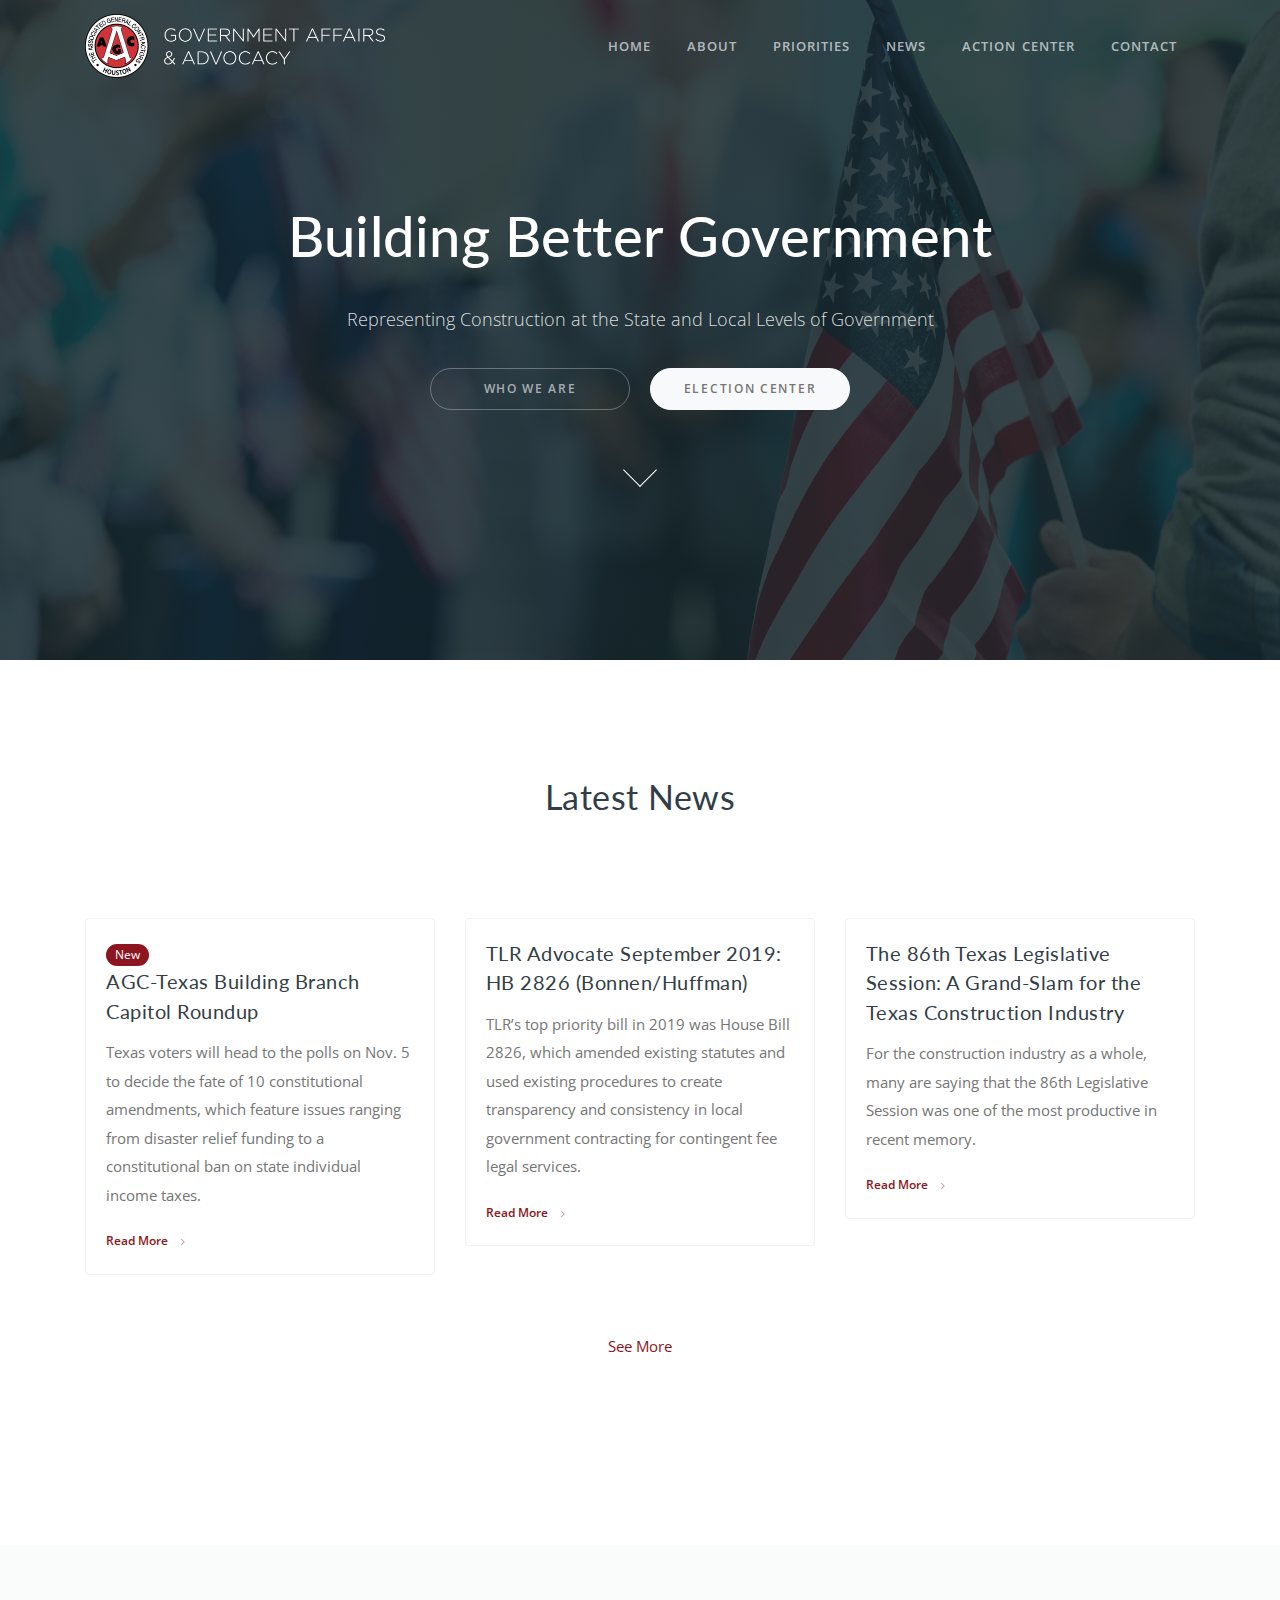
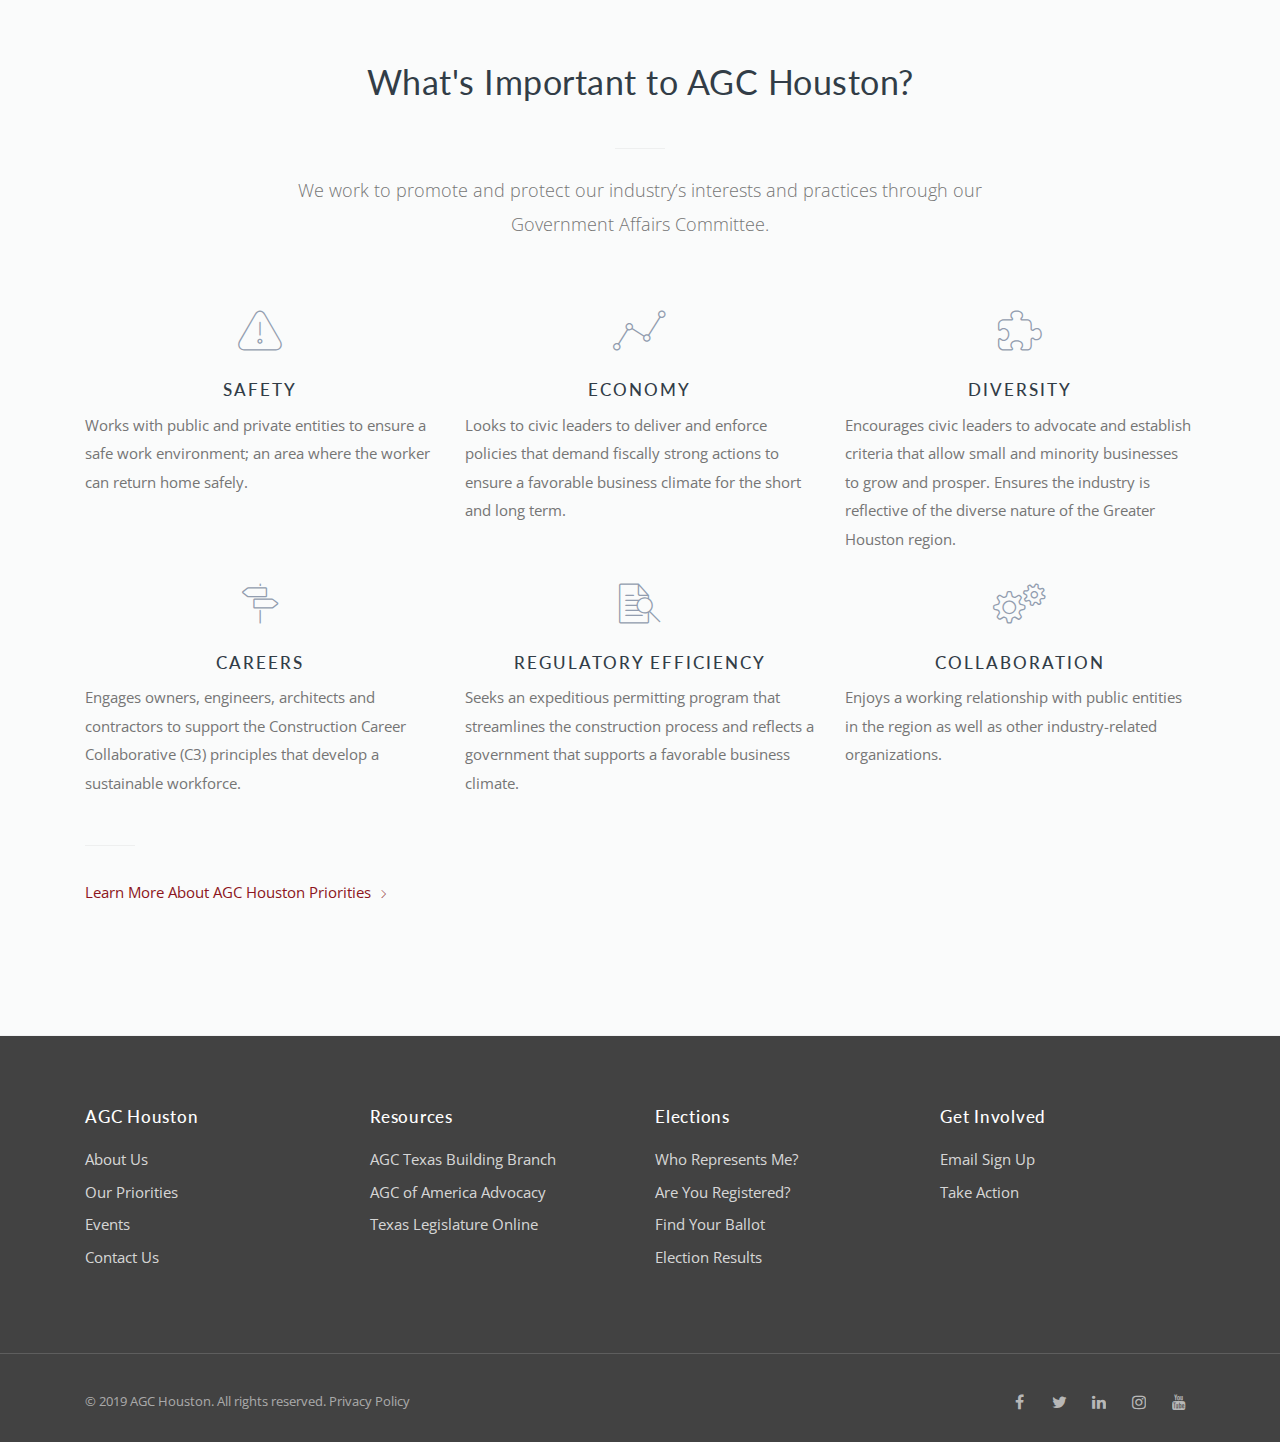
<file: index.html>
<!DOCTYPE html>
<html lang="en">
  <head>
    <meta charset="utf-8">
    <meta name="viewport" content="width=device-width, initial-scale=1, shrink-to-fit=no">
    <meta name="description" content="As a local trade organization, AGC Houston has represented the best interests of the commercial construction industry of Greater Houston for more than 95 years.">
    <meta name="google-site-verification" content="piWws7j0SrkJV7BBlZC4Cn_mlH6VjZ0uczTg5m2N5aM" />

    <title>AGC Houston - The Voice of the Industry</title>

    <!-- Styles -->
    <link href="assets/css/page.min.css" rel="stylesheet">

    <!-- Favicons -->
    <link rel="apple-touch-icon" href="assets/img/AGC-Logo-Large.png">
    <link rel="icon" type="image/png" href="assets/img/AGC-Logo-Large.png">

    <!-- VoterVoice Plugin -->
    <script type="text/javascript" src="https://www.votervoice.net/Scripts/LgwAAAAAAAA/Plugin.js"></script>

    <!--  Open Graph Tags -->
    <meta name="twitter:card" content="summary_large_image" />
    <meta name="twitter:site" content="@agchouston" />
    <meta property="og:url" content="https://constructorsvote.com/" />
    <meta property="og:title" content="The Voice of the Industry - AGC Houston" />
    <meta name="og:description" content="As a local trade organization, AGC Houston has represented the best interests of the commercial construction industry of Greater Houston for more than 95 years.">
    <meta property="og:image" content="https://constructorsvote.com/assets/img/cvcard.png" />

    <script async src="https://www.googletagmanager.com/gtag/js?id=UA-148135302-1"></script>
    <script>
      window.dataLayer = window.dataLayer || [];
      function gtag(){dataLayer.push(arguments);}
      gtag('js', new Date());

      gtag('config', 'UA-148135302-1');
    </script>

  </head>

  <body>

    <!-- Navbar -->
    <nav class="navbar navbar-expand-lg navbar-light navbar-stick-dark stick" data-navbar="smart">
      <div class="container">

        <div class="navbar-left">
          <button class="navbar-toggler" type="button">&#9776;</button>
          <a class="navbar-brand pt-1 pb-1" href="https://constructorsvote.com/" style="width:300px;">
            <img class="logo-dark" src="assets/img/GAA-Logo.png" style="width:300px;" alt="logo">
            <img class="logo-light" src="assets/img/GAA-Logo-Light.png" style="width:300px;" alt="logo">
          </a>
        </div>

        <section class="navbar-mobile">
          <nav class="nav nav-navbar ml-auto">
            <a class="nav-link" href="https://constructorsvote.com/">Home</a>
            <a class="nav-link" href="/about">About</a>
            <a class="nav-link" href="/priorities">Priorities</a>
            <a class="nav-link" href="/news">News</a>
            <a class="nav-link" href="/action">Action Center</a>
            <a class="nav-link" href="/contact">Contact</a>
          </nav>
        </section>

      </div>
    </nav><!-- /.navbar -->


    <!-- Header -->
    <header class="header text-white" style="background-image: url(assets/img/election-bg.jpg);background-position: center center;">
      <div class="overlay opacity-85" style="background-image: linear-gradient(135deg, #15282E 0%, #15282E 100%);"></div>
      <div class="container text-center">
        <div class="row align-items-center h-100 pt-8 pt-md-7 pb-md-8">
          <div class="col-md-8 mx-auto">
            <h1 class="display-3"><b>Building Better Government</b></h1>
            <p class="lead pt-4 pb-4">Representing Construction at the State and Local Levels of Government</p>
            <p class="gap-xy pb-7">
              <a class="btn btn-lg btn-round btn-outline-light mw-200" href="/about">Who We Are</a>
              <a class="btn btn-lg btn-round btn-light mw-200" href="/vote">Election Center</a>
            </p>
            <a class="scroll-down-2 scroll-down-white" href="#scroll-next"><span></span></a>
          </div>
        </div>
      </div>
    </header><!-- /.header -->


    <!-- Main Content -->
    <main class="main-content">
      <section class="section" id="scroll-next">
        <div class="container">
          <h2 class="text-center">Latest News</h2>
          <div class="row gap-y mt-8">
            <div class="col-md-4 col-lg-4">
              <div class="card border hover-shadow-6">
                <div class="card-body">
                  <span class="badge badge-pill badge-primary badge-pos-left">New</span>
                  <h5 class="card-title"><a href="https://constructorsvote.com/news/2019/agc-tbb-election-2019">AGC-Texas Building Branch Capitol Roundup</a></h5>
                  <p>Texas voters will head to the polls on Nov. 5 to decide the fate of 10 constitutional amendments, which feature issues ranging from disaster relief funding to a constitutional ban on state individual income taxes.</p>
                  <a class="fw-600 fs-12" href="https://constructorsvote.com/news/2019/agc-tbb-election-2019">Read More <i class="ti-angle-right fs-7 pl-2"></i></a>
                </div>
              </div>
            </div>
            <div class="col-md-4 col-lg-4">
              <div class="card border hover-shadow-6">
                <div class="card-body">
                  <h5 class="card-title"><a href="https://www.tortreform.com/advocate/tlr-advocate-september-2019/#priority">TLR Advocate September 2019: HB 2826 (Bonnen/Huffman)</a></h5>
                  <p>TLR’s top priority bill in 2019 was House Bill 2826, which amended existing statutes and used existing procedures to create transparency and consistency in local government contracting for contingent fee legal services.</p>
                  <a class="fw-600 fs-12" href="https://www.tortreform.com/advocate/tlr-advocate-september-2019/#priority">Read More <i class="ti-angle-right fs-7 pl-2"></i></a>
                </div>
              </div>
            </div>
            <div class="col-md-4 col-lg-4">
              <div class="card border hover-shadow-6">
                <div class="card-body">
                  <h5 class="card-title"><a href="https://constructorsvote.com/news/2019/86th-session-a-grand-slam-for-the-construction-industry">The 86th Texas Legislative Session: A Grand-Slam for the Texas Construction Industry</a></h5>
                  <p>For the construction industry as a whole, many are saying that the 86th Legislative Session was one of the most productive in
                      recent memory.</p>
                  <a class="fw-600 fs-12" href="https://constructorsvote.com/news/2019/86th-session-a-grand-slam-for-the-construction-industry">Read More <i class="ti-angle-right fs-7 pl-2"></i></a>
                </div>
              </div>
            </div>
          </div>
          <br><br>
          <p class="text-center"><a href="/news">See More</a></p>
          <br><br>

        </div>
      </section>
      <section class="section bg-gray">
        <div class="container">
          <header class="section-header">
            <h2>What's Important to AGC Houston?</h2>
            <hr>
            <p class="lead">We work to promote and protect our industry’s interests and practices through our Government Affairs Committee.</p>
          </header>
          <div class="row gap-y">
            <div class="col-md-4 feature-2">
              <p class="feature-icon text-center"><i class="icon-caution"></i></p>
              <h6 class="text-center">Safety</h6>
              <p>Works with public and private entities to ensure a safe work environment; an area where the worker can return home safely.</p>
            </div>
            <div class="col-md-4 feature-2">
              <p class="feature-icon text-center"><i class="icon-linegraph"></i></p>
              <h6 class="text-center">Economy</h6>
              <p>Looks to civic leaders to deliver and enforce policies that demand fiscally strong actions to ensure a favorable business climate for the short and long term.</p>
            </div>
            <div class="col-md-4 feature-2">
              <p class="feature-icon text-center"><i class="icon-puzzle"></i></p>
              <h6 class="text-center">Diversity</h6>
              <p>Encourages civic leaders to advocate and establish criteria that allow small and minority businesses to grow and prosper. Ensures the industry is reflective of the diverse nature of the Greater Houston region.</p>
            </div>
          </div>
          <div class="row gap-y">
            <div class="col-md-4 feature-2">
              <p class="feature-icon text-center"><i class="icon-streetsign"></i></p>
              <h6 class="text-center">Careers</h6>
              <p>Engages owners, engineers, architects and contractors to support the Construction Career Collaborative (C3) principles that develop a sustainable workforce.</p>
            </div>
            <div class="col-md-4 feature-2">
              <p class="feature-icon text-center"><i class="icon-search"></i></p>
              <h6 class="text-center">Regulatory Efficiency</h6>
              <p>Seeks an expeditious permitting program that streamlines the construction process and reflects a government that supports a favorable business climate.</p>
            </div>
            <div class="col-md-4 feature-2">
              <p class="feature-icon text-center"><i class="icon-gears"></i></p>
              <h6 class="text-center">Collaboration</h6>
              <p>Enjoys a working relationship with public entities in the region as well as other industry-related organizations.</p>
            </div>
          </div>
          <hr class="w-50px ml-0">
          <p><a href="/priorities">Learn More About AGC Houston Priorities <i class="ti-angle-right fs-9 ml-1"></i></a></p>
        </div>
      </section>
    </main>

    <!-- Footer -->
    <footer class="footer text-white bg-img" style="background-color:#424242;color:#C2C2C2;">
      <div class="container py-7">
        <div class="row gap-y">
          <div class="col-6 col-md-3">
            <h6 class="mb-4"><strong>AGC Houston</strong></h6>
            <div class="nav flex-column">
              <a class="nav-link" href="/about">About Us</a>
              <a class="nav-link" href="/priorities">Our Priorities</a>
              <a class="nav-link" target="_blank" href="https://agchouston.org/AGCH/Calendar/AGCH/AGC_Houston_Events.aspx?hkey=4f9ae265-4b05-46ad-b358-3a7ec07e2a29">Events</a>
              <a class="nav-link" href="/contact">Contact Us</a>
            </div>
          </div>
          <div class="col-6 col-md-3">
            <h6 class="mb-4"><strong>Resources</strong></h6>
            <div class="nav flex-column">
              <a class="nav-link" target="_blank" href="http://www.agctbb.org/">AGC Texas Building Branch</a>
              <a class="nav-link" target="_blank" href="http://advocacy.agc.org/">AGC of America Advocacy</a>
              <a class="nav-link" target="_blank" href="https://capitol.texas.gov/">Texas Legislature Online</a>
            </div>
          </div>
          <div class="col-6 col-md-3">
            <h6 class="mb-4"><strong>Elections</strong></h6>
            <div class="nav flex-column">
              <a class="nav-link" href="/action">Who Represents Me?</a>
              <a class="nav-link" target="_blank" href="https://teamrv-mvp.sos.texas.gov/MVP/mvp.do">Are You Registered?</a>
              <a class="nav-link" target="_blank" href="http://www.harrisvotes.com/VoterBallotSearch.aspx?L=E">Find Your Ballot</a>
              <a class="nav-link" target="_blank" href="http://elections.sos.state.tx.us/index.htm">Election Results</a>
            </div>
          </div>
          <div class="col-6 col-md-3">
            <h6 class="mb-4"><strong>Get Involved</strong></h6>
            <div class="nav flex-column">
              <a class="nav-link" href="/action">Email Sign Up</a>
              <a class="nav-link" href="/action">Take Action</a>
              <a class="nav-link" href="#"></a>
            </div>
          </div>
        </div>
      </div>
      <hr>
      <div class="container">
        <div class="row gap-y">
          <div class="col-md-6 text-center text-md-left">
            <small class="opacity-70">© 2019 <a href="https://agchouston.org/">AGC Houston</a>. All rights reserved. <a href="/privacy">Privacy Policy</a></small>
          </div>
          <div class="col-md-6 text-center text-md-right">
            <div class="social">
              <a class="social-facebook" href="https://www.facebook.com/AGCHoustonChapter"><i class="fa fa-facebook"></i></a>
              <a class="social-twitter" href="https://twitter.com/AGCHouston"><i class="fa fa-twitter"></i></a>
              <a class="social-linkedin" href="https://www.linkedin.com/company/associated-general-contractors-of-america---houston-chapter"><i class="fa fa-linkedin"></i></a>
              <a class="social-instagram" href="https://www.instagram.com/agchouston/"><i class="fa fa-instagram"></i></a>
              <a class="social-youtube" href="https://www.youtube.com/channel/UC2b7RosXmLTpYlB-ZZzZElQ"><i class="fa fa-youtube"></i></a>
            </div>
          </div>
        </div>
      </div>
    </footer><!-- /.footer -->



    <!-- Scripts -->
    <script src="assets/js/page.min.js"></script>

  </body>
</html>
</file>
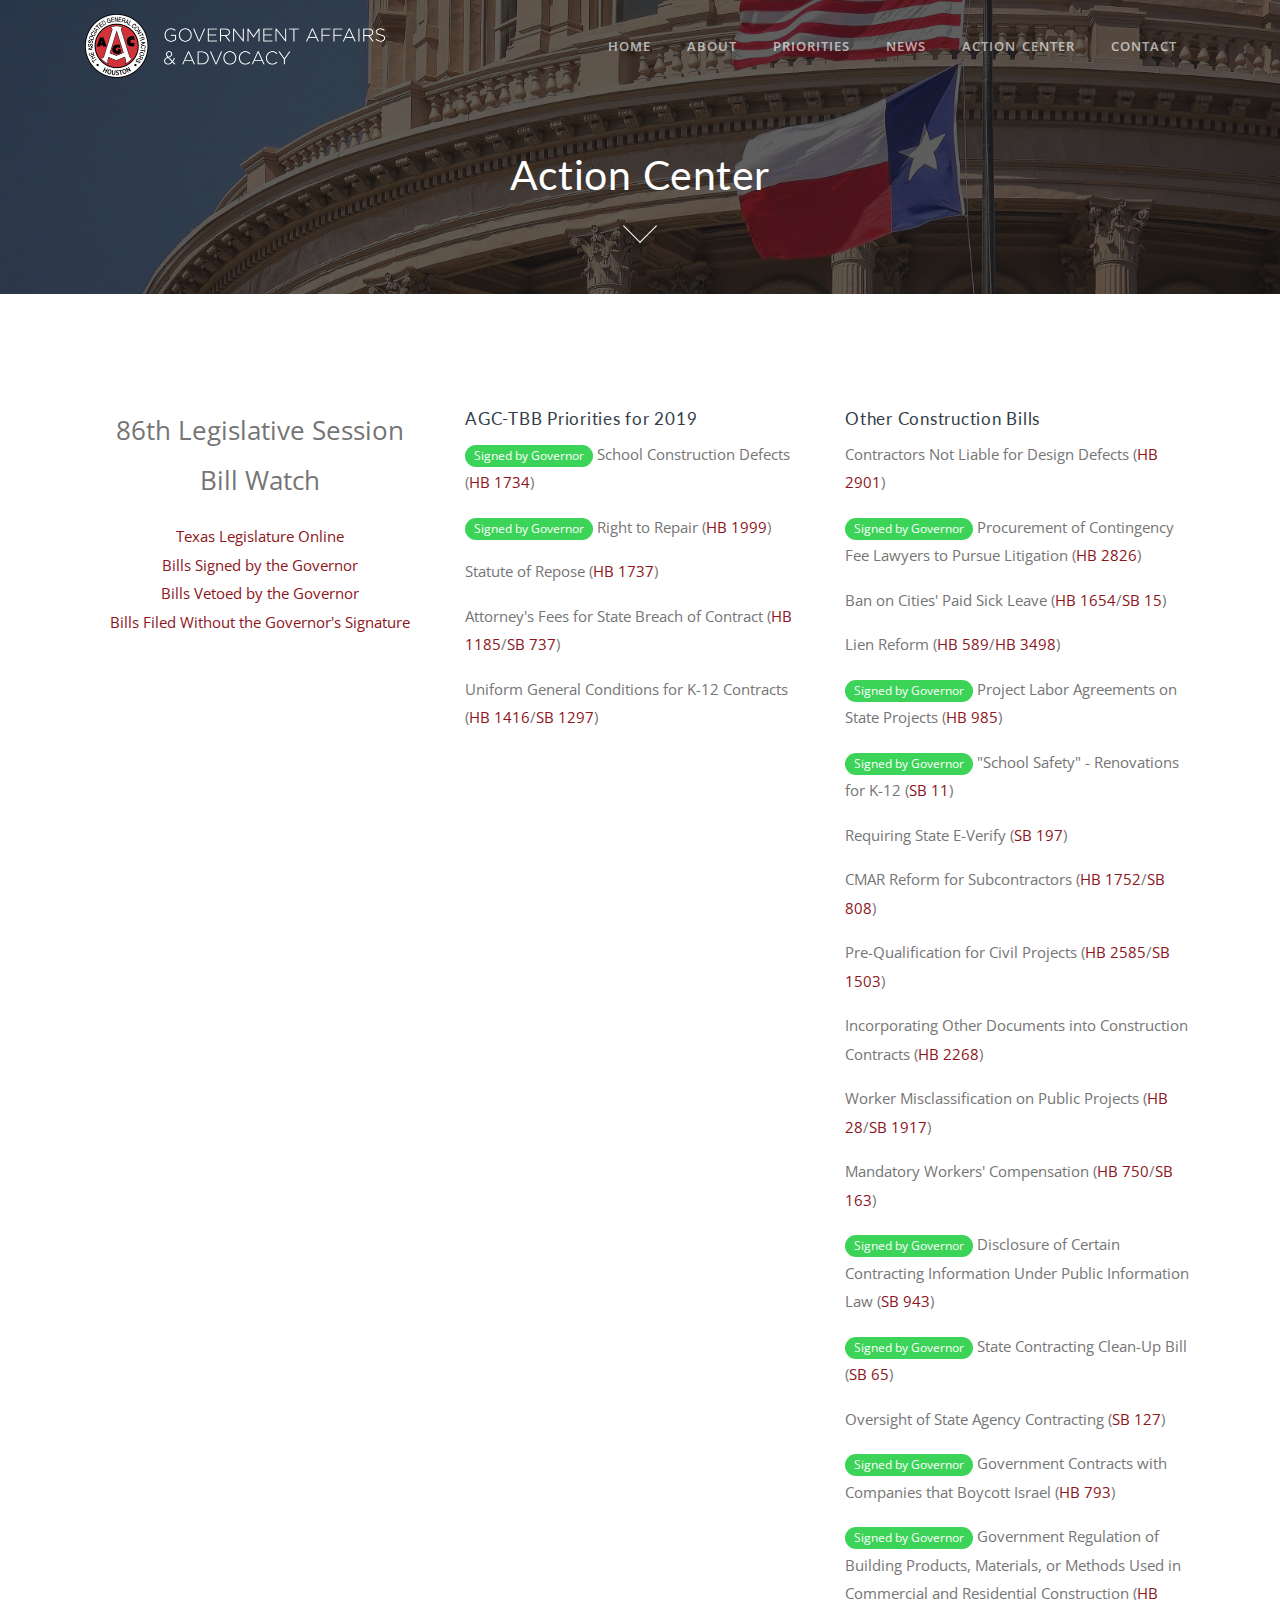
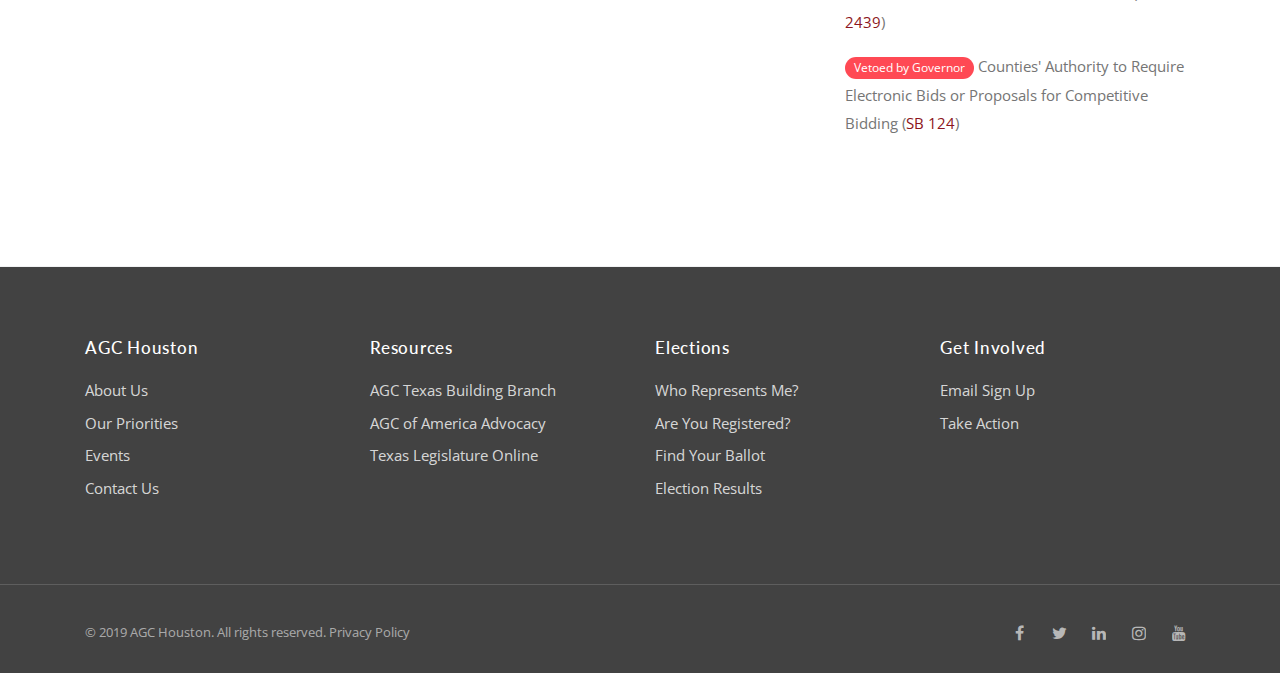
<file: action.html>
<!DOCTYPE html>
<html lang="en">
  <head>
    <meta charset="utf-8">
    <meta name="viewport" content="width=device-width, initial-scale=1, shrink-to-fit=no">
    <meta name="description" content="As a local trade organization, AGC Houston has represented the best interests of the commercial construction industry of Greater Houston for more than 95 years.">
    <meta name="google-site-verification" content="piWws7j0SrkJV7BBlZC4Cn_mlH6VjZ0uczTg5m2N5aM" />

    <title>Action Center - AGC Houston</title>

    <!-- Styles -->
    <link href="assets/css/page.min.css" rel="stylesheet">

    <!-- Favicons -->
    <link rel="apple-touch-icon" href="assets/img/AGC-Logo-Large.png">
    <link rel="icon" type="image/png" href="assets/img/AGC-Logo-Large.png">

    <!-- VoterVoice Plugin -->
    <script type="text/javascript" src="https://www.votervoice.net/Scripts/LgwAAAAAAAA/Plugin.js"></script>

    <!--  Open Graph Tags -->
    <meta name="twitter:card" content="summary_large_image" />
    <meta name="twitter:site" content="@agchouston" />
    <meta property="og:url" content="https://constructorsvote.com/" />
    <meta property="og:title" content="The Voice of the Industry - AGC Houston" />
    <meta name="og:description" content="As a local trade organization, AGC Houston has represented the best interests of the commercial construction industry of Greater Houston for more than 95 years.">
    <meta property="og:image" content="https://constructorsvote.com/assets/img/cvcard.png" />

    <script async src="https://www.googletagmanager.com/gtag/js?id=UA-148135302-1"></script>
    <script>
      window.dataLayer = window.dataLayer || [];
      function gtag(){dataLayer.push(arguments);}
      gtag('js', new Date());

      gtag('config', 'UA-148135302-1');
    </script>

  </head>

  <body>

    <!-- Navbar -->
    <nav class="navbar navbar-expand-lg navbar-light navbar-stick-dark stick" data-navbar="smart">
      <div class="container">

        <div class="navbar-left">
          <button class="navbar-toggler" type="button">&#9776;</button>
          <a class="navbar-brand pt-1 pb-1" href="https://constructorsvote.com/" style="width:300px;">
            <img class="logo-dark" src="assets/img/GAA-Logo.png" style="width:300px;" alt="logo">
            <img class="logo-light" src="assets/img/GAA-Logo-Light.png" style="width:300px;" alt="logo">
          </a>
        </div>

        <section class="navbar-mobile">
          <nav class="nav nav-navbar ml-auto">
            <a class="nav-link" href="https://constructorsvote.com/">Home</a>
            <a class="nav-link" href="/about">About</a>
            <a class="nav-link" href="/priorities">Priorities</a>
            <a class="nav-link" href="/news">News</a>
            <a class="nav-link" href="/action">Action Center</a>
            <a class="nav-link" href="/contact">Contact</a>
          </nav>
        </section>

      </div>
    </nav><!-- /.navbar -->


    <!-- Header -->
    <header class="header text-white p-0 overflow-hidden" style="background-image: url(assets/img/texas.jpg);" data-overlay="7">
      <div class="container text-center">
        <div class="row h-100">
          <div class="col-lg-8 mx-auto align-self-center pt-10">
            <h1>Action Center</h1>
          </div>
          <br>
          <div class="col-12 align-self-end text-center pb-7">
            <a class="scroll-down-2 scroll-down-white" href="#vvaction"><span></span></a>
          </div>
        </div>
      </div>
    </header>

    <!-- VoterVoice Plugin -->
    <main class="main-content">
      <section class="section" id="vvaction">
        <div class="container">
            <vv:main></vv:main>
        </div>



        <div class="container">
          <div class="row gap-y">

            <div class="col-md-4 mr-md-auto text-center">
              <p class="lead-4 text-center">86th Legislative Session<br>Bill Watch</p>
              <p><a href="https://capitol.texas.gov/" target="_blank">Texas Legislature Online</a><br>
                <a href="https://capitol.texas.gov/Reports/Report.aspx?LegSess=86R&ID=signedbygov" target="_blank">Bills Signed by the Governor</a><br>
                <a href="https://capitol.texas.gov/Reports/Report.aspx?LegSess=86R&ID=vetoedbygov" target="_blank">Bills Vetoed by the Governor</a><br>
                <a href="https://capitol.texas.gov/Reports/Report.aspx?LegSess=86R&ID=filedwogovsign" target="_blank">Bills Filed Without the Governor's Signature</a></p>
            </div>

            <div class="col-md-4">
              <h6>AGC-TBB Priorities for 2019</h6>
              <p><span class="badge badge-pill badge-success">Signed by Governor</span> School Construction Defects (<a href="https://capitol.texas.gov/BillLookup/History.aspx?LegSess=86R&Bill=HB1734" target="_blank">HB 1734</a>)</p>
              <p><span class="badge badge-pill badge-success">Signed by Governor</span> Right to Repair (<a href="https://capitol.texas.gov/BillLookup/History.aspx?LegSess=86R&Bill=HB1999" target="_blank">HB 1999</a>)</p>
              <p>Statute of Repose (<a href="https://capitol.texas.gov/BillLookup/History.aspx?LegSess=86R&Bill=HB1737" target="_blank">HB 1737</a>)</p>
              <p>Attorney's Fees for State Breach of Contract (<a href="https://capitol.texas.gov/BillLookup/History.aspx?LegSess=86R&Bill=HB1185" target="_blank">HB 1185</a>/<a href="https://capitol.texas.gov/BillLookup/History.aspx?LegSess=86R&Bill=SB737" target="_blank">SB 737</a>)</p>
              <p>Uniform General Conditions for K-12 Contracts (<a href="https://capitol.texas.gov/BillLookup/History.aspx?LegSess=86R&Bill=HB1416" target="_blank">HB 1416</a>/<a href="https://capitol.texas.gov/BillLookup/History.aspx?LegSess=86R&Bill=SB1297" target="_blank">SB 1297</a>)</p>
            </div>

            <div class="col-md-4">
              <h6>Other Construction Bills</h6>
              <p>Contractors Not Liable for Design Defects (<a href="https://capitol.texas.gov/BillLookup/History.aspx?LegSess=86R&Bill=HB2901" target="_blank">HB 2901</a>)</p>
              <p><span class="badge badge-pill badge-success">Signed by Governor</span> Procurement of Contingency Fee Lawyers to Pursue Litigation (<a href="https://capitol.texas.gov/BillLookup/History.aspx?LegSess=86R&Bill=HB2826" target="_blank">HB 2826</a>)</p>
              <p>Ban on Cities' Paid Sick Leave (<a href="https://capitol.texas.gov/BillLookup/History.aspx?LegSess=86R&Bill=HB1654" target="_blank">HB 1654</a>/<a href="https://capitol.texas.gov/BillLookup/History.aspx?LegSess=86R&Bill=SB15" target="_blank">SB 15</a>)</p>
              <p>Lien Reform (<a href="https://capitol.texas.gov/BillLookup/History.aspx?LegSess=86R&Bill=HB589" target="_blank">HB 589</a>/<a href="https://capitol.texas.gov/BillLookup/History.aspx?LegSess=86R&Bill=HB3498" target="_blank">HB 3498</a>)</p>
              <p><span class="badge badge-pill badge-success">Signed by Governor</span> Project Labor Agreements on State Projects (<a href="https://capitol.texas.gov/BillLookup/History.aspx?LegSess=86R&Bill=HB985" target="_blank">HB 985</a>)</p>
              <p><span class="badge badge-pill badge-success">Signed by Governor</span> "School Safety" - Renovations for K-12 (<a href="https://capitol.texas.gov/BillLookup/History.aspx?LegSess=86R&Bill=SB11" target="_blank">SB 11</a>)</p>
              <p>Requiring State E-Verify (<a href="https://capitol.texas.gov/BillLookup/History.aspx?LegSess=86R&Bill=SB197" target="_blank">SB 197</a>)</p>
              <p>CMAR Reform for Subcontractors (<a href="https://capitol.texas.gov/BillLookup/History.aspx?LegSess=86R&Bill=HB1752" target="_blank">HB 1752</a>/<a href="https://capitol.texas.gov/BillLookup/History.aspx?LegSess=86R&Bill=SB808" target="_blank">SB 808</a>)</p>
              <p>Pre-Qualification for Civil Projects (<a href="https://capitol.texas.gov/BillLookup/History.aspx?LegSess=86R&Bill=HB2585" target="_blank">HB 2585</a>/<a href="https://capitol.texas.gov/BillLookup/History.aspx?LegSess=86R&Bill=SB1503" target="_blank">SB 1503</a>)</p>
              <p>Incorporating Other Documents into Construction Contracts (<a href="https://capitol.texas.gov/BillLookup/History.aspx?LegSess=86R&Bill=HB2268" target="_blank">HB 2268</a>)</p>
              <p>Worker Misclassification on Public Projects (<a href="https://capitol.texas.gov/BillLookup/History.aspx?LegSess=86R&Bill=HB28" target="_blank">HB 28</a>/<a href="https://capitol.texas.gov/BillLookup/History.aspx?LegSess=86R&Bill=SB1917" target="_blank">SB 1917</a>)</p>
              <p>Mandatory Workers' Compensation (<a href="https://capitol.texas.gov/BillLookup/History.aspx?LegSess=86R&Bill=HB750" target="_blank">HB 750</a>/<a href="https://capitol.texas.gov/BillLookup/History.aspx?LegSess=86R&Bill=SB163" target="_blank">SB 163</a>)</p>
              <p><span class="badge badge-pill badge-success">Signed by Governor</span> Disclosure of Certain Contracting Information Under Public Information Law (<a href="https://capitol.texas.gov/BillLookup/History.aspx?LegSess=86R&Bill=SB943" target="_blank">SB 943</a>)</p>
              <p><span class="badge badge-pill badge-success">Signed by Governor</span> State Contracting Clean-Up Bill (<a href="https://capitol.texas.gov/BillLookup/History.aspx?LegSess=86R&Bill=SB65" target="_blank">SB 65</a>)</p>
              <p>Oversight of State Agency Contracting (<a href="https://capitol.texas.gov/BillLookup/History.aspx?LegSess=86R&Bill=SB127" target="_blank">SB 127</a>)</p>
              <p><span class="badge badge-pill badge-success">Signed by Governor</span> Government Contracts with Companies that Boycott Israel (<a href="https://capitol.texas.gov/BillLookup/History.aspx?LegSess=86R&Bill=HB793" target="_blank">HB 793</a>)</p>
              <p><span class="badge badge-pill badge-success">Signed by Governor</span> Government Regulation of Building Products, Materials, or Methods Used in Commercial and Residential Construction (<a href="https://capitol.texas.gov/BillLookup/History.aspx?LegSess=86R&Bill=HB2439" target="_blank">HB 2439</a>)</p>
              <p><span class="badge badge-pill badge-danger">Vetoed by Governor</span> Counties' Authority to Require Electronic Bids or Proposals for Competitive Bidding (<a href="https://capitol.texas.gov/BillLookup/History.aspx?LegSess=86R&Bill=SB124" target="_blank">SB 124</a>)</p>
            </div>

          </div>
        </div>
      </section>



    </main><!-- /.votervoice-plugin -->

    <!-- Footer -->
    <footer class="footer text-white bg-img" style="background-color:#424242;color:#C2C2C2;">
      <div class="container py-7">
        <div class="row gap-y">
          <div class="col-6 col-md-3">
            <h6 class="mb-4"><strong>AGC Houston</strong></h6>
            <div class="nav flex-column">
              <a class="nav-link" href="/about">About Us</a>
              <a class="nav-link" href="/priorities">Our Priorities</a>
              <a class="nav-link" target="_blank" href="https://agchouston.org/AGCH/Calendar/AGCH/AGC_Houston_Events.aspx?hkey=4f9ae265-4b05-46ad-b358-3a7ec07e2a29">Events</a>
              <a class="nav-link" href="/contact">Contact Us</a>
            </div>
          </div>
          <div class="col-6 col-md-3">
            <h6 class="mb-4"><strong>Resources</strong></h6>
            <div class="nav flex-column">
              <a class="nav-link" target="_blank" href="http://www.agctbb.org/">AGC Texas Building Branch</a>
              <a class="nav-link" target="_blank" href="http://advocacy.agc.org/">AGC of America Advocacy</a>
              <a class="nav-link" target="_blank" href="https://capitol.texas.gov/">Texas Legislature Online</a>
            </div>
          </div>
          <div class="col-6 col-md-3">
            <h6 class="mb-4"><strong>Elections</strong></h6>
            <div class="nav flex-column">
              <a class="nav-link" href="/action">Who Represents Me?</a>
              <a class="nav-link" target="_blank" href="https://teamrv-mvp.sos.texas.gov/MVP/mvp.do">Are You Registered?</a>
              <a class="nav-link" target="_blank" href="http://www.harrisvotes.com/VoterBallotSearch.aspx?L=E">Find Your Ballot</a>
              <a class="nav-link" target="_blank" href="http://elections.sos.state.tx.us/index.htm">Election Results</a>
            </div>
          </div>
          <div class="col-6 col-md-3">
            <h6 class="mb-4"><strong>Get Involved</strong></h6>
            <div class="nav flex-column">
              <a class="nav-link" href="/action">Email Sign Up</a>
              <a class="nav-link" href="/action">Take Action</a>
              <a class="nav-link" href="#"></a>
            </div>
          </div>
        </div>
      </div>
      <hr>
      <div class="container">
        <div class="row gap-y">
          <div class="col-md-6 text-center text-md-left">
            <small class="opacity-70">© 2019 <a href="https://agchouston.org/">AGC Houston</a>. All rights reserved. <a href="/privacy">Privacy Policy</a></small>
          </div>
          <div class="col-md-6 text-center text-md-right">
            <div class="social">
              <a class="social-facebook" href="https://www.facebook.com/AGCHoustonChapter"><i class="fa fa-facebook"></i></a>
              <a class="social-twitter" href="https://twitter.com/AGCHouston"><i class="fa fa-twitter"></i></a>
              <a class="social-linkedin" href="https://www.linkedin.com/company/associated-general-contractors-of-america---houston-chapter"><i class="fa fa-linkedin"></i></a>
              <a class="social-instagram" href="https://www.instagram.com/agchouston/"><i class="fa fa-instagram"></i></a>
              <a class="social-youtube" href="https://www.youtube.com/channel/UC2b7RosXmLTpYlB-ZZzZElQ"><i class="fa fa-youtube"></i></a>
            </div>
          </div>
        </div>
      </div>
    </footer><!-- /.footer -->


    <!-- Scripts -->
    <script src="assets/js/page.min.js"></script>

  </body>
</html>
</file>
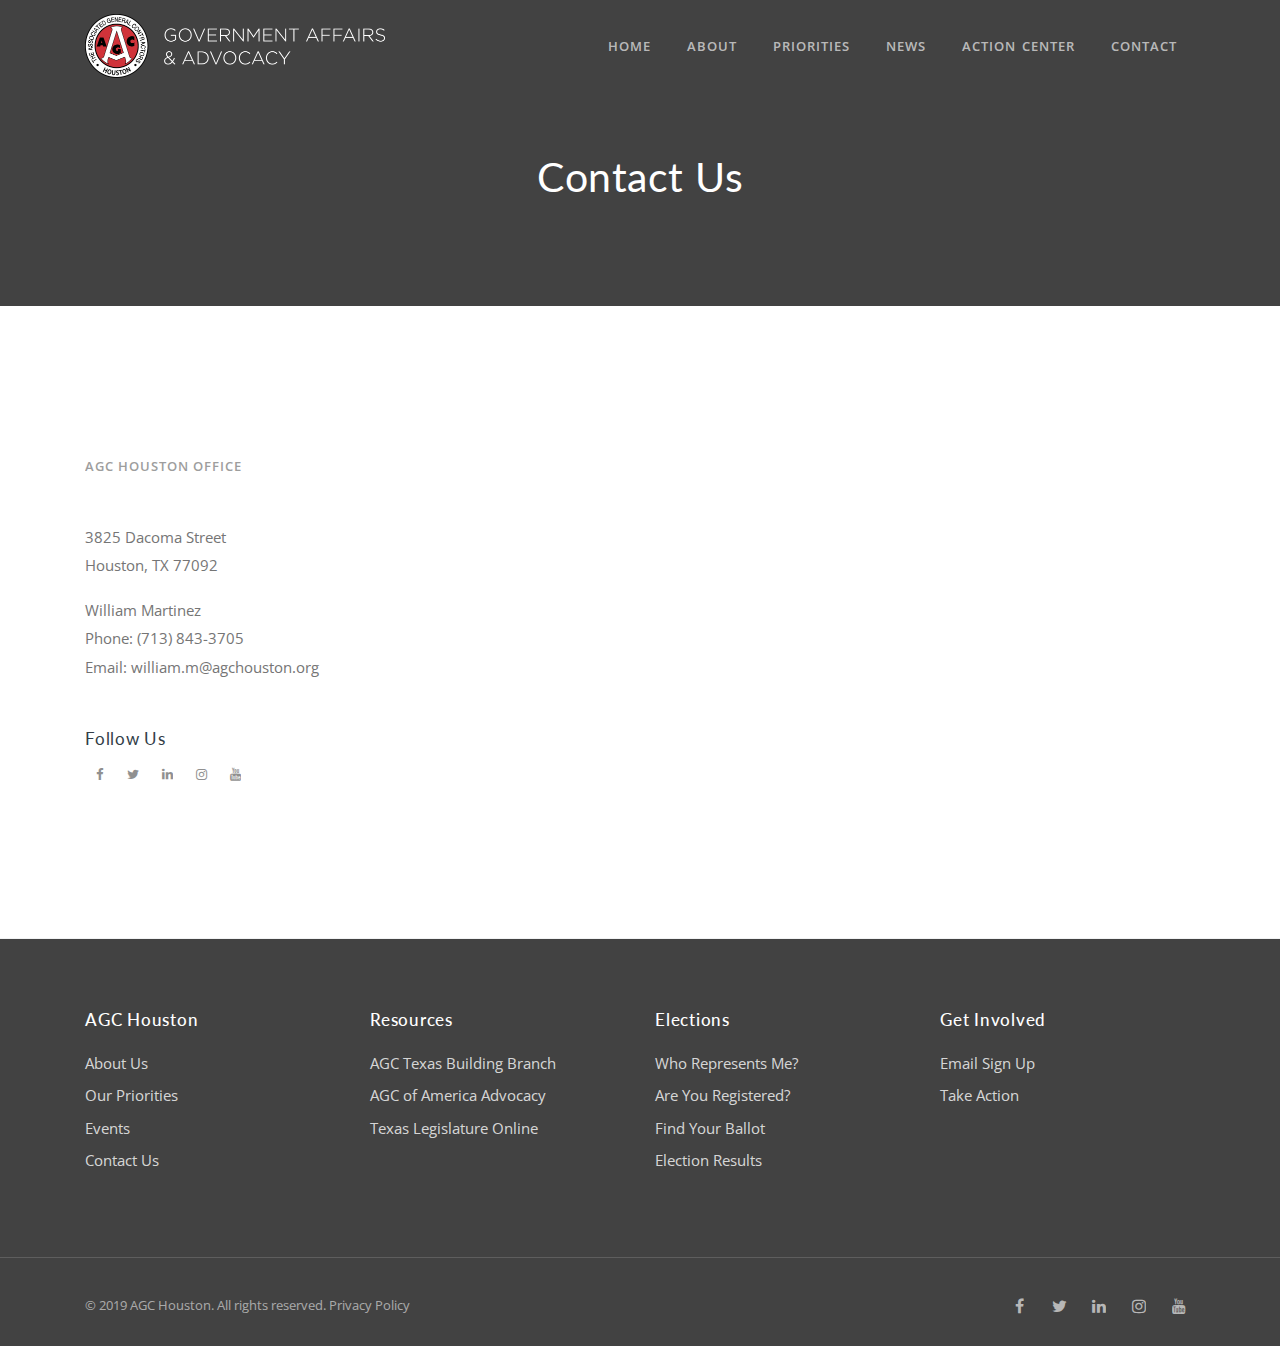
<file: contact.html>
<!DOCTYPE html>
<html lang="en">
  <head>
    <meta charset="utf-8">
    <meta name="viewport" content="width=device-width, initial-scale=1, shrink-to-fit=no">
    <meta name="description" content="As a local trade organization, AGC Houston has represented the best interests of the commercial construction industry of Greater Houston for more than 95 years.">
    <meta name="google-site-verification" content="piWws7j0SrkJV7BBlZC4Cn_mlH6VjZ0uczTg5m2N5aM" />

    <title>Contact Us - AGC Houston</title>

    <!-- Styles -->
    <link href="assets/css/page.min.css" rel="stylesheet">

    <!-- Favicons -->
    <link rel="apple-touch-icon" href="assets/img/AGC-Logo-Large.png">
    <link rel="icon" type="image/png" href="assets/img/AGC-Logo-Large.png">

    <!-- VoterVoice Plugin -->
    <script type="text/javascript" src="https://www.votervoice.net/Scripts/LgwAAAAAAAA/Plugin.js"></script>

    <!--  Open Graph Tags -->
    <meta name="twitter:card" content="summary_large_image" />
    <meta name="twitter:site" content="@agchouston" />
    <meta property="og:url" content="https://constructorsvote.com/" />
    <meta property="og:title" content="The Voice of the Industry - AGC Houston" />
    <meta name="og:description" content="As a local trade organization, AGC Houston has represented the best interests of the commercial construction industry of Greater Houston for more than 95 years.">
    <meta property="og:image" content="https://constructorsvote.com/assets/img/cvcard.png" />

    <script async src="https://www.googletagmanager.com/gtag/js?id=UA-148135302-1"></script>
    <script>
      window.dataLayer = window.dataLayer || [];
      function gtag(){dataLayer.push(arguments);}
      gtag('js', new Date());

      gtag('config', 'UA-148135302-1');
    </script>

  </head>

  <body>

    <!-- Navbar -->
    <nav class="navbar navbar-expand-lg navbar-light navbar-stick-dark stick" data-navbar="smart">
      <div class="container">

        <div class="navbar-left">
          <button class="navbar-toggler" type="button">&#9776;</button>
          <a class="navbar-brand pt-1 pb-1" href="https://constructorsvote.com/" style="width:300px;">
            <img class="logo-dark" src="assets/img/GAA-Logo.png" style="width:300px;" alt="logo">
            <img class="logo-light" src="assets/img/GAA-Logo-Light.png" style="width:300px;" alt="logo">
          </a>
        </div>

        <section class="navbar-mobile">
          <nav class="nav nav-navbar ml-auto">
            <a class="nav-link" href="https://constructorsvote.com/">Home</a>
            <a class="nav-link" href="/about">About</a>
            <a class="nav-link" href="/priorities">Priorities</a>
            <a class="nav-link" href="/news">News</a>
            <a class="nav-link" href="/action">Action Center</a>
            <a class="nav-link" href="/contact">Contact</a>
          </nav>
        </section>

      </div>
    </nav><!-- /.navbar -->


    <!-- Header -->
    <header class="header text-center text-white" style="background-color: #424242;">
      <div class="container">

        <div class="row">
          <div class="col-md-8 mx-auto">
            <h1>Contact Us</h1>
          </div>
        </div>

      </div>
    </header><!-- /.header -->

    <!-- Main Content -->
    <main class="main-content">
      <section class="section" id="contactus">
        <div class="container">
          <div class="row gap-y align-items-center">
            <div class="col-md-5">
              <p class="text-uppercase small opacity-70 fw-600 ls-1">AGC Houston Office</p>
              <br>
              <p>3825 Dacoma Street<br>Houston, TX 77092</p>
              <p>William Martinez<br>Phone: (713) 843-3705<br>Email: william.m@agchouston.org</p>
              <br>
              <h6>Follow Us</h6>
              <div class="social social-sm social-inverse">
                <a class="social-facebook" href="https://www.facebook.com/AGCHoustonChapter"><i class="fa fa-facebook"></i></a>
                <a class="social-twitter" href="https://twitter.com/AGCHouston"><i class="fa fa-twitter"></i></a>
                <a class="social-linkedin" href="https://www.linkedin.com/company/associated-general-contractors-of-america---houston-chapter"><i class="fa fa-linkedin"></i></a>
                <a class="social-instagram" href="https://www.instagram.com/agchouston/"><i class="fa fa-instagram"></i></a>
                <a class="social-youtube" href="https://www.youtube.com/channel/UC2b7RosXmLTpYlB-ZZzZElQ"><i class="fa fa-youtube"></i></a>
              </div>
            </div>
            <div class="col-md-7">
              <iframe width="100%" height="400" frameborder="0" style="border:0" src="https://www.google.com/maps/embed/v1/view?zoom=17&center=29.8090%2C-95.4483&key=AIzaSyD_gG3Wmq2hTdbNKYIF7DvNsHqIqjqkAO0" allowfullscreen></iframe>
            </div>
          </div>
        </div>
      </section>
    </main><!-- /.main-content -->

    <!-- Footer -->
    <footer class="footer text-white bg-img" style="background-color:#424242;color:#C2C2C2;">
      <div class="container py-7">
        <div class="row gap-y">
          <div class="col-6 col-md-3">
            <h6 class="mb-4"><strong>AGC Houston</strong></h6>
            <div class="nav flex-column">
              <a class="nav-link" href="/about">About Us</a>
              <a class="nav-link" href="/priorities">Our Priorities</a>
              <a class="nav-link" target="_blank" href="https://agchouston.org/AGCH/Calendar/AGCH/AGC_Houston_Events.aspx?hkey=4f9ae265-4b05-46ad-b358-3a7ec07e2a29">Events</a>
              <a class="nav-link" href="/contact">Contact Us</a>
            </div>
          </div>
          <div class="col-6 col-md-3">
            <h6 class="mb-4"><strong>Resources</strong></h6>
            <div class="nav flex-column">
              <a class="nav-link" target="_blank" href="http://www.agctbb.org/">AGC Texas Building Branch</a>
              <a class="nav-link" target="_blank" href="http://advocacy.agc.org/">AGC of America Advocacy</a>
              <a class="nav-link" target="_blank" href="https://capitol.texas.gov/">Texas Legislature Online</a>
            </div>
          </div>
          <div class="col-6 col-md-3">
            <h6 class="mb-4"><strong>Elections</strong></h6>
            <div class="nav flex-column">
              <a class="nav-link" href="/action">Who Represents Me?</a>
              <a class="nav-link" target="_blank" href="https://teamrv-mvp.sos.texas.gov/MVP/mvp.do">Are You Registered?</a>
              <a class="nav-link" target="_blank" href="http://www.harrisvotes.com/VoterBallotSearch.aspx?L=E">Find Your Ballot</a>
              <a class="nav-link" target="_blank" href="http://elections.sos.state.tx.us/index.htm">Election Results</a>
            </div>
          </div>
          <div class="col-6 col-md-3">
            <h6 class="mb-4"><strong>Get Involved</strong></h6>
            <div class="nav flex-column">
              <a class="nav-link" href="/action">Email Sign Up</a>
              <a class="nav-link" href="/action">Take Action</a>
              <a class="nav-link" href="#"></a>
            </div>
          </div>
        </div>
      </div>
      <hr>
      <div class="container">
        <div class="row gap-y">
          <div class="col-md-6 text-center text-md-left">
            <small class="opacity-70">© 2019 <a href="https://agchouston.org/">AGC Houston</a>. All rights reserved. <a href="/privacy">Privacy Policy</a></small>
          </div>
          <div class="col-md-6 text-center text-md-right">
            <div class="social">
              <a class="social-facebook" href="https://www.facebook.com/AGCHoustonChapter"><i class="fa fa-facebook"></i></a>
              <a class="social-twitter" href="https://twitter.com/AGCHouston"><i class="fa fa-twitter"></i></a>
              <a class="social-linkedin" href="https://www.linkedin.com/company/associated-general-contractors-of-america---houston-chapter"><i class="fa fa-linkedin"></i></a>
              <a class="social-instagram" href="https://www.instagram.com/agchouston/"><i class="fa fa-instagram"></i></a>
              <a class="social-youtube" href="https://www.youtube.com/channel/UC2b7RosXmLTpYlB-ZZzZElQ"><i class="fa fa-youtube"></i></a>
            </div>
          </div>
        </div>
      </div>
    </footer><!-- /.footer -->


    <!-- Scripts -->
    <script src="assets/js/page.min.js"></script>

  </body>
</html>
</file>
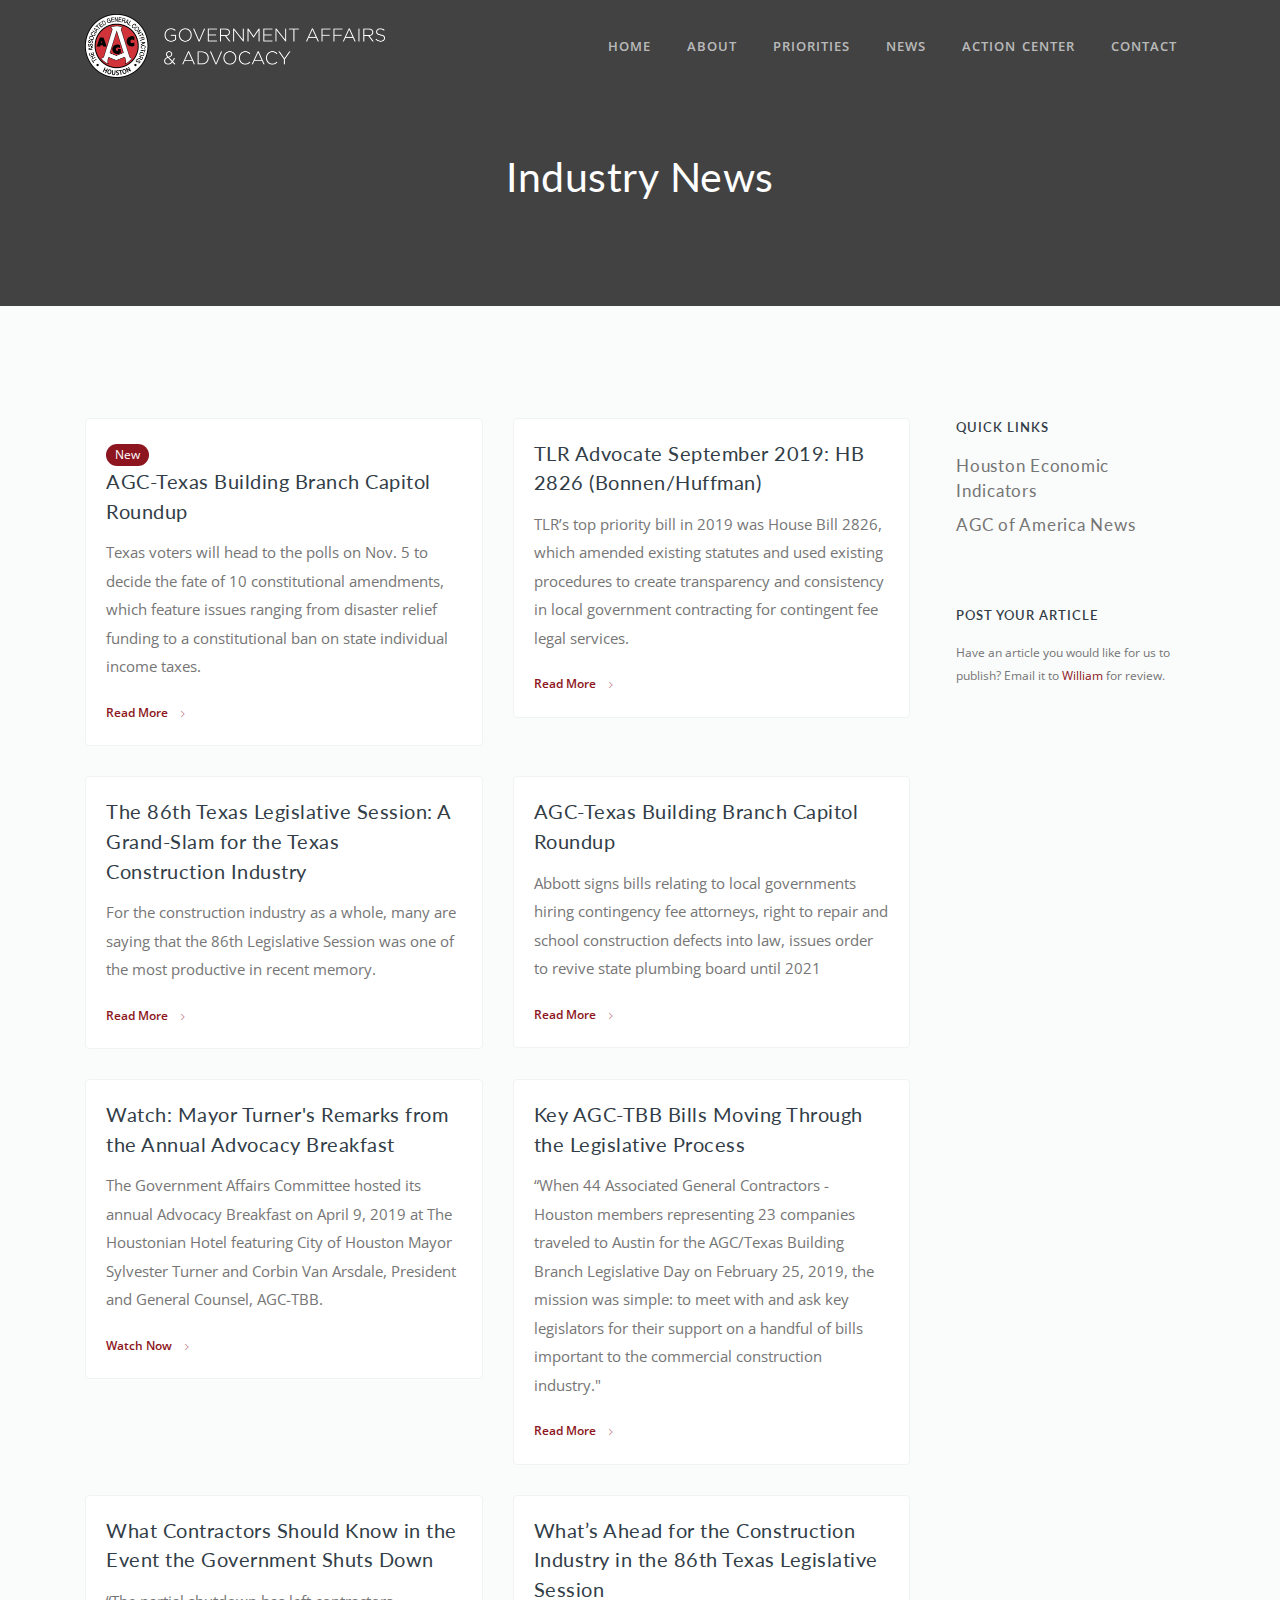
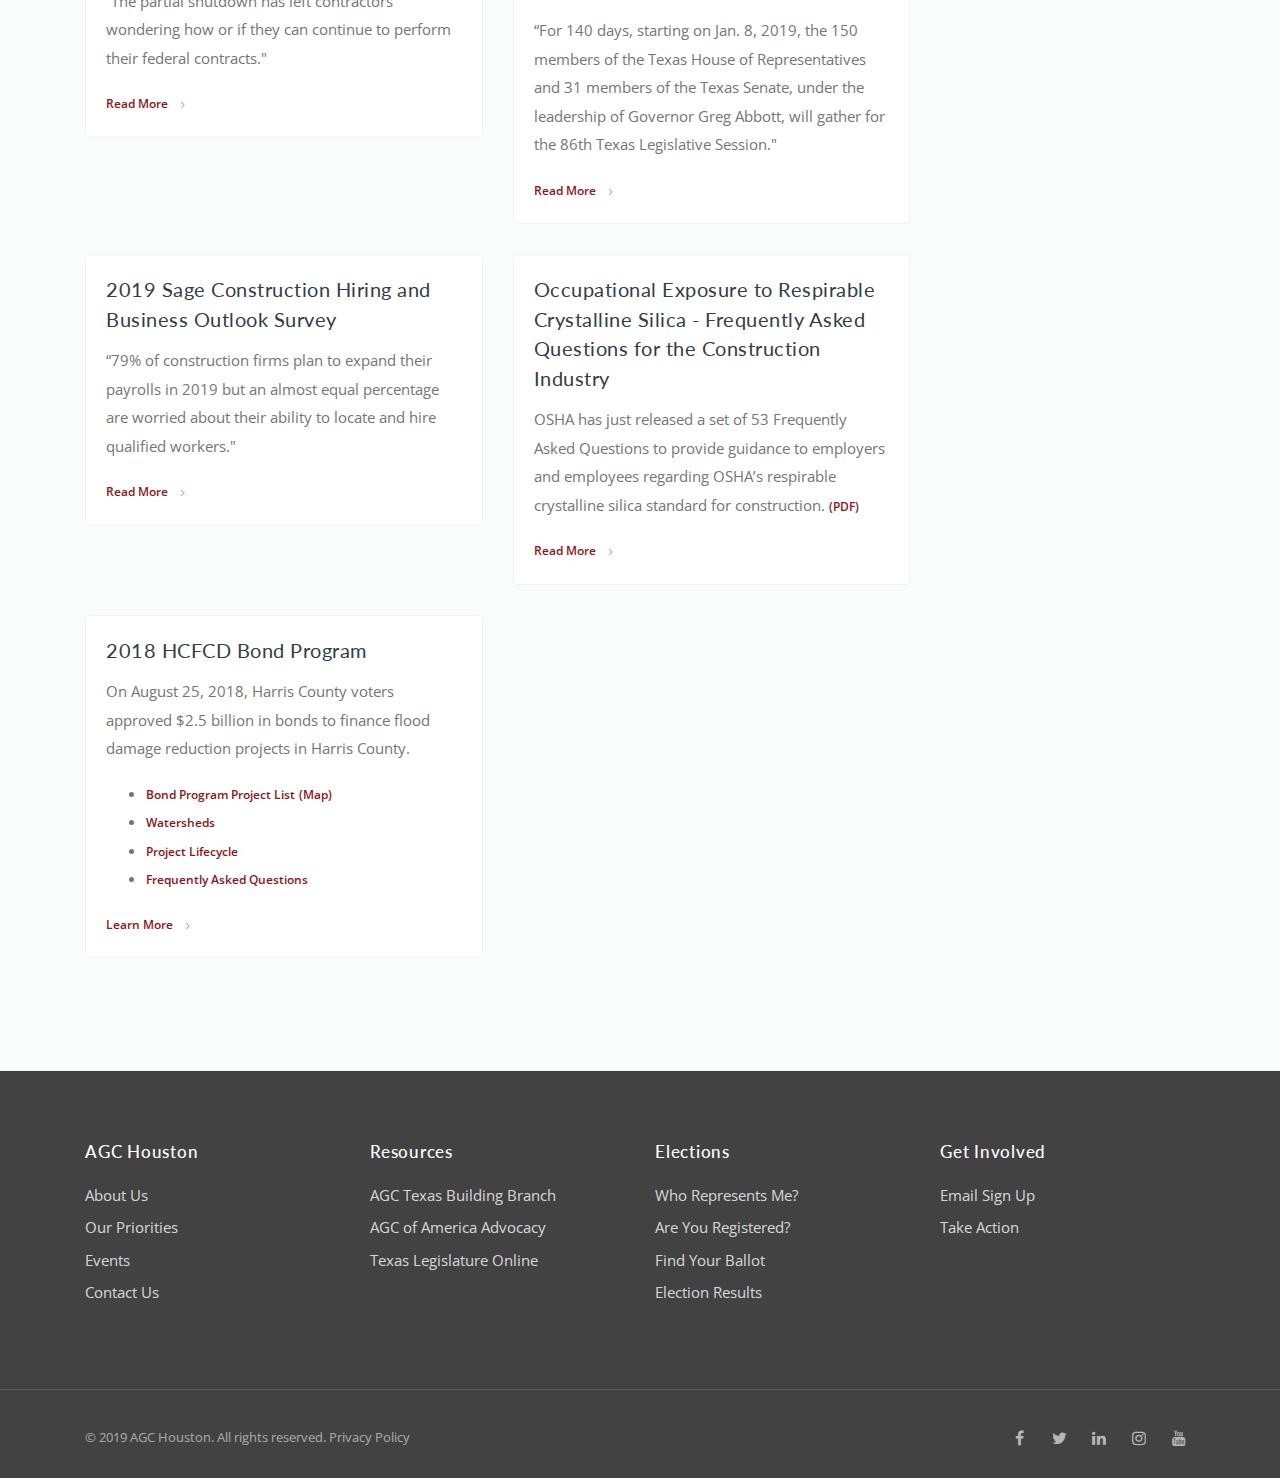
<file: news.html>
<!DOCTYPE html>
<html lang="en">
  <head>
    <meta charset="utf-8">
    <meta name="viewport" content="width=device-width, initial-scale=1, shrink-to-fit=no">
    <meta name="description" content="As a local trade organization, AGC Houston has represented the best interests of the commercial construction industry of Greater Houston for more than 95 years.">
    <meta name="google-site-verification" content="piWws7j0SrkJV7BBlZC4Cn_mlH6VjZ0uczTg5m2N5aM" />

    <title>News - AGC Houston</title>

    <!-- Styles -->
    <link href="assets/css/page.min.css" rel="stylesheet">

    <!-- Favicons -->
    <link rel="apple-touch-icon" href="assets/img/AGC-Logo-Large.png">
    <link rel="icon" type="image/png" href="assets/img/AGC-Logo-Large.png">

    <!-- VoterVoice Plugin -->
    <script type="text/javascript" src="https://www.votervoice.net/Scripts/LgwAAAAAAAA/Plugin.js"></script>

    <!--  Open Graph Tags -->
    <meta name="twitter:card" content="summary_large_image" />
    <meta name="twitter:site" content="@agchouston" />
    <meta property="og:url" content="https://constructorsvote.com/" />
    <meta property="og:title" content="The Voice of the Industry - AGC Houston" />
    <meta name="og:description" content="As a local trade organization, AGC Houston has represented the best interests of the commercial construction industry of Greater Houston for more than 95 years.">
    <meta property="og:image" content="https://constructorsvote.com/assets/img/cvcard.png" />

    <script async src="https://www.googletagmanager.com/gtag/js?id=UA-148135302-1"></script>
    <script>
      window.dataLayer = window.dataLayer || [];
      function gtag(){dataLayer.push(arguments);}
      gtag('js', new Date());

      gtag('config', 'UA-148135302-1');
    </script>

  </head>

  <body>

    <!-- Navbar -->
    <nav class="navbar navbar-expand-lg navbar-light navbar-stick-dark stick" data-navbar="smart">
      <div class="container">

        <div class="navbar-left">
          <button class="navbar-toggler" type="button">&#9776;</button>
          <a class="navbar-brand pt-1 pb-1" href="https://constructorsvote.com/" style="width:300px;">
            <img class="logo-dark" src="assets/img/GAA-Logo.png" style="width:300px;" alt="logo">
            <img class="logo-light" src="assets/img/GAA-Logo-Light.png" style="width:300px;" alt="logo">
          </a>
        </div>

        <section class="navbar-mobile">
          <nav class="nav nav-navbar ml-auto">
            <a class="nav-link" href="https://constructorsvote.com/">Home</a>
            <a class="nav-link" href="/about">About</a>
            <a class="nav-link" href="/priorities">Priorities</a>
            <a class="nav-link" href="/news">News</a>
            <a class="nav-link" href="/action">Action Center</a>
            <a class="nav-link" href="/contact">Contact</a>
          </nav>
        </section>

      </div>
    </nav><!-- /.navbar -->


    <!-- Header -->
    <header class="header text-center text-white" style="background-color: #424242;">
      <div class="container">

        <div class="row">
          <div class="col-md-8 mx-auto">

            <h1>Industry News</h1>

          </div>
        </div>

      </div>
    </header><!-- /.header -->


    <!-- Main Content -->
    <main class="main-content">
      <div class="section bg-gray">
        <div class="container">
          <div class="row">


            <div class="col-md-8 col-xl-9">
              <div class="row gap-y">

                <div class="col-md-6">
                  <div class="card border hover-shadow-6">
                    <div class="card-body">
                      <span class="badge badge-pill badge-primary badge-pos-left">New</span>
                      <h5 class="card-title"><a href="https://constructorsvote.com/news/2019/agc-tbb-election-2019">AGC-Texas Building Branch Capitol Roundup</a></h5>
                      <p>Texas voters will head to the polls on Nov. 5 to decide the fate of 10 constitutional amendments, which feature issues ranging from disaster relief funding to a constitutional ban on state individual income taxes.</p>
                      <a class="fw-600 fs-12" href="https://constructorsvote.com/news/2019/agc-tbb-election-2019">Read More <i class="ti-angle-right fs-7 pl-2"></i></a>
                    </div>
                  </div>
                </div>

                <div class="col-md-6">
                  <div class="card border hover-shadow-6">
                    <div class="card-body">
                      <h5 class="card-title"><a href="https://www.tortreform.com/advocate/tlr-advocate-september-2019/#priority">TLR Advocate September 2019: HB 2826 (Bonnen/Huffman)</a></h5>
                      <p>TLR’s top priority bill in 2019 was House Bill 2826, which amended existing statutes and used existing procedures to create transparency and consistency in local government contracting for contingent fee legal services.</p>
                      <a class="fw-600 fs-12" href="https://www.tortreform.com/advocate/tlr-advocate-september-2019/#priority">Read More <i class="ti-angle-right fs-7 pl-2"></i></a>
                    </div>
                  </div>
                </div>

                <div class="col-md-6">
                  <div class="card border hover-shadow-6">
                    <div class="card-body">
                      <h5 class="card-title"><a href="https://constructorsvote.com/news/2019/86th-session-a-grand-slam-for-the-construction-industry">The 86th Texas Legislative Session: A Grand-Slam for the Texas Construction Industry</a></h5>
                      <p>For the construction industry as a whole, many are saying that the 86th Legislative Session was one of the most productive in
                          recent memory.</p>
                      <a class="fw-600 fs-12" href="https://constructorsvote.com/news/2019/86th-session-a-grand-slam-for-the-construction-industry">Read More <i class="ti-angle-right fs-7 pl-2"></i></a>
                    </div>
                  </div>
                </div>

                <div class="col-md-6">
                  <div class="card border hover-shadow-6">
                    <div class="card-body">
                      <h5 class="card-title"><a href="https://constructorsvote.com/news/2019/agc-tbb-legislative-update">AGC-Texas Building Branch Capitol Roundup</a></h5>
                      <p>Abbott signs bills relating to local governments hiring contingency fee attorneys, right to repair and school construction defects into law, issues order to revive state plumbing board until 2021</p>
                      <a class="fw-600 fs-12" href="https://constructorsvote.com/news/2019/agc-tbb-legislative-update">Read More <i class="ti-angle-right fs-7 pl-2"></i></a>
                    </div>
                  </div>
                </div>

                <div class="col-md-6">
                  <div class="card border hover-shadow-6">
                    <div class="card-body">
                      <h5 class="card-title"><a href="https://youtu.be/56YGs_lhTaI">Watch: Mayor Turner's Remarks from the Annual Advocacy Breakfast</a></h5>
                      <p>The Government Affairs Committee hosted its annual Advocacy Breakfast on April 9, 2019 at The Houstonian Hotel featuring City of Houston Mayor Sylvester Turner and Corbin Van Arsdale, President and General Counsel, AGC-TBB.</p>
                      <a class="fw-600 fs-12" href="https://youtu.be/56YGs_lhTaI">Watch Now <i class="ti-angle-right fs-7 pl-2"></i></a>
                    </div>
                  </div>
                </div>

                <div class="col-md-6">
                  <div class="card border hover-shadow-6">
                    <div class="card-body">
                      <h5 class="card-title"><a href="https://www.linkedin.com/pulse/key-agc-tbb-bills-moving-through-legislative-process-jerry-nevlud/">Key AGC-TBB Bills Moving Through the Legislative Process</a></h5>
                      <p>“When 44 Associated General Contractors - Houston members representing 23 companies traveled to Austin for the AGC/Texas Building Branch Legislative Day on February 25, 2019, the mission was simple: to meet with and ask key legislators for their support on a handful of bills important to the commercial construction industry."</p>
                      <a class="fw-600 fs-12" href="https://www.linkedin.com/pulse/key-agc-tbb-bills-moving-through-legislative-process-jerry-nevlud/">Read More <i class="ti-angle-right fs-7 pl-2"></i></a>
                    </div>
                  </div>
                </div>

                <div class="col-md-6">
                  <div class="card border hover-shadow-6">
                    <div class="card-body">
                      <h5 class="card-title"><a href="http://newsmanager.commpartners.com/agcfed/downloads/Federal%20Government%20Shutdown%202019%20-%2001022019.pdf">What Contractors Should Know in the Event the Government Shuts Down</a></h5>
                      <p>“The partial shutdown has left contractors wondering how or if they can continue to perform their federal contracts."</p>
                      <a class="fw-600 fs-12" href="http://newsmanager.commpartners.com/agcfed/downloads/Federal%20Government%20Shutdown%202019%20-%2001022019.pdf">Read More <i class="ti-angle-right fs-7 pl-2"></i></a>
                    </div>
                  </div>
                </div>

                <div class="col-md-6">
                  <div class="card border hover-shadow-6">
                    <div class="card-body">
                      <h5 class="card-title"><a href="https://constructorsvote.com/news/2019/whats-ahead-for-the-construction-industry">What’s Ahead for the Construction Industry in the 86th Texas Legislative Session</a></h5>
                      <p>“For 140 days, starting on Jan. 8, 2019, the 150 members of the Texas House of Representatives and 31 members of the Texas Senate, under the leadership of Governor Greg Abbott, will gather for the 86th Texas Legislative Session."</p>
                      <a class="fw-600 fs-12" href="https://constructorsvote.com/news/2019/whats-ahead-for-the-construction-industry">Read More <i class="ti-angle-right fs-7 pl-2"></i></a>
                    </div>
                  </div>
                </div>

                <div class="col-md-6">
                  <div class="card border hover-shadow-6">
                    <div class="card-body">
                      <h5 class="card-title"><a href="https://www.agc.org/news/2019/01/02/2019-sage-construction-hiring-and-business-outlook-survey">2019 Sage Construction Hiring and Business Outlook Survey</a></h5>
                      <p>“79% of construction firms plan to expand their payrolls in 2019 but an almost equal percentage are worried about their ability to locate and hire qualified workers."</p>
                      <a class="fw-600 fs-12" href="https://www.agc.org/news/2019/01/02/2019-sage-construction-hiring-and-business-outlook-survey">Read More <i class="ti-angle-right fs-7 pl-2"></i></a>
                    </div>
                  </div>
                </div>

                <div class="col-md-6">
                  <div class="card border hover-shadow-6">
                    <div class="card-body">
                      <h5 class="card-title"><a href="https://www.osha.gov/dsg/topics/silicacrystalline/construction_info_silica.html">Occupational Exposure to Respirable Crystalline Silica - Frequently Asked Questions for the Construction Industry</a></h5>
                      <p>OSHA has just released a set of 53 Frequently Asked Questions to provide guidance to employers and employees regarding OSHA’s respirable crystalline silica standard for construction. <a class="fw-600 fs-12" href="https://www.agc.org/sites/default/files/Silica%20FAQs%20for%20Construction.pdf">(PDF)</a></p>
                      <a class="fw-600 fs-12" href="https://www.osha.gov/dsg/topics/silicacrystalline/construction_info_silica.html">Read More <i class="ti-angle-right fs-7 pl-2"></i></a>
                    </div>
                  </div>
                </div>

                <div class="col-md-6">
                  <div class="card border hover-shadow-6">
                    <div class="card-body">
                      <h5 class="card-title"><a href="https://www.hcfcd.org/2018-bond-program/">2018 HCFCD Bond Program</a></h5>
                      <p>On August 25, 2018, Harris County voters approved $2.5 billion in bonds to finance flood damage reduction projects in Harris County.</p>
                      <ul>
                        <li><a class="fw-600 fs-12" href="https://www.hcfcd.org/2018-bond-program/bond-program-project-list/">Bond Program Project List</a> <a class="fw-600 fs-12" href="http://www.harriscountyfemt.org/cb">(Map)</a></li>
                        <li><a class="fw-600 fs-12" href="https://www.hcfcd.org/2018-bond-program/watersheds/">Watersheds</a></li>
                        <li><a class="fw-600 fs-12" href="https://www.hcfcd.org/2018-bond-program/project-lifecycle/">Project Lifecycle</a></li>
                        <li><a class="fw-600 fs-12" href="https://www.hcfcd.org/2018-bond-program/frequently-asked-questions/">Frequently Asked Questions</a></li>
                      </ul>
                      <a class="fw-600 fs-12" href="https://www.hcfcd.org/2018-bond-program/">Learn More <i class="ti-angle-right fs-7 pl-2"></i></a>
                    </div>
                  </div>
                </div>

              </div>

            </div>



            <div class="col-md-4 col-xl-3">
              <div class="sidebar px-4 py-md-0">

                <h6 class="sidebar-title">Quick Links</h6>
                <div class="row link-color-default fs-14 lh-24">
                  <div class="col">
                    <h6><a href="http://www.houston.org/pdf/research/quickview/EconomicIndicators.pdf" target="_blank">Houston Economic Indicators</a></h6>
                    <h6><a href="https://www.agc.org/news" target="_blank">AGC of America News</a></h6>
                  </div>
                </div>

                <hr>

                <h6 class="sidebar-title">Post Your Article</h6>
                <p class="small-3">Have an article you would like for us to publish? Email it to <a href="mailto:william.m@agchouston.org">William</a> for review.</p>


              </div>
            </div>

          </div>
        </div>
      </div>
    </main>


    <!-- Footer -->
    <footer class="footer text-white bg-img" style="background-color:#424242;color:#C2C2C2;">
      <div class="container py-7">
        <div class="row gap-y">
          <div class="col-6 col-md-3">
            <h6 class="mb-4"><strong>AGC Houston</strong></h6>
            <div class="nav flex-column">
              <a class="nav-link" href="/about">About Us</a>
              <a class="nav-link" href="/priorities">Our Priorities</a>
              <a class="nav-link" target="_blank" href="https://agchouston.org/AGCH/Calendar/AGCH/AGC_Houston_Events.aspx?hkey=4f9ae265-4b05-46ad-b358-3a7ec07e2a29">Events</a>
              <a class="nav-link" href="/contact">Contact Us</a>
            </div>
          </div>
          <div class="col-6 col-md-3">
            <h6 class="mb-4"><strong>Resources</strong></h6>
            <div class="nav flex-column">
              <a class="nav-link" target="_blank" href="http://www.agctbb.org/">AGC Texas Building Branch</a>
              <a class="nav-link" target="_blank" href="http://advocacy.agc.org/">AGC of America Advocacy</a>
              <a class="nav-link" target="_blank" href="https://capitol.texas.gov/">Texas Legislature Online</a>
            </div>
          </div>
          <div class="col-6 col-md-3">
            <h6 class="mb-4"><strong>Elections</strong></h6>
            <div class="nav flex-column">
              <a class="nav-link" href="/action">Who Represents Me?</a>
              <a class="nav-link" target="_blank" href="https://teamrv-mvp.sos.texas.gov/MVP/mvp.do">Are You Registered?</a>
              <a class="nav-link" target="_blank" href="http://www.harrisvotes.com/VoterBallotSearch.aspx?L=E">Find Your Ballot</a>
              <a class="nav-link" target="_blank" href="http://elections.sos.state.tx.us/index.htm">Election Results</a>
            </div>
          </div>
          <div class="col-6 col-md-3">
            <h6 class="mb-4"><strong>Get Involved</strong></h6>
            <div class="nav flex-column">
              <a class="nav-link" href="/action">Email Sign Up</a>
              <a class="nav-link" href="/action">Take Action</a>
              <a class="nav-link" href="#"></a>
            </div>
          </div>
        </div>
      </div>
      <hr>
      <div class="container">
        <div class="row gap-y">
          <div class="col-md-6 text-center text-md-left">
            <small class="opacity-70">© 2019 <a href="https://agchouston.org/">AGC Houston</a>. All rights reserved. <a href="/privacy">Privacy Policy</a></small>
          </div>
          <div class="col-md-6 text-center text-md-right">
            <div class="social">
              <a class="social-facebook" href="https://www.facebook.com/AGCHoustonChapter"><i class="fa fa-facebook"></i></a>
              <a class="social-twitter" href="https://twitter.com/AGCHouston"><i class="fa fa-twitter"></i></a>
              <a class="social-linkedin" href="https://www.linkedin.com/company/associated-general-contractors-of-america---houston-chapter"><i class="fa fa-linkedin"></i></a>
              <a class="social-instagram" href="https://www.instagram.com/agchouston/"><i class="fa fa-instagram"></i></a>
              <a class="social-youtube" href="https://www.youtube.com/channel/UC2b7RosXmLTpYlB-ZZzZElQ"><i class="fa fa-youtube"></i></a>
            </div>
          </div>
        </div>
      </div>
    </footer><!-- /.footer -->


    <!-- Scripts -->
    <script src="assets/js/page.min.js"></script>

  </body>
</html>
</file>
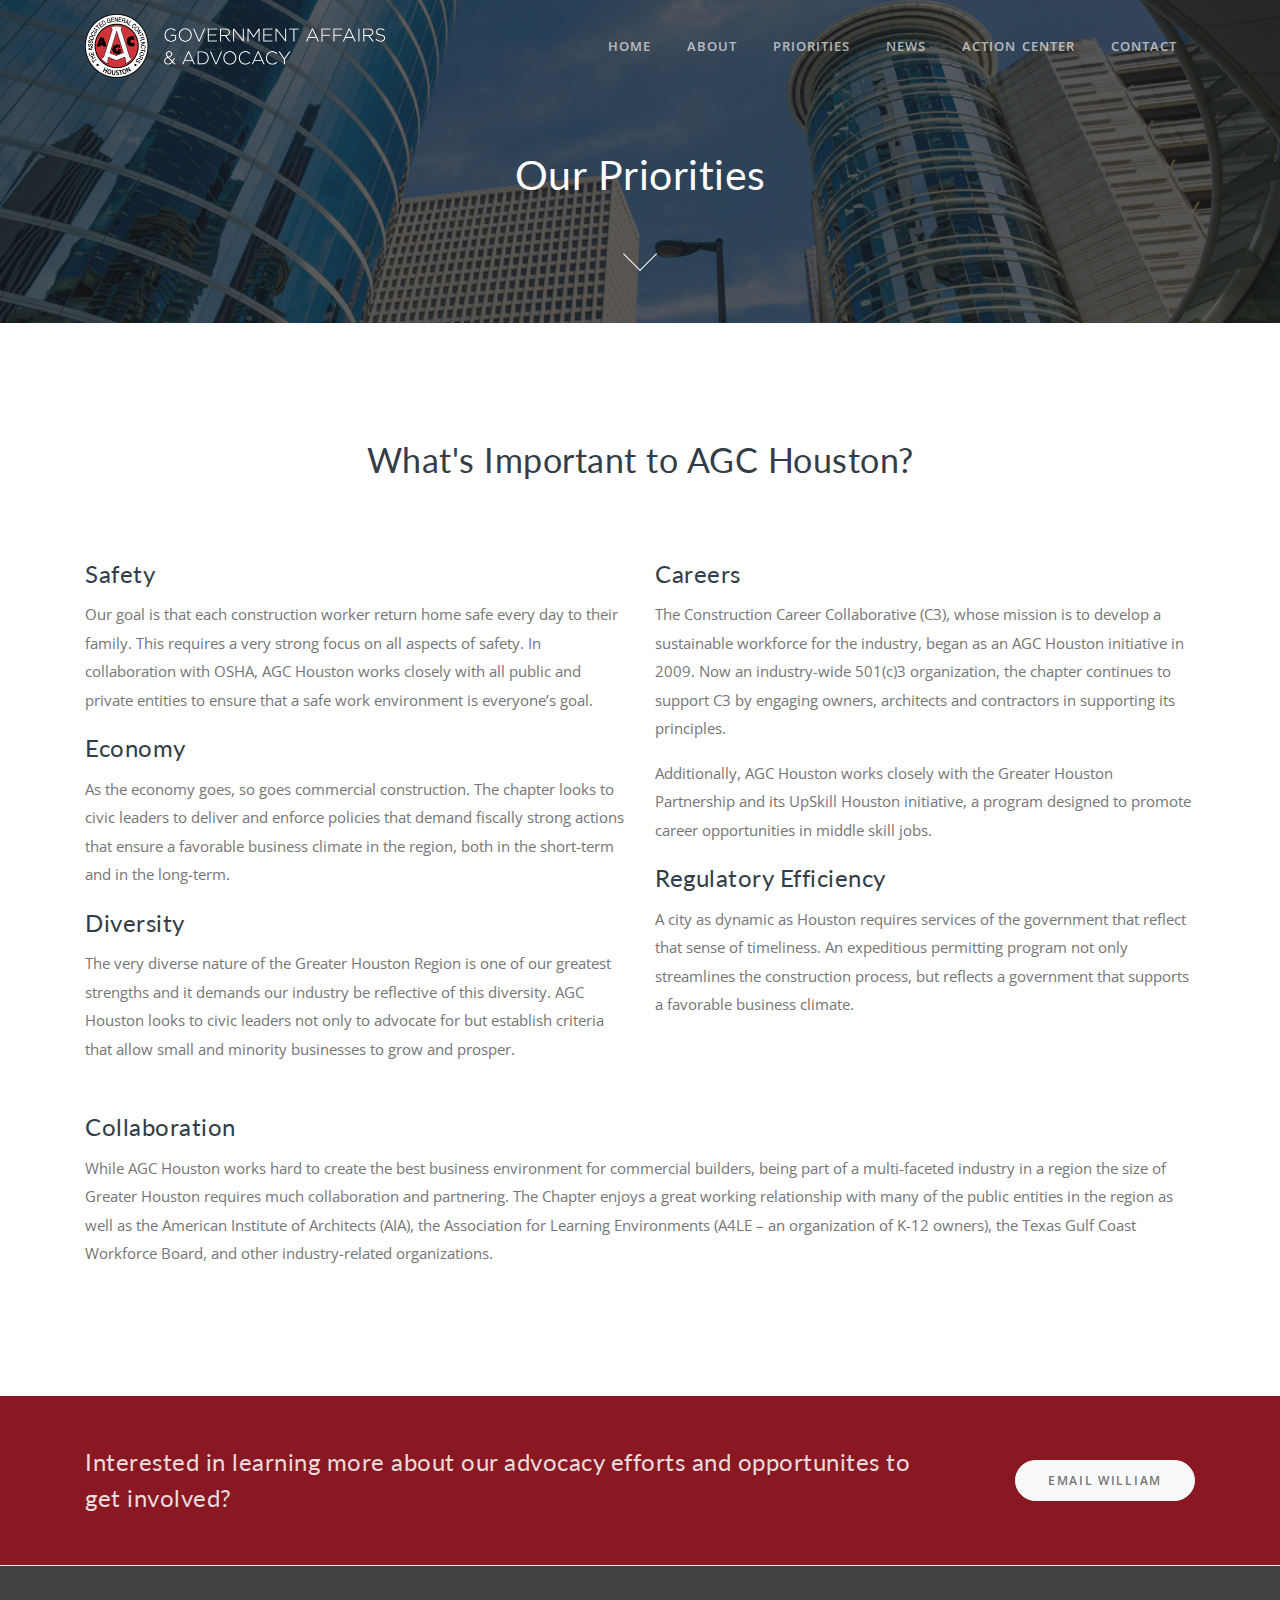
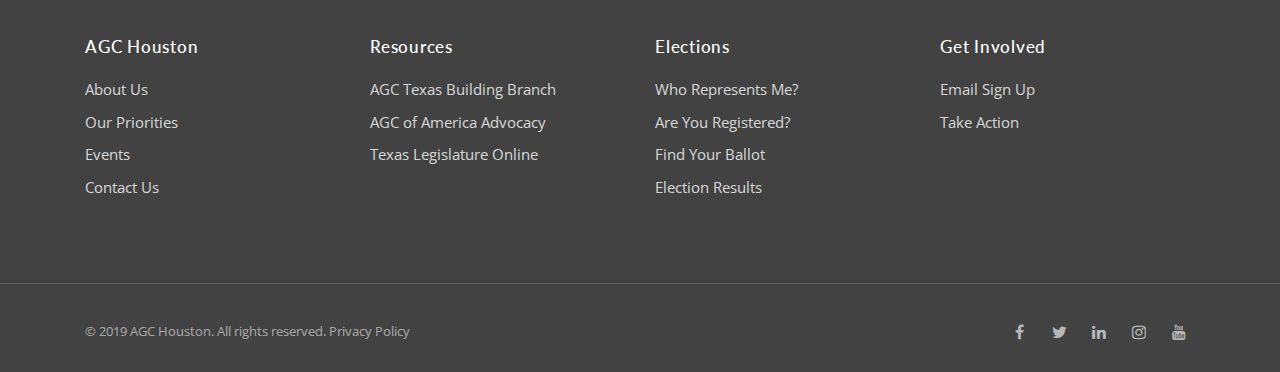
<file: priorities.html>
<!DOCTYPE html>
<html lang="en">
  <head>
    <meta charset="utf-8">
    <meta name="viewport" content="width=device-width, initial-scale=1, shrink-to-fit=no">
    <meta name="description" content="As a local trade organization, AGC Houston has represented the best interests of the commercial construction industry of Greater Houston for more than 95 years.">
    <meta name="google-site-verification" content="piWws7j0SrkJV7BBlZC4Cn_mlH6VjZ0uczTg5m2N5aM" />

    <title>Priorities - AGC Houston</title>

    <!-- Styles -->
    <link href="assets/css/page.min.css" rel="stylesheet">

    <!-- Favicons -->
    <link rel="apple-touch-icon" href="assets/img/AGC-Logo-Large.png">
    <link rel="icon" type="image/png" href="assets/img/AGC-Logo-Large.png">

    <!-- VoterVoice Plugin -->
    <script type="text/javascript" src="https://www.votervoice.net/Scripts/LgwAAAAAAAA/Plugin.js"></script>

    <!--  Open Graph Tags -->
    <meta name="twitter:card" content="summary_large_image" />
    <meta name="twitter:site" content="@agchouston" />
    <meta property="og:url" content="https://constructorsvote.com/" />
    <meta property="og:title" content="The Voice of the Industry - AGC Houston" />
    <meta name="og:description" content="As a local trade organization, AGC Houston has represented the best interests of the commercial construction industry of Greater Houston for more than 95 years.">
    <meta property="og:image" content="https://constructorsvote.com/assets/img/cvcard.png" />

    <script async src="https://www.googletagmanager.com/gtag/js?id=UA-148135302-1"></script>
    <script>
      window.dataLayer = window.dataLayer || [];
      function gtag(){dataLayer.push(arguments);}
      gtag('js', new Date());

      gtag('config', 'UA-148135302-1');
    </script>

  </head>

  <body>

    <!-- Navbar -->
    <nav class="navbar navbar-expand-lg navbar-light navbar-stick-dark stick" data-navbar="smart">
      <div class="container">

        <div class="navbar-left">
          <button class="navbar-toggler" type="button">&#9776;</button>
          <a class="navbar-brand pt-1 pb-1" href="https://constructorsvote.com/" style="width:300px;">
            <img class="logo-dark" src="assets/img/GAA-Logo.png" style="width:300px;" alt="logo">
            <img class="logo-light" src="assets/img/GAA-Logo-Light.png" style="width:300px;" alt="logo">
          </a>
        </div>

        <section class="navbar-mobile">
          <nav class="nav nav-navbar ml-auto">
            <a class="nav-link" href="https://constructorsvote.com/">Home</a>
            <a class="nav-link" href="/about">About</a>
            <a class="nav-link" href="/priorities">Priorities</a>
            <a class="nav-link" href="/news">News</a>
            <a class="nav-link" href="/action">Action Center</a>
            <a class="nav-link" href="/contact">Contact</a>
          </nav>
        </section>

      </div>
    </nav><!-- /.navbar -->


    <!-- Header -->
    <header class="header text-white p-0 overflow-hidden" style="background-image: url(assets/img/houston.png);" data-overlay="7">
      <div class="container text-center">
        <div class="row h-100">
          <div class="col-lg-8 mx-auto align-self-center pt-10">
            <h1>Our Priorities</h1>
            <br>
          </div>
          <div class="col-12 align-self-end text-center pb-7">
            <a class="scroll-down-2 scroll-down-white" href="#priorities"><span></span></a>
          </div>
        </div>
      </div>
    </header>

    <!-- Main Content -->
    <main class="main-content">
      <section class="section" id="priorities">
        <div class="container">
          <header class="section-header">
            <h2>What's Important to AGC Houston?</h2>
          </header>
          <div class="row gap-y">
            <div class="col-md-6">
              <h4>Safety</h4>
              <p>Our goal is that each construction worker return home safe every day to their family. This requires a very strong focus on all aspects of safety. In collaboration with OSHA, AGC Houston works closely with all public and private entities to ensure that a safe work environment is everyone’s goal.</p>
              <h4>Economy</h4>
              <p>As the economy goes, so goes commercial construction. The chapter looks to civic leaders to deliver and enforce policies that demand fiscally strong actions that ensure a favorable business climate in the region, both in the short-term and in the long-term.</p>
              <h4>Diversity</h4>
              <p>The very diverse nature of the Greater Houston Region is one of our greatest strengths and it demands our industry be reflective of this diversity. AGC Houston looks to civic leaders not only to advocate for but establish criteria that allow small and minority businesses to grow and prosper.</p>
            </div>
            <div class="col-md-6">
              <h4>Careers</h4>
              <p>The Construction Career Collaborative (C3), whose mission is to develop a sustainable workforce for the industry, began as an AGC Houston initiative in 2009. Now an industry-wide 501(c)3 organization, the chapter continues to support C3 by engaging owners, architects and contractors in supporting its principles.</p>
              <p>Additionally, AGC Houston works closely with the Greater Houston Partnership and its UpSkill Houston initiative, a program designed to promote career opportunities in middle skill jobs.</p>
              <h4>Regulatory Efficiency</h4>
              <p>A city as dynamic as Houston requires services of the government that reflect that sense of timeliness. An expeditious permitting program not only streamlines the construction process, but reflects a government that supports a favorable business climate.</p>
            </div>
            <div class="col-md-12">
              <h4>Collaboration</h4>
              <p>While AGC Houston works hard to create the best business environment for commercial builders, being part of a multi-faceted industry in a region the size of Greater Houston requires much collaboration and partnering. The Chapter enjoys a great working relationship with many of the public entities in the region as well as the American Institute of Architects (AIA), the Association for Learning Environments (A4LE – an organization of K-12 owners), the Texas Gulf Coast Workforce Board, and other industry-related organizations.</p>
            </div>
          </div>
        </div>
      </section>
      <section class="section py-7" style="background-color: #8A1823">
        <div class="container">
          <div class="row gap-y align-items-center">
            <div class="col-md-9">
              <h4 class="mb-0 text-white text-center text-md-left">Interested in learning more about our advocacy efforts and opportunites to get involved?</h4>
            </div>
            <div class="col-md-3 text-center text-md-right">
              <a class="btn btn-lg btn-round btn-light" href="mailto:william.m@agchouston.org">Email William</a>
            </div>
          </div>
        </div>
      </section>
    </main><!-- /.main-content -->

    <!-- Footer -->
    <footer class="footer text-white bg-img" style="background-color:#424242;color:#C2C2C2;">
      <div class="container py-7">
        <div class="row gap-y">
          <div class="col-6 col-md-3">
            <h6 class="mb-4"><strong>AGC Houston</strong></h6>
            <div class="nav flex-column">
              <a class="nav-link" href="/about">About Us</a>
              <a class="nav-link" href="/priorities">Our Priorities</a>
              <a class="nav-link" target="_blank" href="https://agchouston.org/AGCH/Calendar/AGCH/AGC_Houston_Events.aspx?hkey=4f9ae265-4b05-46ad-b358-3a7ec07e2a29">Events</a>
              <a class="nav-link" href="/contact">Contact Us</a>
            </div>
          </div>
          <div class="col-6 col-md-3">
            <h6 class="mb-4"><strong>Resources</strong></h6>
            <div class="nav flex-column">
              <a class="nav-link" target="_blank" href="http://www.agctbb.org/">AGC Texas Building Branch</a>
              <a class="nav-link" target="_blank" href="http://advocacy.agc.org/">AGC of America Advocacy</a>
              <a class="nav-link" target="_blank" href="https://capitol.texas.gov/">Texas Legislature Online</a>
            </div>
          </div>
          <div class="col-6 col-md-3">
            <h6 class="mb-4"><strong>Elections</strong></h6>
            <div class="nav flex-column">
              <a class="nav-link" href="/action">Who Represents Me?</a>
              <a class="nav-link" target="_blank" href="https://teamrv-mvp.sos.texas.gov/MVP/mvp.do">Are You Registered?</a>
              <a class="nav-link" target="_blank" href="http://www.harrisvotes.com/VoterBallotSearch.aspx?L=E">Find Your Ballot</a>
              <a class="nav-link" target="_blank" href="http://elections.sos.state.tx.us/index.htm">Election Results</a>
            </div>
          </div>
          <div class="col-6 col-md-3">
            <h6 class="mb-4"><strong>Get Involved</strong></h6>
            <div class="nav flex-column">
              <a class="nav-link" href="/action">Email Sign Up</a>
              <a class="nav-link" href="/action">Take Action</a>
              <a class="nav-link" href="#"></a>
            </div>
          </div>
        </div>
      </div>
      <hr>
      <div class="container">
        <div class="row gap-y">
          <div class="col-md-6 text-center text-md-left">
            <small class="opacity-70">© 2019 <a href="https://agchouston.org/">AGC Houston</a>. All rights reserved. <a href="/privacy">Privacy Policy</a></small>
          </div>
          <div class="col-md-6 text-center text-md-right">
            <div class="social">
              <a class="social-facebook" href="https://www.facebook.com/AGCHoustonChapter"><i class="fa fa-facebook"></i></a>
              <a class="social-twitter" href="https://twitter.com/AGCHouston"><i class="fa fa-twitter"></i></a>
              <a class="social-linkedin" href="https://www.linkedin.com/company/associated-general-contractors-of-america---houston-chapter"><i class="fa fa-linkedin"></i></a>
              <a class="social-instagram" href="https://www.instagram.com/agchouston/"><i class="fa fa-instagram"></i></a>
              <a class="social-youtube" href="https://www.youtube.com/channel/UC2b7RosXmLTpYlB-ZZzZElQ"><i class="fa fa-youtube"></i></a>
            </div>
          </div>
        </div>
      </div>
    </footer><!-- /.footer -->


    <!-- Scripts -->
    <script src="assets/js/page.min.js"></script>

  </body>
</html>
</file>
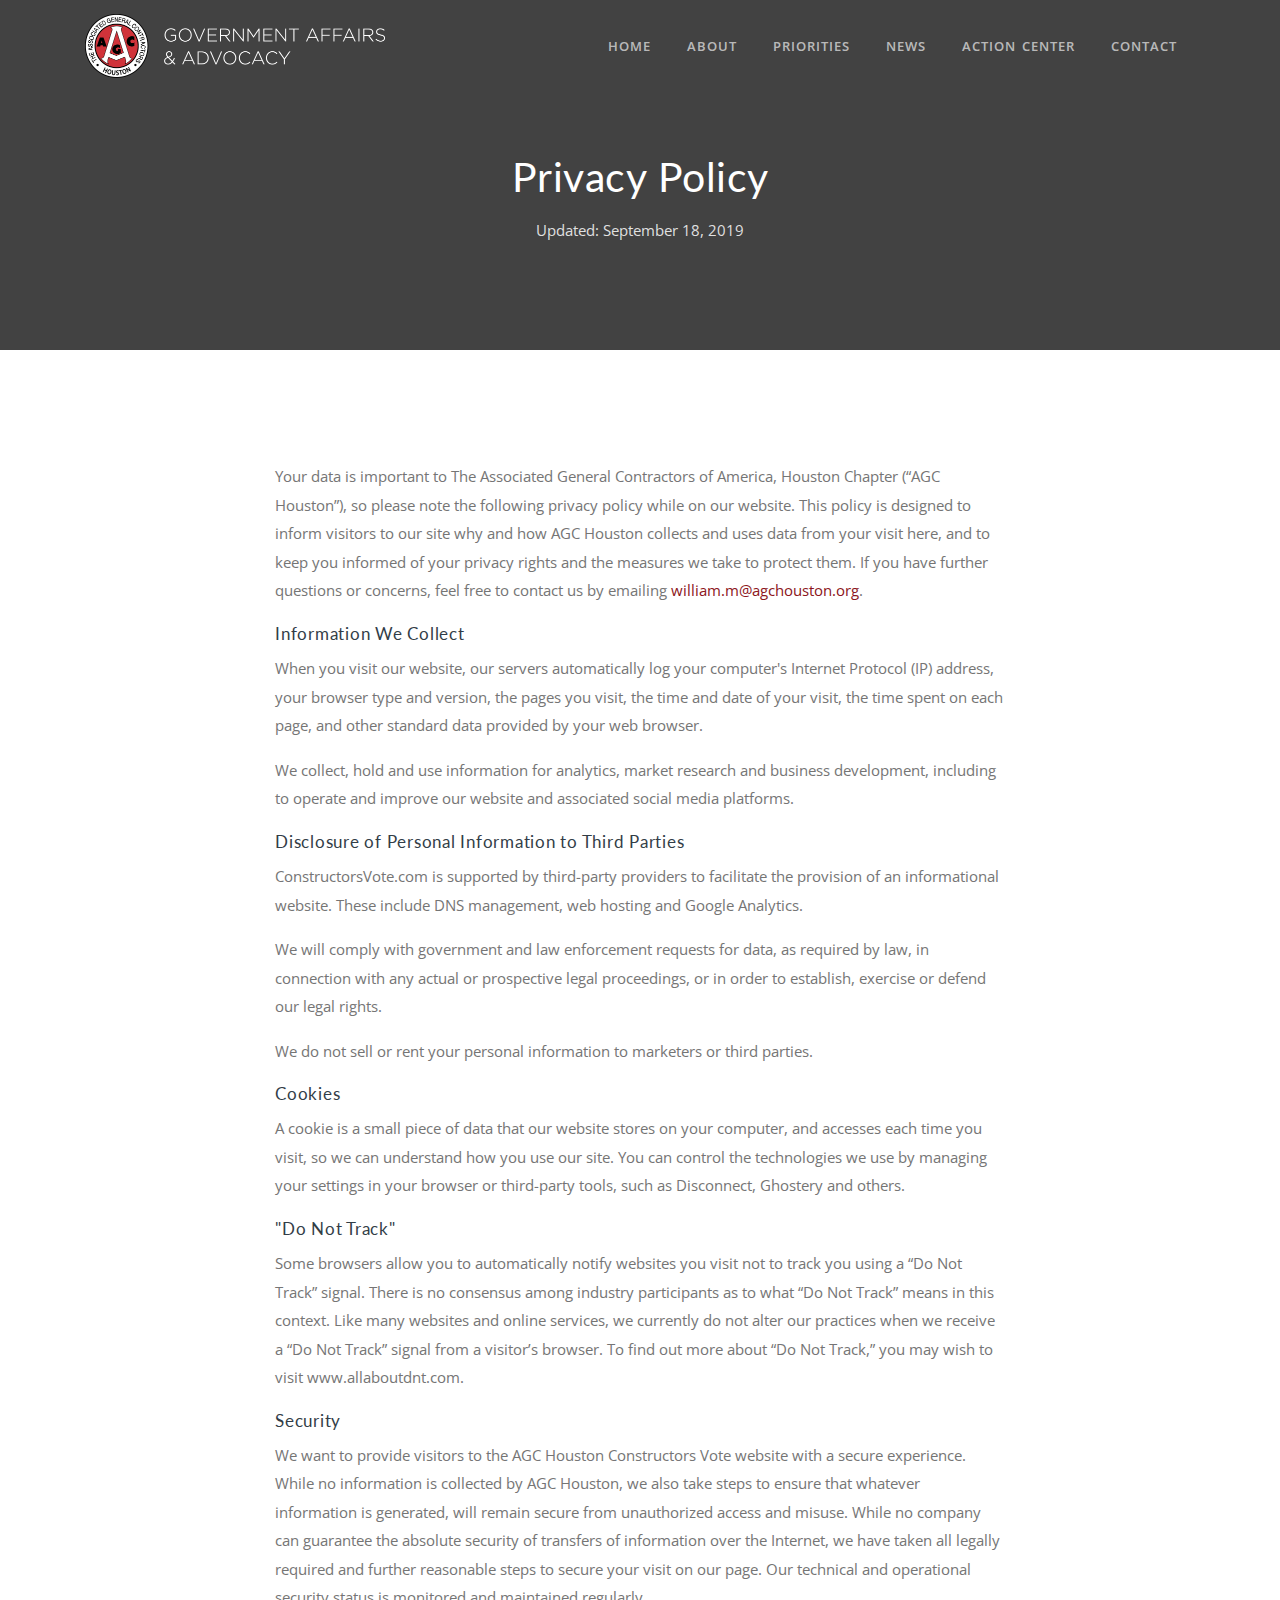
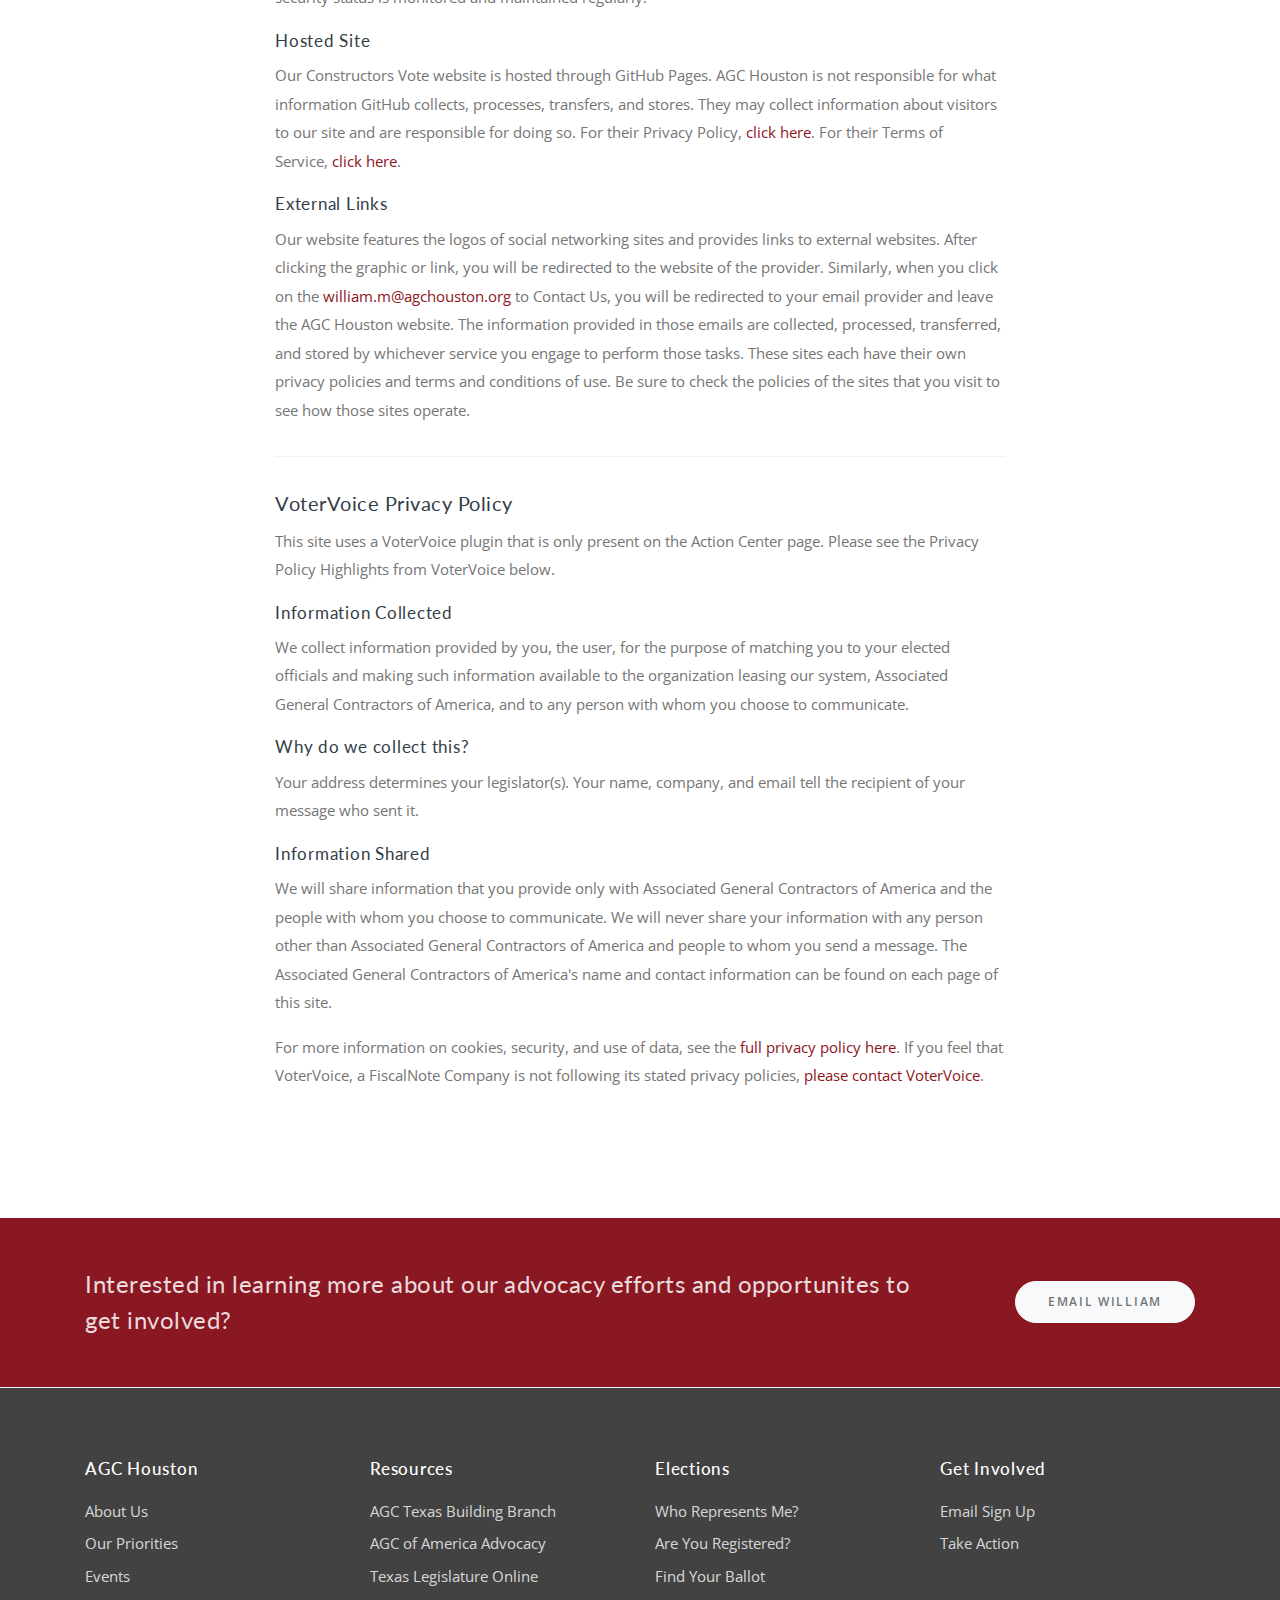
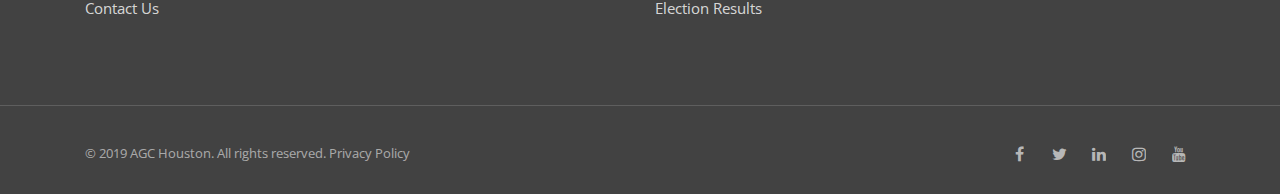
<file: privacy.html>
<!DOCTYPE html>
<html lang="en">
  <head>
    <meta charset="utf-8">
    <meta name="viewport" content="width=device-width, initial-scale=1, shrink-to-fit=no">
    <meta name="description" content="As a local trade organization, AGC Houston has represented the best interests of the commercial construction industry of Greater Houston for more than 95 years.">
    <meta name="google-site-verification" content="piWws7j0SrkJV7BBlZC4Cn_mlH6VjZ0uczTg5m2N5aM" />

    <title>Privacy Policy - AGC Houston</title>

    <!-- Styles -->
    <link href="assets/css/page.min.css" rel="stylesheet">

    <!-- Favicons -->
    <link rel="apple-touch-icon" href="assets/img/AGC-Logo-Large.png">
    <link rel="icon" type="image/png" href="assets/img/AGC-Logo-Large.png">

    <!-- VoterVoice Plugin -->
    <script type="text/javascript" src="https://www.votervoice.net/Scripts/LgwAAAAAAAA/Plugin.js"></script>

    <!--  Open Graph Tags -->
    <meta name="twitter:card" content="summary_large_image" />
    <meta name="twitter:site" content="@agchouston" />
    <meta property="og:url" content="https://constructorsvote.com/" />
    <meta property="og:title" content="The Voice of the Industry - AGC Houston" />
    <meta name="og:description" content="As a local trade organization, AGC Houston has represented the best interests of the commercial construction industry of Greater Houston for more than 95 years.">
    <meta property="og:image" content="https://constructorsvote.com/assets/img/cvcard.png" />

    <script async src="https://www.googletagmanager.com/gtag/js?id=UA-148135302-1"></script>
    <script>
      window.dataLayer = window.dataLayer || [];
      function gtag(){dataLayer.push(arguments);}
      gtag('js', new Date());

      gtag('config', 'UA-148135302-1');
    </script>

  </head>

  <body>

    <!-- Navbar -->
    <nav class="navbar navbar-expand-lg navbar-light navbar-stick-dark stick" data-navbar="smart">
      <div class="container">

        <div class="navbar-left">
          <button class="navbar-toggler" type="button">&#9776;</button>
          <a class="navbar-brand pt-1 pb-1" href="https://constructorsvote.com/" style="width:300px;">
            <img class="logo-dark" src="assets/img/GAA-Logo.png" style="width:300px;" alt="logo">
            <img class="logo-light" src="assets/img/GAA-Logo-Light.png" style="width:300px;" alt="logo">
          </a>
        </div>

        <section class="navbar-mobile">
          <nav class="nav nav-navbar ml-auto">
            <a class="nav-link" href="https://constructorsvote.com/">Home</a>
            <a class="nav-link" href="/about">About</a>
            <a class="nav-link" href="/priorities">Priorities</a>
            <a class="nav-link" href="/news">News</a>
            <a class="nav-link" href="/action">Action Center</a>
            <a class="nav-link" href="/contact">Contact</a>
          </nav>
        </section>

      </div>
    </nav><!-- /.navbar -->

    <!-- Header -->
    <header class="header text-center text-white" style="background-color: #424242;">
      <div class="container">

        <div class="row">
          <div class="col-md-8 mx-auto">
            <h1>Privacy Policy</h1>
            <p>Updated: September 18, 2019</p>
          </div>
        </div>

      </div>
    </header><!-- /.header -->

    <!-- Main Content -->
    <main class="main-content" id="privacy">
      <div class="section" id="section-content">
        <div class="container">
          <div class="row">
            <div class="col-lg-8 mx-auto">

              <p>Your data is important to The Associated General Contractors of America, Houston Chapter (“AGC Houston”), so please note the following privacy policy while on our website. This policy is designed to inform visitors to our site why and how AGC Houston collects and uses data from your visit here, and to keep you informed of your privacy rights and the measures we take to protect them. If you have further questions or concerns, feel free to contact us by emailing <a href="mailto:william.m@agchouston.org">william.m@agchouston.org</a>.</p>

              <h6>Information We Collect</h6>
              <p>When you visit our website, our servers automatically log your computer's Internet Protocol (IP) address, your browser type and version, the pages you visit, the time and date of your visit, the time spent on each page, and other standard data provided by your web browser.</p>
              <p>We collect, hold and use information for analytics, market research and business development, including to operate and improve our website and associated social media platforms.</p>

              <h6>Disclosure of Personal Information to Third Parties</h6>
              <p>ConstructorsVote.com is supported by third-party providers to facilitate the provision of an informational website. These include DNS management, web hosting and Google Analytics.</p>
              <p>We will comply with government and law enforcement requests for data, as required by law, in connection with any actual or prospective legal proceedings, or in order to establish, exercise or defend our legal rights.</p>
              <p>We do not sell or rent your personal information to marketers or third parties.</p>

              <h6>Cookies</h6>
              <p>A cookie is a small piece of data that our website stores on your computer, and accesses each time you visit, so we can understand how you use our site. You can control the technologies we use by managing your settings in your browser or third-party tools, such as Disconnect, Ghostery and others.</p>

              <h6>"Do Not Track"</h6>
              <p>Some browsers allow you to automatically notify websites you visit not to track you using a “Do Not Track” signal. There is no consensus among industry participants as to what “Do Not Track” means in this context. Like many websites and online services, we currently do not alter our practices when we receive a “Do Not Track” signal from a visitor’s browser. To find out more about “Do Not Track,” you may wish to visit www.allaboutdnt.com.</p>

              <h6>Security</h6>
              <p>We want to provide visitors to the AGC Houston Constructors Vote website with a secure experience. While no information is collected by AGC Houston, we also take steps to ensure that whatever information is generated, will remain secure from unauthorized access and misuse. While no company can guarantee the absolute security of transfers of information over the Internet, we have taken all legally required and further reasonable steps to secure your visit on our page. Our technical and operational security status is monitored and maintained regularly.</p>

              <h6>Hosted Site</h6>
              <p>Our Constructors Vote website is hosted through GitHub Pages. AGC Houston is not responsible for what information GitHub collects, processes, transfers, and stores. They may collect information about visitors to our site and are responsible for doing so. For their Privacy Policy, <a href="https://help.github.com/articles/github-privacy-statement/">click here</a>. For their Terms of Service, <a href="https://help.github.com/articles/github-terms-of-service/">click here</a>.</p>

              <h6>External Links</h6>
              <p>Our website features the logos of social networking sites and provides links to external websites. After clicking the graphic or link, you will be redirected to the website of the provider. Similarly, when you click on the <a href="mailto:william.m@agchouston.org">william.m@agchouston.org</a> to Contact Us, you will be redirected to your email provider and leave the AGC Houston website. The information provided in those emails are collected, processed, transferred, and stored by whichever service you engage to perform those tasks. These sites each have their own privacy policies and terms and conditions of use. Be sure to check the policies of the sites that you visit to see how those sites operate.</p>

              <hr class=“w-100”>

              <h5>VoterVoice Privacy Policy</h5>
              <p>This site uses a VoterVoice plugin that is only present on the Action Center page. Please see the Privacy Policy Highlights from VoterVoice below.</p>

              <h6>Information Collected</h6>
              <p>We collect information provided by you, the user, for the purpose of matching you to your elected officials and making such information available to the organization leasing our system, Associated General Contractors of America, and to any person with whom you choose to communicate.</p>

              <h6>Why do we collect this?</h6>
              <p>Your address determines your legislator(s). Your name, company, and email tell the recipient of your message who sent it.</p>

              <h6>Information Shared</h6>
              <p>We will share information that you provide only with Associated General Contractors of America and the people with whom you choose to communicate. We will never share your information with any person other than Associated General Contractors of America and people to whom you send a message. The Associated General Contractors of America's name and contact information can be found on each page of this site.</p>

              <p>For more information on cookies, security, and use of data, see the <a href="https://fiscalnote.com/privacy/">full privacy policy here</a>. If you feel that VoterVoice, a FiscalNote Company is not following its stated privacy policies, <a href="https://info.votervoice.net/contact/">please contact VoterVoice</a>.</p>

            </div>
          </div>
        </div>
      </div>
      <section class="section py-7" style="background-color: #8A1823">
        <div class="container">
          <div class="row gap-y align-items-center">
            <div class="col-md-9">
              <h4 class="mb-0 text-white text-center text-md-left">Interested in learning more about our advocacy efforts and opportunites to get involved?</h4>
            </div>
            <div class="col-md-3 text-center text-md-right">
              <a class="btn btn-lg btn-round btn-light" href="mailto:william.m@agchouston.org">Email William</a>
            </div>
          </div>
        </div>
      </section>
    </main><!-- /.main-content -->

    <!-- Footer -->
    <footer class="footer text-white bg-img" style="background-color:#424242;color:#C2C2C2;">
      <div class="container py-7">
        <div class="row gap-y">
          <div class="col-6 col-md-3">
            <h6 class="mb-4"><strong>AGC Houston</strong></h6>
            <div class="nav flex-column">
              <a class="nav-link" href="/about">About Us</a>
              <a class="nav-link" href="/priorities">Our Priorities</a>
              <a class="nav-link" target="_blank" href="https://agchouston.org/AGCH/Calendar/AGCH/AGC_Houston_Events.aspx?hkey=4f9ae265-4b05-46ad-b358-3a7ec07e2a29">Events</a>
              <a class="nav-link" href="/contact">Contact Us</a>
            </div>
          </div>
          <div class="col-6 col-md-3">
            <h6 class="mb-4"><strong>Resources</strong></h6>
            <div class="nav flex-column">
              <a class="nav-link" target="_blank" href="http://www.agctbb.org/">AGC Texas Building Branch</a>
              <a class="nav-link" target="_blank" href="http://advocacy.agc.org/">AGC of America Advocacy</a>
              <a class="nav-link" target="_blank" href="https://capitol.texas.gov/">Texas Legislature Online</a>
            </div>
          </div>
          <div class="col-6 col-md-3">
            <h6 class="mb-4"><strong>Elections</strong></h6>
            <div class="nav flex-column">
              <a class="nav-link" href="/action">Who Represents Me?</a>
              <a class="nav-link" target="_blank" href="https://teamrv-mvp.sos.texas.gov/MVP/mvp.do">Are You Registered?</a>
              <a class="nav-link" target="_blank" href="http://www.harrisvotes.com/VoterBallotSearch.aspx?L=E">Find Your Ballot</a>
              <a class="nav-link" target="_blank" href="http://elections.sos.state.tx.us/index.htm">Election Results</a>
            </div>
          </div>
          <div class="col-6 col-md-3">
            <h6 class="mb-4"><strong>Get Involved</strong></h6>
            <div class="nav flex-column">
              <a class="nav-link" href="/action">Email Sign Up</a>
              <a class="nav-link" href="/action">Take Action</a>
              <a class="nav-link" href="#"></a>
            </div>
          </div>
        </div>
      </div>
      <hr>
      <div class="container">
        <div class="row gap-y">
          <div class="col-md-6 text-center text-md-left">
            <small class="opacity-70">© 2019 <a href="https://agchouston.org/">AGC Houston</a>. All rights reserved. <a href="/privacy">Privacy Policy</a></small>
          </div>
          <div class="col-md-6 text-center text-md-right">
            <div class="social">
              <a class="social-facebook" href="https://www.facebook.com/AGCHoustonChapter"><i class="fa fa-facebook"></i></a>
              <a class="social-twitter" href="https://twitter.com/AGCHouston"><i class="fa fa-twitter"></i></a>
              <a class="social-linkedin" href="https://www.linkedin.com/company/associated-general-contractors-of-america---houston-chapter"><i class="fa fa-linkedin"></i></a>
              <a class="social-instagram" href="https://www.instagram.com/agchouston/"><i class="fa fa-instagram"></i></a>
              <a class="social-youtube" href="https://www.youtube.com/channel/UC2b7RosXmLTpYlB-ZZzZElQ"><i class="fa fa-youtube"></i></a>
            </div>
          </div>
        </div>
      </div>
    </footer><!-- /.footer -->


    <!-- Scripts -->
    <script src="assets/js/page.min.js"></script>

  </body>
</html>
</file>
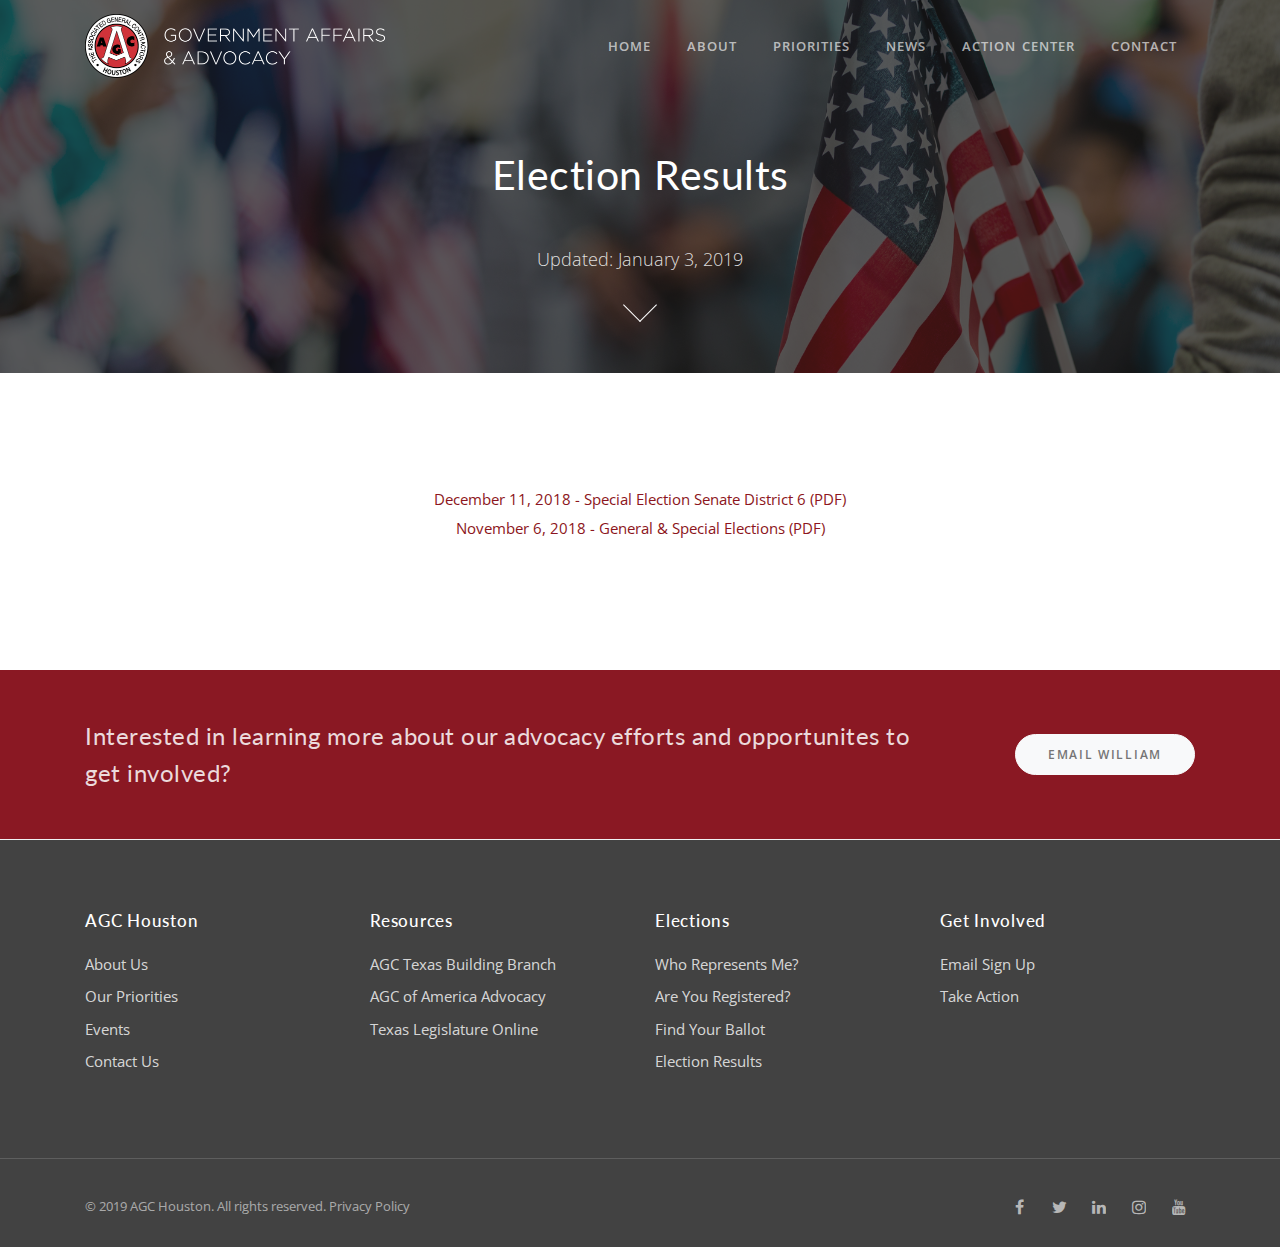
<file: results.html>
<!DOCTYPE html>
<html lang="en">
  <head>
    <meta charset="utf-8">
    <meta name="viewport" content="width=device-width, initial-scale=1, shrink-to-fit=no">
    <meta name="description" content="As a local trade organization, AGC Houston has represented the best interests of the commercial construction industry of Greater Houston for more than 95 years.">
    <meta name="google-site-verification" content="piWws7j0SrkJV7BBlZC4Cn_mlH6VjZ0uczTg5m2N5aM" />

    <title>Election Results - AGC Houston</title>

    <!-- Styles -->
    <link href="assets/css/page.min.css" rel="stylesheet">

    <!-- Favicons -->
    <link rel="apple-touch-icon" href="assets/img/AGC-Logo-Large.png">
    <link rel="icon" type="image/png" href="assets/img/AGC-Logo-Large.png">

    <!-- VoterVoice Plugin -->
    <script type="text/javascript" src="https://www.votervoice.net/Scripts/LgwAAAAAAAA/Plugin.js"></script>

    <!--  Open Graph Tags -->
    <meta name="twitter:card" content="summary_large_image" />
    <meta name="twitter:site" content="@agchouston" />
    <meta property="og:url" content="https://constructorsvote.com/" />
    <meta property="og:title" content="The Voice of the Industry - AGC Houston" />
    <meta name="og:description" content="As a local trade organization, AGC Houston has represented the best interests of the commercial construction industry of Greater Houston for more than 95 years.">
    <meta property="og:image" content="https://constructorsvote.com/assets/img/cvcard.png" />

    <script async src="https://www.googletagmanager.com/gtag/js?id=UA-148135302-1"></script>
    <script>
      window.dataLayer = window.dataLayer || [];
      function gtag(){dataLayer.push(arguments);}
      gtag('js', new Date());

      gtag('config', 'UA-148135302-1');
    </script>

  </head>

  <body>

    <!-- Navbar -->
    <nav class="navbar navbar-expand-lg navbar-light navbar-stick-dark stick" data-navbar="smart">
      <div class="container">

        <div class="navbar-left">
          <button class="navbar-toggler" type="button">&#9776;</button>
          <a class="navbar-brand pt-1 pb-1" href="https://constructorsvote.com/" style="width:300px;">
            <img class="logo-dark" src="assets/img/GAA-Logo.png" style="width:300px;" alt="logo">
            <img class="logo-light" src="assets/img/GAA-Logo-Light.png" style="width:300px;" alt="logo">
          </a>
        </div>

        <section class="navbar-mobile">
          <nav class="nav nav-navbar ml-auto">
            <a class="nav-link" href="https://constructorsvote.com/">Home</a>
            <a class="nav-link" href="/about">About</a>
            <a class="nav-link" href="/priorities">Priorities</a>
            <a class="nav-link" href="/news">News</a>
            <a class="nav-link" href="/action">Action Center</a>
            <a class="nav-link" href="/contact">Contact</a>
          </nav>
        </section>

      </div>
    </nav><!-- /.navbar -->


    <!-- Header -->
    <header class="header text-white p-0 overflow-hidden" style="background-image: url(assets/img/election-bg.jpg);" data-overlay="7">
      <div class="container text-center">
        <div class="row h-100">
          <div class="col-lg-8 mx-auto align-self-center pt-10">
            <h1>Election Results</h1>
            <br>
            <p class="lead">Updated: January 3, 2019</p>
          </div>
          <div class="col-12 align-self-end text-center pb-7">
            <a class="scroll-down-1 scroll-down-white" href="#results"><span></span></a>
          </div>
        </div>
      </div>
    </header>

    <!-- Main Content -->
    <main class="main-content" id="results">
      <div class="section" id="section-content">
        <div class="container text-center">
          <div class="row">
            <div class="col-lg-8 mx-auto">

              <p><a href="https://harrisvotes.com/Data/1218/cumulative.pdf" target="_blank">December 11, 2018 - Special Election Senate District 6 (PDF)</a>
                <br><a href="https://harrisvotes.com/HISTORY/20181106/cumulative/cumulative.pdf" target="_blank">November 6, 2018 - General & Special Elections (PDF)</a></p>

            </div>
          </div>
        </div>
      </div>
      <section class="section py-7" style="background-color: #8A1823">
        <div class="container">
          <div class="row gap-y align-items-center">
            <div class="col-md-9">
              <h4 class="mb-0 text-white text-center text-md-left">Interested in learning more about our advocacy efforts and opportunites to get involved?</h4>
            </div>
            <div class="col-md-3 text-center text-md-right">
              <a class="btn btn-lg btn-round btn-light" href="mailto:william.m@agchouston.org">Email William</a>
            </div>
          </div>
        </div>
      </section>
    </main><!-- /.main-content -->

    <!-- Footer -->
    <footer class="footer text-white bg-img" style="background-color:#424242;color:#C2C2C2;">
      <div class="container py-7">
        <div class="row gap-y">
          <div class="col-6 col-md-3">
            <h6 class="mb-4"><strong>AGC Houston</strong></h6>
            <div class="nav flex-column">
              <a class="nav-link" href="/about">About Us</a>
              <a class="nav-link" href="/priorities">Our Priorities</a>
              <a class="nav-link" target="_blank" href="https://agchouston.org/AGCH/Calendar/AGCH/AGC_Houston_Events.aspx?hkey=4f9ae265-4b05-46ad-b358-3a7ec07e2a29">Events</a>
              <a class="nav-link" href="/contact">Contact Us</a>
            </div>
          </div>
          <div class="col-6 col-md-3">
            <h6 class="mb-4"><strong>Resources</strong></h6>
            <div class="nav flex-column">
              <a class="nav-link" target="_blank" href="http://www.agctbb.org/">AGC Texas Building Branch</a>
              <a class="nav-link" target="_blank" href="http://advocacy.agc.org/">AGC of America Advocacy</a>
              <a class="nav-link" target="_blank" href="https://capitol.texas.gov/">Texas Legislature Online</a>
            </div>
          </div>
          <div class="col-6 col-md-3">
            <h6 class="mb-4"><strong>Elections</strong></h6>
            <div class="nav flex-column">
              <a class="nav-link" href="/action">Who Represents Me?</a>
              <a class="nav-link" target="_blank" href="https://teamrv-mvp.sos.texas.gov/MVP/mvp.do">Are You Registered?</a>
              <a class="nav-link" target="_blank" href="http://www.harrisvotes.com/VoterBallotSearch.aspx?L=E">Find Your Ballot</a>
              <a class="nav-link" target="_blank" href="http://elections.sos.state.tx.us/index.htm">Election Results</a>
            </div>
          </div>
          <div class="col-6 col-md-3">
            <h6 class="mb-4"><strong>Get Involved</strong></h6>
            <div class="nav flex-column">
              <a class="nav-link" href="/action">Email Sign Up</a>
              <a class="nav-link" href="/action">Take Action</a>
              <a class="nav-link" href="#"></a>
            </div>
          </div>
        </div>
      </div>
      <hr>
      <div class="container">
        <div class="row gap-y">
          <div class="col-md-6 text-center text-md-left">
            <small class="opacity-70">© 2019 <a href="https://agchouston.org/">AGC Houston</a>. All rights reserved. <a href="/privacy">Privacy Policy</a></small>
          </div>
          <div class="col-md-6 text-center text-md-right">
            <div class="social">
              <a class="social-facebook" href="https://www.facebook.com/AGCHoustonChapter"><i class="fa fa-facebook"></i></a>
              <a class="social-twitter" href="https://twitter.com/AGCHouston"><i class="fa fa-twitter"></i></a>
              <a class="social-linkedin" href="https://www.linkedin.com/company/associated-general-contractors-of-america---houston-chapter"><i class="fa fa-linkedin"></i></a>
              <a class="social-instagram" href="https://www.instagram.com/agchouston/"><i class="fa fa-instagram"></i></a>
              <a class="social-youtube" href="https://www.youtube.com/channel/UC2b7RosXmLTpYlB-ZZzZElQ"><i class="fa fa-youtube"></i></a>
            </div>
          </div>
        </div>
      </div>
    </footer><!-- /.footer -->


    <!-- Scripts -->
    <script src="assets/js/page.min.js"></script>

  </body>
</html>
</file>
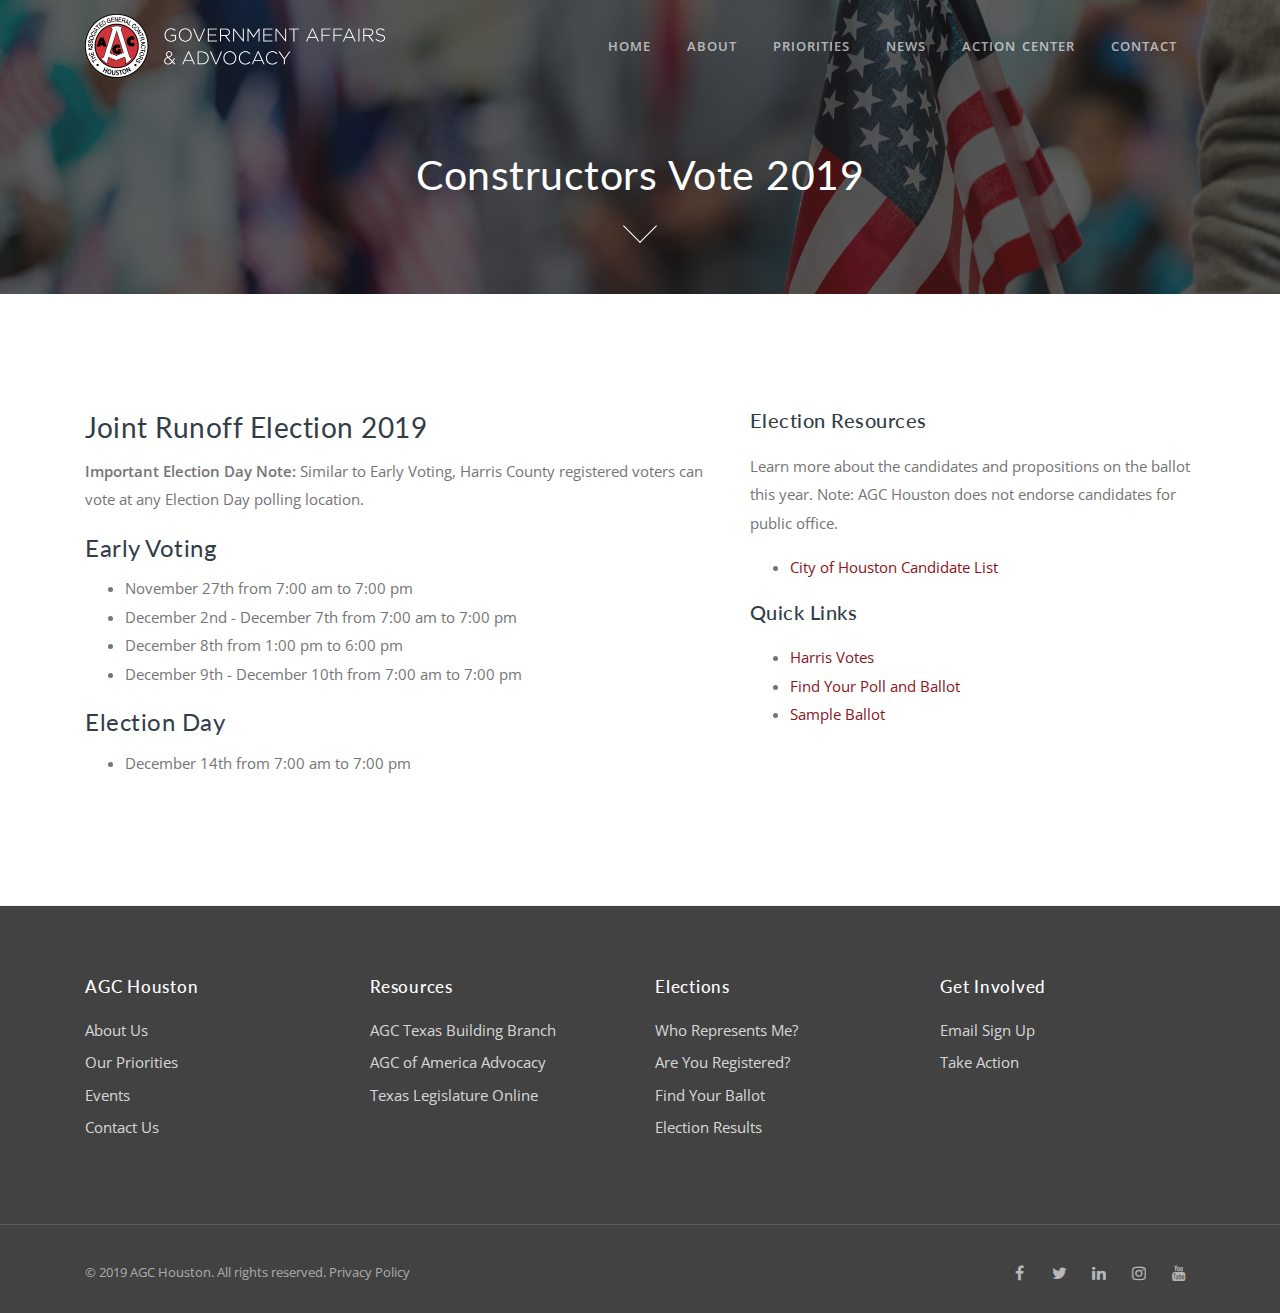
<file: vote.html>
<!DOCTYPE html>
<html lang="en">
  <head>
    <meta charset="utf-8">
    <meta name="viewport" content="width=device-width, initial-scale=1, shrink-to-fit=no">
    <meta name="description" content="As a local trade organization, AGC Houston has represented the best interests of the commercial construction industry of Greater Houston for more than 95 years.">
    <meta name="google-site-verification" content="piWws7j0SrkJV7BBlZC4Cn_mlH6VjZ0uczTg5m2N5aM" />

    <title>Election Center - AGC Houston</title>

    <!-- Styles -->
    <link href="assets/css/page.min.css" rel="stylesheet">

    <!-- Favicons -->
    <link rel="apple-touch-icon" href="assets/img/AGC-Logo-Large.png">
    <link rel="icon" type="image/png" href="assets/img/AGC-Logo-Large.png">

    <!-- VoterVoice Plugin -->
    <script type="text/javascript" src="https://www.votervoice.net/Scripts/LgwAAAAAAAA/Plugin.js"></script>

    <!--  Open Graph Tags -->
    <meta name="twitter:card" content="summary_large_image" />
    <meta name="twitter:site" content="@agchouston" />
    <meta property="og:url" content="https://constructorsvote.com/" />
    <meta property="og:title" content="The Voice of the Industry - AGC Houston" />
    <meta name="og:description" content="As a local trade organization, AGC Houston has represented the best interests of the commercial construction industry of Greater Houston for more than 95 years.">
    <meta property="og:image" content="https://constructorsvote.com/assets/img/cvcard.png" />

    <script async src="https://www.googletagmanager.com/gtag/js?id=UA-148135302-1"></script>
    <script>
      window.dataLayer = window.dataLayer || [];
      function gtag(){dataLayer.push(arguments);}
      gtag('js', new Date());

      gtag('config', 'UA-148135302-1');
    </script>

  </head>

  <body>

    <!-- Navbar -->
    <nav class="navbar navbar-expand-lg navbar-light navbar-stick-dark stick" data-navbar="smart">
      <div class="container">

        <div class="navbar-left">
          <button class="navbar-toggler" type="button">&#9776;</button>
          <a class="navbar-brand pt-1 pb-1" href="https://constructorsvote.com/" style="width:300px;">
            <img class="logo-dark" src="assets/img/GAA-Logo.png" style="width:300px;" alt="logo">
            <img class="logo-light" src="assets/img/GAA-Logo-Light.png" style="width:300px;" alt="logo">
          </a>
        </div>

        <section class="navbar-mobile">
          <nav class="nav nav-navbar ml-auto">
            <a class="nav-link" href="https://constructorsvote.com/">Home</a>
            <a class="nav-link" href="/about">About</a>
            <a class="nav-link" href="/priorities">Priorities</a>
            <a class="nav-link" href="/news">News</a>
            <a class="nav-link" href="/action">Action Center</a>
            <a class="nav-link" href="/contact">Contact</a>
          </nav>
        </section>

      </div>
    </nav><!-- /.navbar -->


    <!-- Header -->
    <header class="header text-white p-0 overflow-hidden" style="background-image: url(assets/img/election-bg.jpg);" data-overlay="7">
      <div class="container text-center">
        <div class="row h-100">
          <div class="col-lg-8 mx-auto align-self-center pt-10">
            <h1>Constructors Vote 2019</h1>
          </div>
          <br>
          <div class="col-12 align-self-end text-center pb-7">
            <a class="scroll-down-2 scroll-down-white" href="#vvaction"><span></span></a>
          </div>
        </div>
      </div>
    </header>

    <!-- VoterVoice Plugin -->
    <main class="main-content">
      <section class="section" id="vvaction">
        <div class="container">
          <div class="row">
            <div class="col-md-7">
              <h3>Joint Runoff Election 2019</h3>
              <p><strong>Important Election Day Note:</strong> Similar to Early Voting, Harris County registered voters can vote at any Election Day polling location.</p>
              <h4>Early Voting</h4>
              <ul>
                <li>November 27th from 7:00 am to 7:00 pm</li>
                <li>December 2nd - December 7th from 7:00 am to 7:00 pm</li>
                <li>December 8th from 1:00 pm to 6:00 pm</li>
                <li>December 9th - December 10th from 7:00 am to 7:00 pm</li>
              </ul>

              <h4>Election Day</h4>
              <ul>
                <li>December 14th from 7:00 am to 7:00 pm</li>
              </ul>

            </div>
            <div class="col-md-5">
              <h5 class="mb-4"><strong>Election Resources</strong></h5>
              <p>Learn more about the candidates and propositions on the ballot this year. Note: AGC Houston does not endorse candidates for public office.</p>

              <ul>
                <li><a href="https://www.houstontx.gov/2019-general-election.html" target="_blank">City of Houston Candidate List</a></li>
              </ul>

              <h5 class="mb-4"><strong>Quick Links</strong></h5>
              <ul>
                <li><a href="https://www.harrisvotes.com/" target="_blank">Harris Votes</a></li>
                <li><a href="https://www.harrisvotes.com/PollLocations?lang=en-US" target="_blank">Find Your Poll and Ballot</a></li>
                <li><a href="https://www.harrisvotes.com/SampleBallot/SampleBallot.pdf" target="_blank">Sample Ballot</a></li>
              </ul>
            </div>
          </div>
        </div>
      </section>
    </main><!-- /.votervoice-plugin -->

    <!-- Footer -->
    <footer class="footer text-white bg-img" style="background-color:#424242;color:#C2C2C2;">
      <div class="container py-7">
        <div class="row gap-y">
          <div class="col-6 col-md-3">
            <h6 class="mb-4"><strong>AGC Houston</strong></h6>
            <div class="nav flex-column">
              <a class="nav-link" href="/about">About Us</a>
              <a class="nav-link" href="/priorities">Our Priorities</a>
              <a class="nav-link" target="_blank" href="https://agchouston.org/AGCH/Calendar/AGCH/AGC_Houston_Events.aspx?hkey=4f9ae265-4b05-46ad-b358-3a7ec07e2a29">Events</a>
              <a class="nav-link" href="/contact">Contact Us</a>
            </div>
          </div>
          <div class="col-6 col-md-3">
            <h6 class="mb-4"><strong>Resources</strong></h6>
            <div class="nav flex-column">
              <a class="nav-link" target="_blank" href="http://www.agctbb.org/">AGC Texas Building Branch</a>
              <a class="nav-link" target="_blank" href="http://advocacy.agc.org/">AGC of America Advocacy</a>
              <a class="nav-link" target="_blank" href="https://capitol.texas.gov/">Texas Legislature Online</a>
            </div>
          </div>
          <div class="col-6 col-md-3">
            <h6 class="mb-4"><strong>Elections</strong></h6>
            <div class="nav flex-column">
              <a class="nav-link" href="/action">Who Represents Me?</a>
              <a class="nav-link" target="_blank" href="https://teamrv-mvp.sos.texas.gov/MVP/mvp.do">Are You Registered?</a>
              <a class="nav-link" target="_blank" href="http://www.harrisvotes.com/VoterBallotSearch.aspx?L=E">Find Your Ballot</a>
              <a class="nav-link" target="_blank" href="http://elections.sos.state.tx.us/index.htm">Election Results</a>
            </div>
          </div>
          <div class="col-6 col-md-3">
            <h6 class="mb-4"><strong>Get Involved</strong></h6>
            <div class="nav flex-column">
              <a class="nav-link" href="/action">Email Sign Up</a>
              <a class="nav-link" href="/action">Take Action</a>
              <a class="nav-link" href="#"></a>
            </div>
          </div>
        </div>
      </div>
      <hr>
      <div class="container">
        <div class="row gap-y">
          <div class="col-md-6 text-center text-md-left">
            <small class="opacity-70">© 2019 <a href="https://agchouston.org/">AGC Houston</a>. All rights reserved. <a href="/privacy">Privacy Policy</a></small>
          </div>
          <div class="col-md-6 text-center text-md-right">
            <div class="social">
              <a class="social-facebook" href="https://www.facebook.com/AGCHoustonChapter"><i class="fa fa-facebook"></i></a>
              <a class="social-twitter" href="https://twitter.com/AGCHouston"><i class="fa fa-twitter"></i></a>
              <a class="social-linkedin" href="https://www.linkedin.com/company/associated-general-contractors-of-america---houston-chapter"><i class="fa fa-linkedin"></i></a>
              <a class="social-instagram" href="https://www.instagram.com/agchouston/"><i class="fa fa-instagram"></i></a>
              <a class="social-youtube" href="https://www.youtube.com/channel/UC2b7RosXmLTpYlB-ZZzZElQ"><i class="fa fa-youtube"></i></a>
            </div>
          </div>
        </div>
      </div>
    </footer><!-- /.footer -->


    <!-- Scripts -->
    <script src="assets/js/page.min.js"></script>

  </body>
</html>
</file>
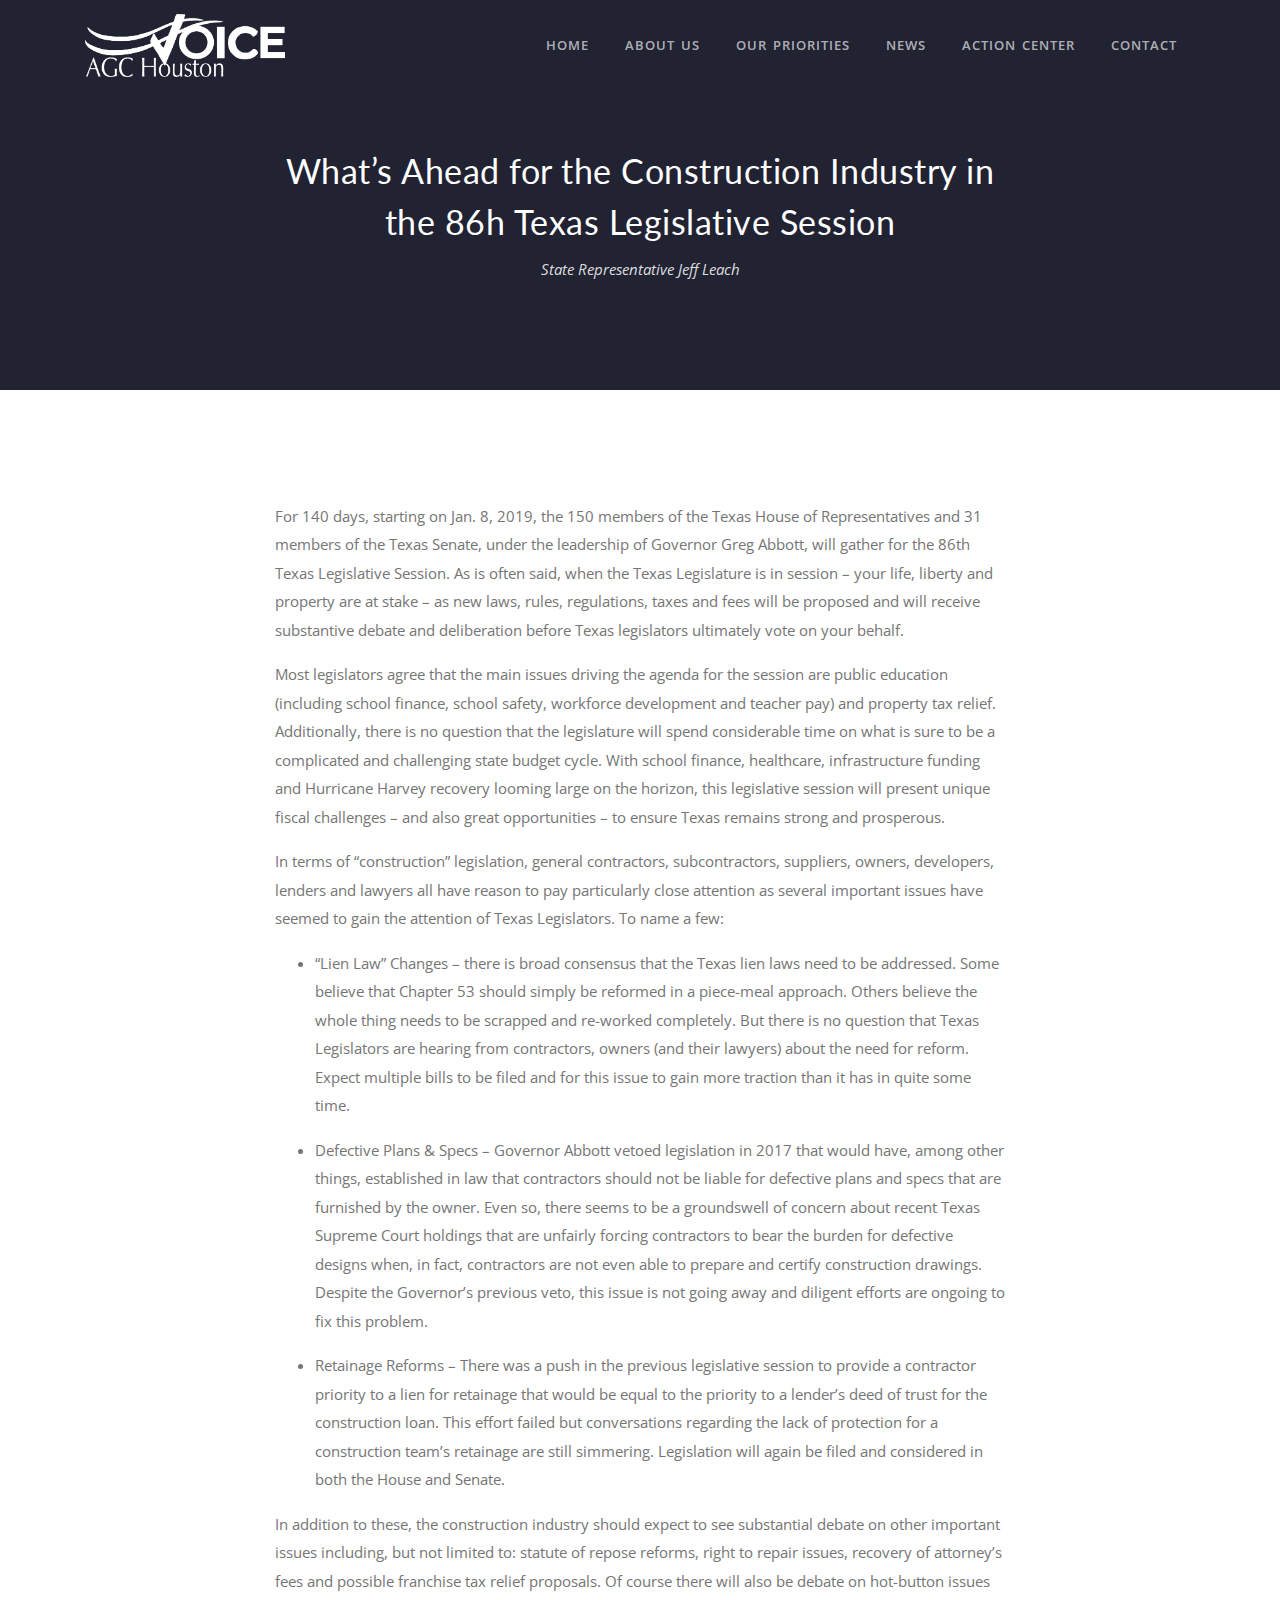
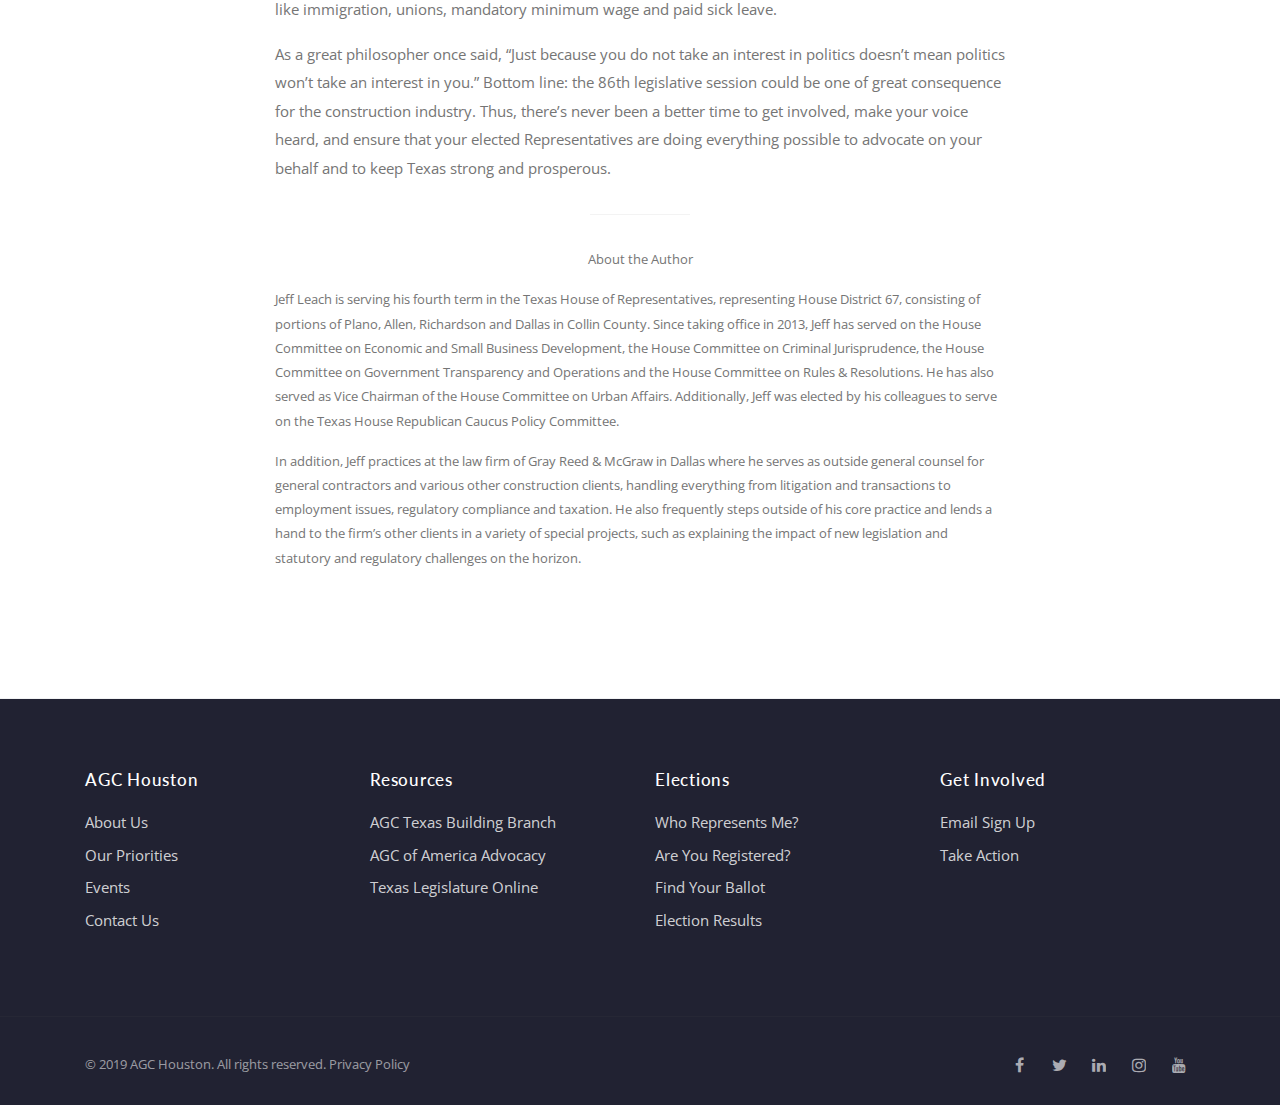
<file: news/whats-ahead-for-the-construction-industry.html>
<!DOCTYPE html>
<html lang="en">
  <head>
    <meta charset="utf-8">
    <meta name="viewport" content="width=device-width, initial-scale=1, shrink-to-fit=no">
    <meta name="description" content="As a local trade organization, AGC Houston has represented the best interests of the commercial construction industry of Greater Houston for more than 95 years.">
    <meta name="google-site-verification" content="piWws7j0SrkJV7BBlZC4Cn_mlH6VjZ0uczTg5m2N5aM" />

    <title>What’s Ahead for the Construction Industry in the 86h Texas Legislative Session - AGC Houston</title>

    <!-- Styles -->
    <link href="../assets/css/page.min.css" rel="stylesheet">

    <!-- Favicons -->
    <link rel="apple-touch-icon" href="../assets/img/AGC-Logo-Large.png">
    <link rel="icon" type="image/png" href="../assets/img/AGC-Logo-Large.png">

    <!-- VoterVoice Plugin -->
    <script type="text/javascript" src="https://www.votervoice.net/Scripts/LgwAAAAAAAA/Plugin.js"></script>

    <!--  Open Graph Tags -->
    <meta name="twitter:card" content="summary_large_image" />
    <meta name="twitter:site" content="@agchouston" />
    <meta property="og:url" content="https://constructorsvote.com/" />
    <meta property="og:title" content="The Voice of the Industry - AGC Houston" />
    <meta name="og:description" content="As a local trade organization, AGC Houston has represented the best interests of the commercial construction industry of Greater Houston for more than 95 years.">
    <meta property="og:image" content="https://constructorsvote.com/assets/img/cvcard.png" />

  </head>

  <body>

    <!-- Navbar -->
    <nav class="navbar navbar-expand-lg navbar-light navbar-stick-dark stick" data-navbar="smart">
      <div class="container">

        <div class="navbar-left">
          <button class="navbar-toggler" type="button">&#9776;</button>
          <a class="navbar-brand pt-1 pb-1" href="https://constructorsvote.com/" style="width:200px;">
            <img class="logo-dark" src="../assets/img/agclogo.png" alt="logo">
            <img class="logo-light" src="../assets/img/agclogo-white.png" alt="logo">
          </a>
        </div>

        <section class="navbar-mobile">
          <nav class="nav nav-navbar ml-auto">
            <a class="nav-link" href="https://constructorsvote.com/">Home</a>
            <a class="nav-link" href="https://constructorsvote.com/about">About Us</a>
            <a class="nav-link" href="https://constructorsvote.com/priorities">Our Priorities</a>
            <a class="nav-link" href="https://constructorsvote.com/news">News</a>
            <a class="nav-link" href="https://constructorsvote.com/action">Action Center</a>
            <a class="nav-link" href="https://constructorsvote.com/contact">Contact</a>
          </nav>
        </section>

      </div>
    </nav><!-- /.navbar -->

    <!-- Header -->
    <header class="header text-center text-white" style="background-color: #212232;">
      <div class="container">

        <div class="row">
          <div class="col-md-8 mx-auto">
            <h2>What’s Ahead for the Construction Industry in the 86h Texas Legislative Session</h2>
            <p><em>State Representative Jeff Leach</em></p>
          </div>
        </div>

      </div>
    </header><!-- /.header -->

    <!-- Main Content -->
    <main class="main-content">

      <div class="section">
        <div class="container">
          <div class="row">
            <div class="col-lg-8 mx-auto">

              <p>For 140 days, starting on Jan. 8, 2019, the 150 members of the Texas House of Representatives and 31 members of the Texas Senate, under the leadership of Governor Greg Abbott, will gather for the 86th Texas Legislative Session. As is often said, when the Texas Legislature is in session – your life, liberty and property are at stake – as new laws, rules, regulations, taxes and fees will be proposed and will receive substantive debate and deliberation before Texas legislators ultimately vote on your behalf.</p>

              <p>Most legislators agree that the main issues driving the agenda for the session are public education (including school finance, school safety, workforce development and teacher pay) and property tax relief. Additionally, there is no question that the legislature will spend considerable time on what is sure to be a complicated and challenging state budget cycle. With school finance, healthcare, infrastructure funding and Hurricane Harvey recovery looming large on the horizon, this legislative session will present unique fiscal challenges – and also great opportunities – to ensure Texas remains strong and prosperous.</p>

              <p>In terms of “construction” legislation, general contractors, subcontractors, suppliers, owners, developers, lenders and lawyers all have reason to pay particularly close attention as several important issues have seemed to gain the attention of Texas Legislators. To name a few:</p>

              <ul>
                <li><p>“Lien Law” Changes – there is broad consensus that the Texas lien laws need to be addressed. Some believe that Chapter 53 should simply be reformed in a piece-meal approach. Others believe the whole thing needs to be scrapped and re-worked completely. But there is no question that Texas Legislators are hearing from contractors, owners (and their lawyers) about the need for reform. Expect multiple bills to be filed and for this issue to gain more traction than it has in quite some time.</p></li>
                <li><p>Defective Plans & Specs – Governor Abbott vetoed legislation in 2017 that would have, among other things, established in law that contractors should not be liable for defective plans and specs that are furnished by the owner. Even so, there seems to be a groundswell of concern about recent Texas Supreme Court holdings that are unfairly forcing contractors to bear the burden for defective designs when, in fact, contractors are not even able to prepare and certify construction drawings. Despite the Governor’s previous veto, this issue is not going away and diligent efforts are ongoing to fix this problem.</p></li>
                <li><p>Retainage Reforms – There was a push in the previous legislative session to provide a contractor priority to a lien for retainage that would be equal to the priority to a lender’s deed of trust for the construction loan. This effort failed but conversations regarding the lack of protection for a construction team’s retainage are still simmering. Legislation will again be filed and considered in both the House and Senate.</p></li>
              </ul>

              <p>In addition to these, the construction industry should expect to see substantial debate on other important issues including, but not limited to: statute of repose reforms, right to repair issues, recovery of attorney’s fees and possible franchise tax relief proposals. Of course there will also be debate on hot-button issues like immigration, unions, mandatory minimum wage and paid sick leave.</p>

              <p>As a great philosopher once said, “Just because you do not take an interest in politics doesn’t mean politics won’t take an interest in you.” Bottom line: the 86th legislative session could be one of great consequence for the construction industry. Thus, there’s never been a better time to get involved, make your voice heard, and ensure that your elected Representatives are doing everything possible to advocate on your behalf and to keep Texas strong and prosperous.</p>

              <hr class="w-100px">
              <small>
                <p class="text-center">About the Author</p>
                <p>Jeff Leach is serving his fourth term in the Texas House of Representatives, representing House District 67, consisting of portions of Plano, Allen, Richardson and Dallas in Collin County. Since taking office in 2013, Jeff has served on the House Committee on Economic and Small Business Development, the House Committee on Criminal Jurisprudence, the House Committee on Government Transparency and Operations and the House Committee on Rules & Resolutions. He has also served as Vice Chairman of the House Committee on Urban Affairs. Additionally, Jeff was elected by his colleagues to serve on the Texas House Republican Caucus Policy Committee.</p>
                <p>In addition, Jeff practices at the law firm of Gray Reed & McGraw in Dallas where he serves as outside general counsel for general contractors and various other construction clients, handling everything from litigation and transactions to employment issues, regulatory compliance and taxation. He also frequently steps outside of his core practice and lends a hand to the firm’s other clients in a variety of special projects, such as explaining the impact of new legislation and statutory and regulatory challenges on the horizon.</p>
              </small>
            </div>
          </div>
        </div>
      </div>

    </main>


    <!-- Footer -->
    <footer class="footer text-white bg-img" style="background-color:#414598;" data-overlay="8">
      <div class="container py-7">
        <div class="row gap-y">
          <div class="col-6 col-md-3">
            <h6 class="mb-4"><strong>AGC Houston</strong></h6>
            <div class="nav flex-column">
              <a class="nav-link" href="https://constructorsvote.com/about">About Us</a>
              <a class="nav-link" href="https://constructorsvote.com/priorities">Our Priorities</a>
              <a class="nav-link" target="_blank" href="https://agchouston.org/AGCH/Calendar/AGCH/AGC_Houston_Events.aspx?hkey=4f9ae265-4b05-46ad-b358-3a7ec07e2a29">Events</a>
              <a class="nav-link" href="https://constructorsvote.com/contact">Contact Us</a>
            </div>
          </div>
          <div class="col-6 col-md-3">
            <h6 class="mb-4"><strong>Resources</strong></h6>
            <div class="nav flex-column">
              <a class="nav-link" target="_blank" href="http://www.agctbb.org/">AGC Texas Building Branch</a>
              <a class="nav-link" target="_blank" href="http://www.advocacy.agc.org/">AGC of America Advocacy</a>
              <a class="nav-link" target="_blank" href="https://capitol.texas.gov/">Texas Legislature Online</a>
            </div>
          </div>
          <div class="col-6 col-md-3">
            <h6 class="mb-4"><strong>Elections</strong></h6>
            <div class="nav flex-column">
              <a class="nav-link" href="/action">Who Represents Me?</a>
              <a class="nav-link" target="_blank" href="https://teamrv-mvp.sos.texas.gov/MVP/mvp.do">Are You Registered?</a>
              <a class="nav-link" target="_blank" href="http://www.harrisvotes.com/VoterBallotSearch.aspx?L=E">Find Your Ballot</a>
              <a class="nav-link" target="_blank" href="http://elections.sos.state.tx.us/index.htm">Election Results</a>
            </div>
          </div>
          <div class="col-6 col-md-3">
            <h6 class="mb-4"><strong>Get Involved</strong></h6>
            <div class="nav flex-column">
              <a class="nav-link" href="https://constructorsvote.com/action">Email Sign Up</a>
              <a class="nav-link" href="https://constructorsvote.com/action">Take Action</a>
              <a class="nav-link" href="#"></a>
            </div>
          </div>
        </div>
      </div>
      <hr>
      <div class="container">
        <div class="row gap-y">
          <div class="col-md-6 text-center text-md-left">
            <small class="opacity-70">© 2019 <a href="https://agchouston.org/">AGC Houston</a>. All rights reserved. <a href="/privacy">Privacy Policy</a></small>
          </div>
          <div class="col-md-6 text-center text-md-right">
            <div class="social">
              <a class="social-facebook" href="https://www.facebook.com/AGCHoustonChapter"><i class="fa fa-facebook"></i></a>
              <a class="social-twitter" href="https://twitter.com/AGCHouston"><i class="fa fa-twitter"></i></a>
              <a class="social-linkedin" href="https://www.linkedin.com/company/associated-general-contractors-of-america---houston-chapter"><i class="fa fa-linkedin"></i></a>
              <a class="social-instagram" href="https://www.instagram.com/agchouston/"><i class="fa fa-instagram"></i></a>
              <a class="social-youtube" href="https://www.youtube.com/channel/UC2b7RosXmLTpYlB-ZZzZElQ"><i class="fa fa-youtube"></i></a>
            </div>
          </div>
        </div>
      </div>
    </footer><!-- /.footer -->


    <!-- Scripts -->
    <script src="../assets/js/page.min.js"></script>

  </body>
</html>
</file>
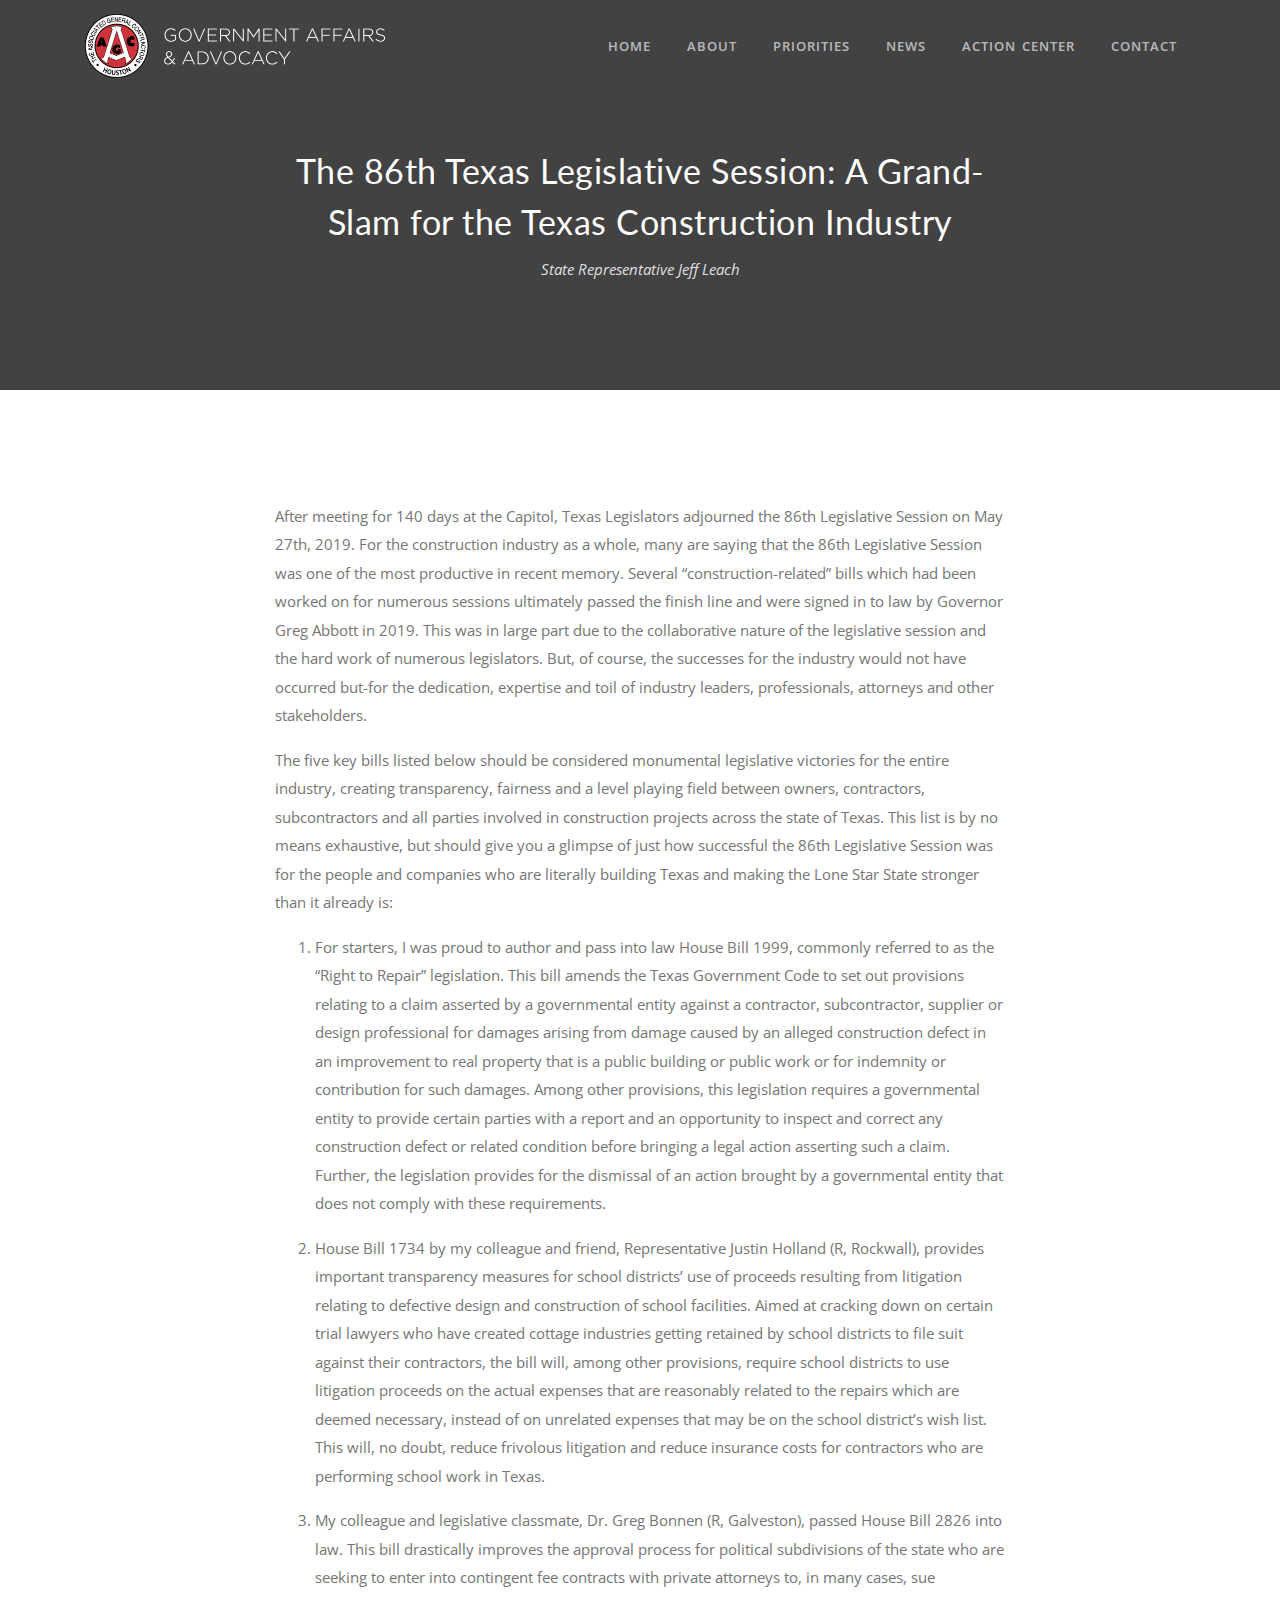
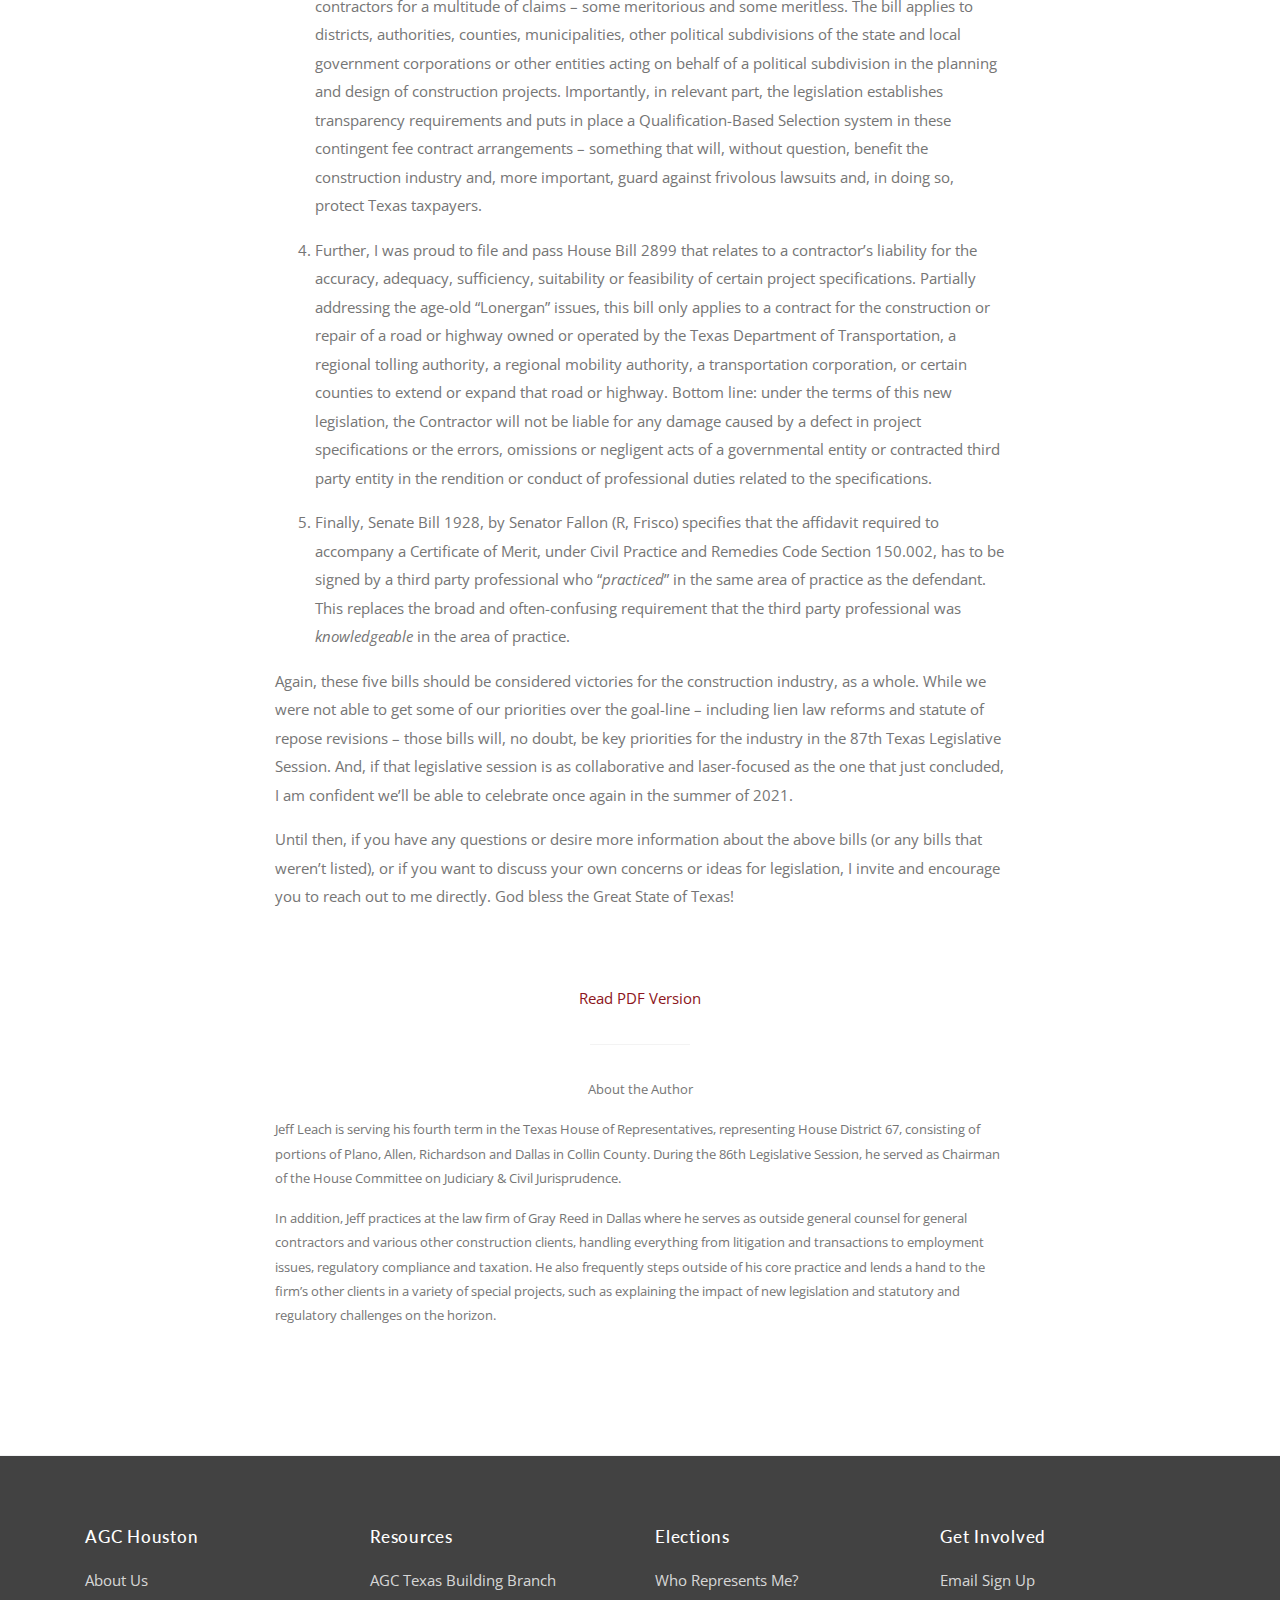
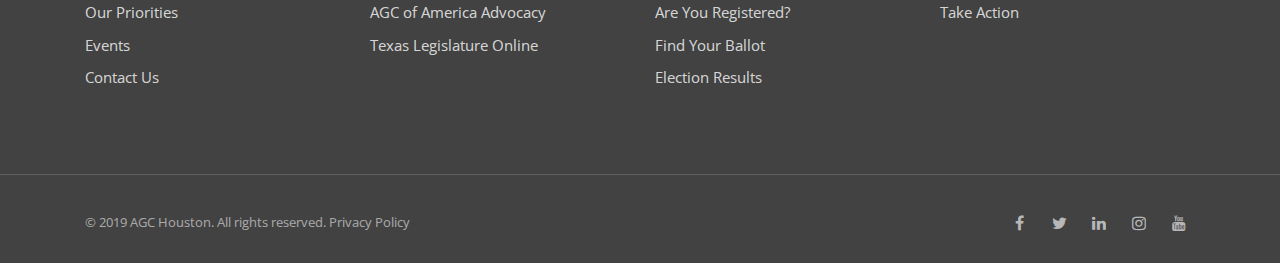
<file: news/2019/86th-session-a-grand-slam-for-the-construction-industry.html>
<!DOCTYPE html>
<html lang="en">
  <head>
    <meta charset="utf-8">
    <meta name="viewport" content="width=device-width, initial-scale=1, shrink-to-fit=no">
    <meta name="description" content="As a local trade organization, AGC Houston has represented the best interests of the commercial construction industry of Greater Houston for more than 95 years.">
    <meta name="google-site-verification" content="piWws7j0SrkJV7BBlZC4Cn_mlH6VjZ0uczTg5m2N5aM" />

    <title>The 86th Texas Legislative Session: A Grand-Slam for the Texas Construction Industry - AGC Houston</title>

    <!-- Styles -->
    <link href="/assets/css/page.min.css" rel="stylesheet">

    <!-- Favicons -->
    <link rel="apple-touch-icon" href="/assets/img/AGC-Logo-Large.png">
    <link rel="icon" type="image/png" href="/assets/img/AGC-Logo-Large.png">

    <!-- VoterVoice Plugin -->
    <script type="text/javascript" src="https://www.votervoice.net/Scripts/LgwAAAAAAAA/Plugin.js"></script>

    <!--  Open Graph Tags -->
    <meta name="twitter:card" content="summary_large_image" />
    <meta name="twitter:site" content="@agchouston" />
    <meta property="og:url" content="https://constructorsvote.com/" />
    <meta property="og:title" content="The Voice of the Industry - AGC Houston" />
    <meta name="og:description" content="As a local trade organization, AGC Houston has represented the best interests of the commercial construction industry of Greater Houston for more than 95 years.">
    <meta property="og:image" content="https://constructorsvote.com/assets/img/cvcard.png" />

    <script async src="https://www.googletagmanager.com/gtag/js?id=UA-148135302-1"></script>
    <script>
      window.dataLayer = window.dataLayer || [];
      function gtag(){dataLayer.push(arguments);}
      gtag('js', new Date());

      gtag('config', 'UA-148135302-1');
    </script>

  </head>

  <body>

    <!-- Navbar -->
    <nav class="navbar navbar-expand-lg navbar-light navbar-stick-dark stick" data-navbar="smart">
      <div class="container">

        <div class="navbar-left">
          <button class="navbar-toggler" type="button">&#9776;</button>
          <a class="navbar-brand pt-1 pb-1" href="https://constructorsvote.com/" style="width:300px;">
            <img class="logo-dark" src="../../assets/img/GAA-Logo.png" style="width:300px;" alt="logo">
            <img class="logo-light" src="../../assets/img/GAA-Logo-Light.png" style="width:300px;" alt="logo">
          </a>
        </div>

        <section class="navbar-mobile">
          <nav class="nav nav-navbar ml-auto">
            <a class="nav-link" href="https://constructorsvote.com/">Home</a>
            <a class="nav-link" href="/about">About</a>
            <a class="nav-link" href="/priorities">Priorities</a>
            <a class="nav-link" href="/news">News</a>
            <a class="nav-link" href="/action">Action Center</a>
            <a class="nav-link" href="/contact">Contact</a>
          </nav>
        </section>

      </div>
    </nav><!-- /.navbar -->

    <!-- Header -->
    <header class="header text-center text-white" style="background-color: #424242;">
      <div class="container">

        <div class="row">
          <div class="col-md-8 mx-auto">
            <h2>The 86th Texas Legislative Session: A Grand-Slam for the Texas Construction Industry</h2>
            <p><em>State Representative Jeff Leach</em></p>
          </div>
        </div>

      </div>
    </header><!-- /.header -->

    <!-- Main Content -->
    <main class="main-content">

      <div class="section">
        <div class="container">
          <div class="row">
            <div class="col-lg-8 mx-auto">

              <p>After meeting for 140 days at the Capitol, Texas Legislators adjourned the 86th Legislative Session on May 27th, 2019. For
                  the construction industry as a whole, many are saying that the 86th Legislative Session was one of the most productive in
                  recent memory. Several “construction-related” bills which had been worked on for numerous sessions ultimately passed the
                  finish line and were signed in to law by Governor Greg Abbott in 2019. This was in large part due to the collaborative nature
                  of the legislative session and the hard work of numerous legislators. But, of course, the successes for the industry would not
                  have occurred but-for the dedication, expertise and toil of industry leaders, professionals, attorneys and other stakeholders.</p>

              <p>The five key bills listed below should be considered monumental legislative victories for the entire industry, creating
                  transparency, fairness and a level playing field between owners, contractors, subcontractors and all parties involved in
                  construction projects across the state of Texas. This list is by no means exhaustive, but should give you a glimpse of just how
                  successful the 86th Legislative Session was for the people and companies who are literally building Texas and making the
                  Lone Star State stronger than it already is:</p>

              <ol>
                <li><p>For starters, I was proud to author and pass into law House Bill 1999, commonly referred to as the “Right to Repair”
                        legislation. This bill amends the Texas Government Code to set out provisions relating to a claim asserted by a
                        governmental entity against a contractor, subcontractor, supplier or design professional for damages arising from
                        damage caused by an alleged construction defect in an improvement to real property that is a public building or
                        public work or for indemnity or contribution for such damages. Among other provisions, this legislation requires a
                        governmental entity to provide certain parties with a report and an opportunity to inspect and correct any construction
                        defect or related condition before bringing a legal action asserting such a claim. Further, the legislation provides for the
                        dismissal of an action brought by a governmental entity that does not comply with these requirements.</p></li>
                <li><p>House Bill 1734 by my colleague and friend, Representative Justin Holland (R, Rockwall), provides important transparency
                        measures for school districts’ use of proceeds resulting from litigation relating to defective design and construction of
                        school facilities. Aimed at cracking down on certain trial lawyers who have created cottage industries getting retained
                        by school districts to file suit against their contractors, the bill will, among other provisions, require school districts to
                        use litigation proceeds on the actual expenses that are reasonably related to the repairs which are deemed necessary,
                        instead of on unrelated expenses that may be on the school district’s wish list. This will, no doubt, reduce frivolous
                        litigation and reduce insurance costs for contractors who are performing school work in Texas.</p></li>
                <li><p>My colleague and legislative classmate, Dr. Greg Bonnen (R, Galveston), passed House Bill 2826 into law. This bill
                        drastically improves the approval process for political subdivisions of the state who are seeking to enter into contingent
                        fee contracts with private attorneys to, in many cases, sue contractors for a multitude of claims – some meritorious
                        and some meritless. The bill applies to districts, authorities, counties, municipalities, other political subdivisions of the
                        state and local government corporations or other entities acting on behalf of a political subdivision in the planning and
                        design of construction projects. Importantly, in relevant part, the legislation establishes transparency requirements and puts in place a Qualification-Based Selection system in these contingent fee contract arrangements – something that
                        will, without question, benefit the construction industry and, more important, guard against frivolous lawsuits and, in
                        doing so, protect Texas taxpayers.</p></li>
                <li><p>Further, I was proud to file and pass House Bill 2899 that relates to a contractor’s liability for the accuracy, adequacy,
                        sufficiency, suitability or feasibility of certain project specifications. Partially addressing the age-old “Lonergan” issues,
                        this bill only applies to a contract for the construction or repair of a road or highway owned or operated by the Texas
                        Department of Transportation, a regional tolling authority, a regional mobility authority, a transportation corporation,
                        or certain counties to extend or expand that road or highway. Bottom line: under the terms of this new legislation,
                        the Contractor will not be liable for any damage caused by a defect in project specifications or the errors, omissions
                        or negligent acts of a governmental entity or contracted third party entity in the rendition or conduct of professional
                        duties related to the specifications.</p></li>
                <li><p>Finally, Senate Bill 1928, by Senator Fallon (R, Frisco) specifies that the affidavit required to accompany a Certificate
                      of Merit, under Civil Practice and Remedies Code Section 150.002, has to be signed by a third party professional who
                      “<em>practiced</em>” in the same area of practice as the defendant. This replaces the broad and often-confusing requirement that
                      the third party professional was <em>knowledgeable</em> in the area of practice.</p></li>
              </ol>

              <p>Again, these five bills should be considered victories for the construction industry, as a whole. While we were not able to
                  get some of our priorities over the goal-line – including lien law reforms and statute of repose revisions – those bills will, no
                  doubt, be key priorities for the industry in the 87th Texas Legislative Session. And, if that legislative session is as collaborative
                  and laser-focused as the one that just concluded, I am confident we’ll be able to celebrate once again in the summer of 2021.</p>

              <p>Until then, if you have any questions or desire more information about the above bills (or any bills that weren’t listed), or if
                  you want to discuss your own concerns or ideas for legislation, I invite and encourage you to reach out to me directly. God
                  bless the Great State of Texas!</p>
                  <br><br>
                  <p class="text-center"><a href="/Leach-Construction-Legislative-Update.pdf">Read PDF Version</a></p>

              <hr class="w-100px">
              <small>
                <p class="text-center">About the Author</p>
                <p>Jeff Leach is serving his fourth term in the Texas House of Representatives, representing House District
                    67, consisting of portions of Plano, Allen, Richardson and Dallas in Collin County. During the 86th
                    Legislative Session, he served as Chairman of the House Committee on Judiciary & Civil Jurisprudence.</p>

                <p>In addition, Jeff practices at the law firm of Gray Reed in Dallas where he serves as outside general
                    counsel for general contractors and various other construction clients, handling everything from
                    litigation and transactions to employment issues, regulatory compliance and taxation. He also
                    frequently steps outside of his core practice and lends a hand to the firm’s other clients in a variety
                    of special projects, such as explaining the impact of new legislation and statutory and regulatory
                    challenges on the horizon.</p>
              </small>
            </div>
          </div>
        </div>
      </div>

    </main>


    <!-- Footer -->
    <footer class="footer text-white bg-img" style="background-color:#424242;color:#C2C2C2;">
      <div class="container py-7">
        <div class="row gap-y">
          <div class="col-6 col-md-3">
            <h6 class="mb-4"><strong>AGC Houston</strong></h6>
            <div class="nav flex-column">
              <a class="nav-link" href="/about">About Us</a>
              <a class="nav-link" href="/priorities">Our Priorities</a>
              <a class="nav-link" target="_blank" href="https://agchouston.org/AGCH/Calendar/AGCH/AGC_Houston_Events.aspx?hkey=4f9ae265-4b05-46ad-b358-3a7ec07e2a29">Events</a>
              <a class="nav-link" href="/contact">Contact Us</a>
            </div>
          </div>
          <div class="col-6 col-md-3">
            <h6 class="mb-4"><strong>Resources</strong></h6>
            <div class="nav flex-column">
              <a class="nav-link" target="_blank" href="http://www.agctbb.org/">AGC Texas Building Branch</a>
              <a class="nav-link" target="_blank" href="http://advocacy.agc.org/">AGC of America Advocacy</a>
              <a class="nav-link" target="_blank" href="https://capitol.texas.gov/">Texas Legislature Online</a>
            </div>
          </div>
          <div class="col-6 col-md-3">
            <h6 class="mb-4"><strong>Elections</strong></h6>
            <div class="nav flex-column">
              <a class="nav-link" href="/action">Who Represents Me?</a>
              <a class="nav-link" target="_blank" href="https://teamrv-mvp.sos.texas.gov/MVP/mvp.do">Are You Registered?</a>
              <a class="nav-link" target="_blank" href="http://www.harrisvotes.com/VoterBallotSearch.aspx?L=E">Find Your Ballot</a>
              <a class="nav-link" target="_blank" href="http://elections.sos.state.tx.us/index.htm">Election Results</a>
            </div>
          </div>
          <div class="col-6 col-md-3">
            <h6 class="mb-4"><strong>Get Involved</strong></h6>
            <div class="nav flex-column">
              <a class="nav-link" href="/action">Email Sign Up</a>
              <a class="nav-link" href="/action">Take Action</a>
              <a class="nav-link" href="#"></a>
            </div>
          </div>
        </div>
      </div>
      <hr>
      <div class="container">
        <div class="row gap-y">
          <div class="col-md-6 text-center text-md-left">
            <small class="opacity-70">© 2019 <a href="https://agchouston.org/">AGC Houston</a>. All rights reserved. <a href="/privacy">Privacy Policy</a></small>
          </div>
          <div class="col-md-6 text-center text-md-right">
            <div class="social">
              <a class="social-facebook" href="https://www.facebook.com/AGCHoustonChapter"><i class="fa fa-facebook"></i></a>
              <a class="social-twitter" href="https://twitter.com/AGCHouston"><i class="fa fa-twitter"></i></a>
              <a class="social-linkedin" href="https://www.linkedin.com/company/associated-general-contractors-of-america---houston-chapter"><i class="fa fa-linkedin"></i></a>
              <a class="social-instagram" href="https://www.instagram.com/agchouston/"><i class="fa fa-instagram"></i></a>
              <a class="social-youtube" href="https://www.youtube.com/channel/UC2b7RosXmLTpYlB-ZZzZElQ"><i class="fa fa-youtube"></i></a>
            </div>
          </div>
        </div>
      </div>
    </footer><!-- /.footer -->


    <!-- Scripts -->
    <script src="/assets/js/page.min.js"></script>

  </body>
</html>
</file>
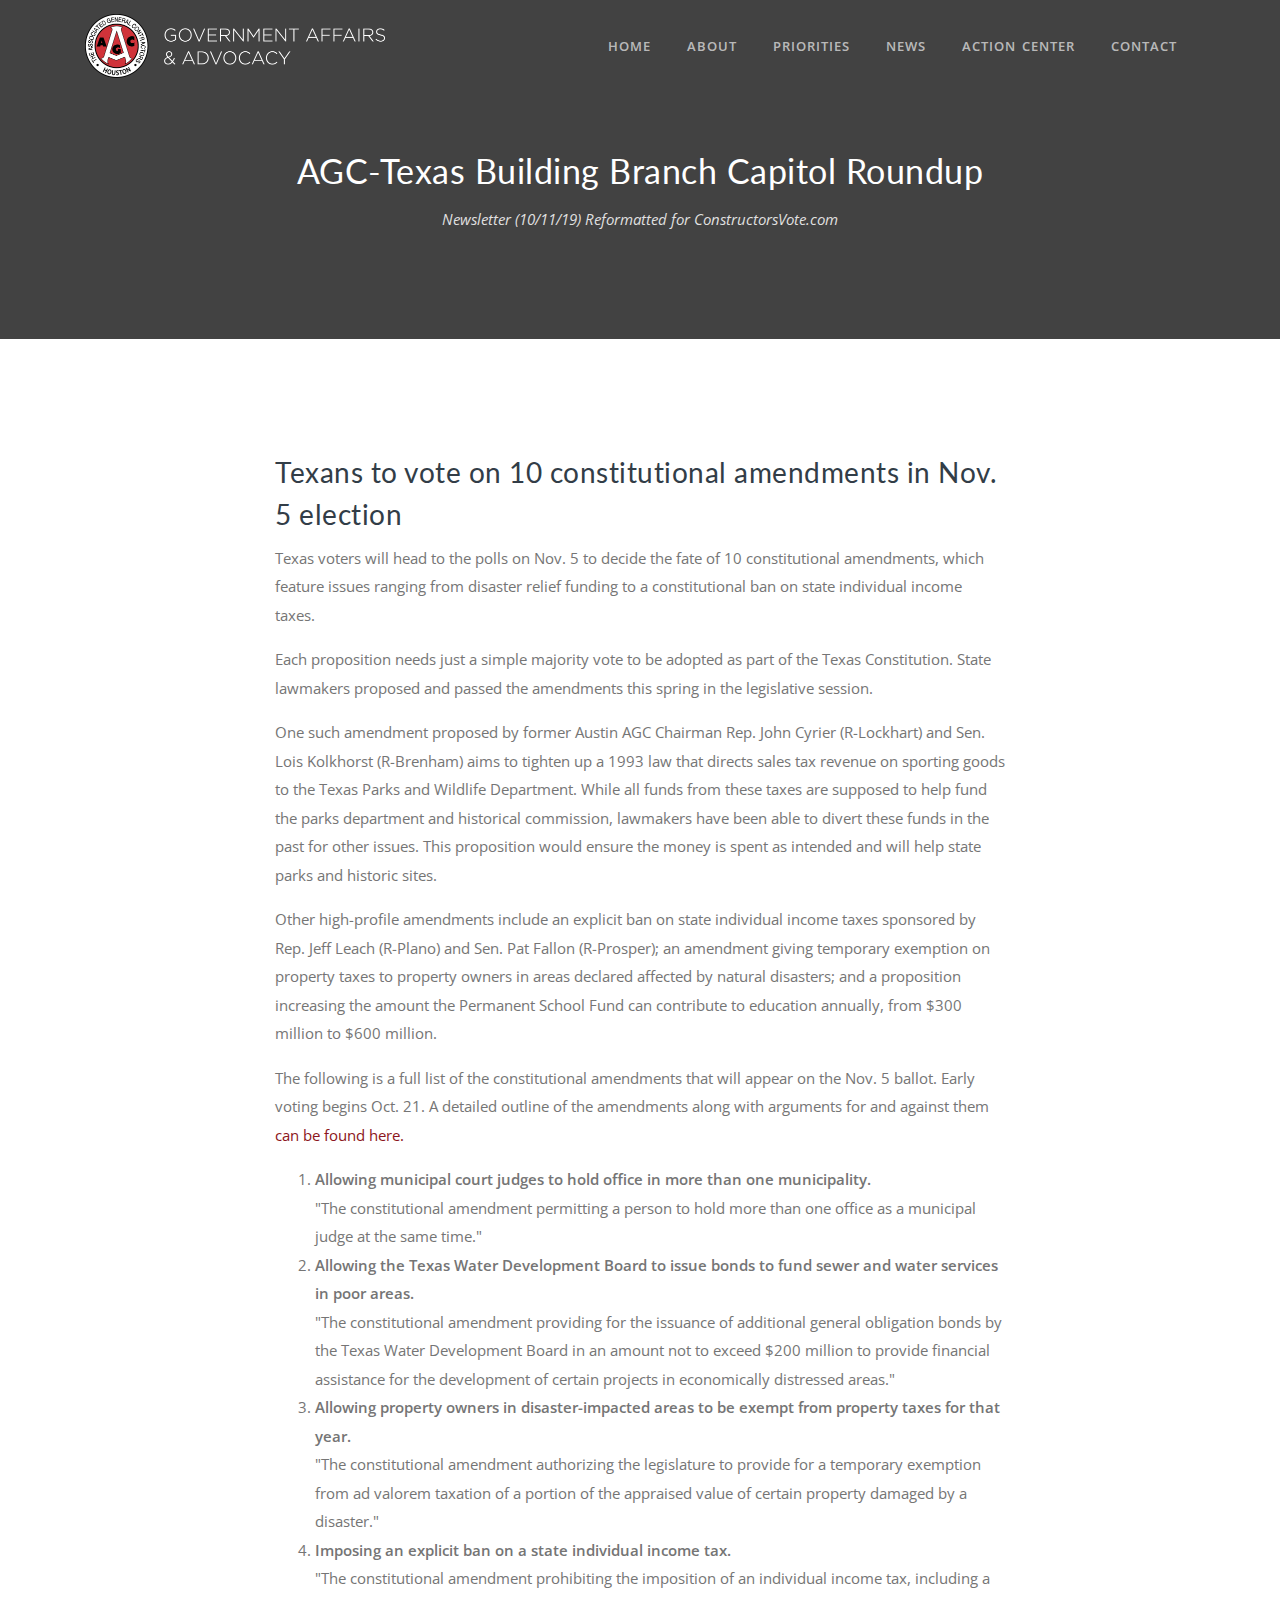
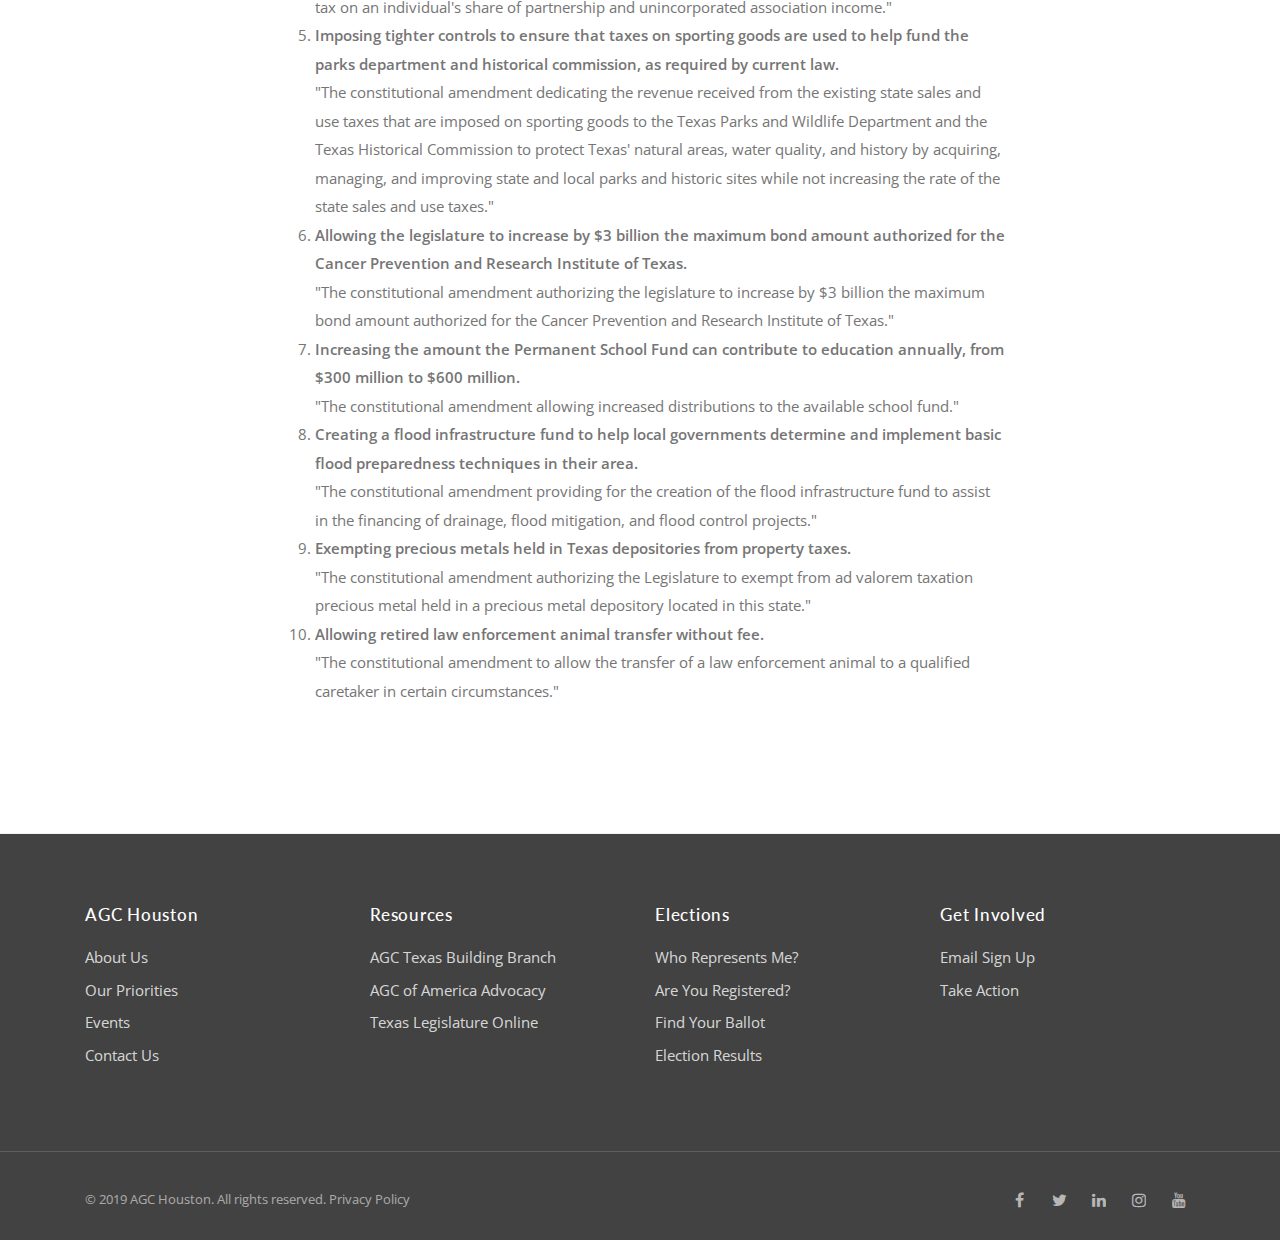
<file: news/2019/agc-tbb-election-2019.html>
<!DOCTYPE html>
<html lang="en">
  <head>
    <meta charset="utf-8">
    <meta name="viewport" content="width=device-width, initial-scale=1, shrink-to-fit=no">
    <meta name="description" content="As a local trade organization, AGC Houston has represented the best interests of the commercial construction industry of Greater Houston for more than 95 years.">
    <meta name="google-site-verification" content="piWws7j0SrkJV7BBlZC4Cn_mlH6VjZ0uczTg5m2N5aM" />

    <title>AGC-Texas Building Branch Capitol Roundup - AGC Houston</title>

    <!-- Styles -->
    <link href="/assets/css/page.min.css" rel="stylesheet">

    <!-- Favicons -->
    <link rel="apple-touch-icon" href="/assets/img/AGC-Logo-Large.png">
    <link rel="icon" type="image/png" href="/assets/img/AGC-Logo-Large.png">

    <!-- VoterVoice Plugin -->
    <script type="text/javascript" src="https://www.votervoice.net/Scripts/LgwAAAAAAAA/Plugin.js"></script>

    <!--  Open Graph Tags -->
    <meta name="twitter:card" content="summary_large_image" />
    <meta name="twitter:site" content="@agchouston" />
    <meta property="og:url" content="https://constructorsvote.com/" />
    <meta property="og:title" content="AGC-Texas Building Branch Capitol Roundup - AGC Houston" />
    <meta name="og:description" content="Abbott signs bills relating to local governments hiring contingency fee attorneys, right to repair and school construction defects into law.">
    <meta property="og:image" content="https://constructorsvote.com/assets/img/cvcard.png" />

    <script async src="https://www.googletagmanager.com/gtag/js?id=UA-148135302-1"></script>
    <script>
      window.dataLayer = window.dataLayer || [];
      function gtag(){dataLayer.push(arguments);}
      gtag('js', new Date());

      gtag('config', 'UA-148135302-1');
    </script>

  </head>

  <body>

    <!-- Navbar -->
    <nav class="navbar navbar-expand-lg navbar-light navbar-stick-dark stick" data-navbar="smart">
      <div class="container">

        <div class="navbar-left">
          <button class="navbar-toggler" type="button">&#9776;</button>
          <a class="navbar-brand pt-1 pb-1" href="https://constructorsvote.com/" style="width:300px;">
            <img class="logo-dark" src="../../assets/img/GAA-Logo.png" style="width:300px;" alt="logo">
            <img class="logo-light" src="../../assets/img/GAA-Logo-Light.png" style="width:300px;" alt="logo">
          </a>
        </div>

        <section class="navbar-mobile">
          <nav class="nav nav-navbar ml-auto">
            <a class="nav-link" href="https://constructorsvote.com/">Home</a>
            <a class="nav-link" href="/about">About</a>
            <a class="nav-link" href="/priorities">Priorities</a>
            <a class="nav-link" href="/news">News</a>
            <a class="nav-link" href="/action">Action Center</a>
            <a class="nav-link" href="/contact">Contact</a>
          </nav>
        </section>

      </div>
    </nav><!-- /.navbar -->

    <!-- Header -->
    <header class="header text-center text-white" style="background-color: #424242;">
      <div class="container">

        <div class="row">
          <div class="col-md-8 mx-auto">
            <h2>AGC-Texas Building Branch Capitol Roundup</h2>
            <p><em>Newsletter (10/11/19) Reformatted for ConstructorsVote.com</em></p>
          </div>
        </div>

      </div>
    </header><!-- /.header -->

    <!-- Main Content -->
    <main class="main-content">

      <div class="section">
        <div class="container">
          <div class="row">
            <div class="col-lg-8 mx-auto">
              <h3>Texans to vote on 10 constitutional amendments in Nov. 5 election</h3>
              <p>Texas voters will head to the polls on Nov. 5 to decide the fate of 10 constitutional amendments, which feature issues ranging from disaster relief funding to a constitutional ban on state individual income taxes.</p>
              <p>Each proposition needs just a simple majority vote to be adopted as part of the Texas Constitution. State lawmakers proposed and passed the amendments this spring in the legislative session.</p>
              <p>One such amendment proposed by former Austin AGC Chairman Rep. John Cyrier (R-Lockhart) and Sen. Lois Kolkhorst (R-Brenham) aims to tighten up a 1993 law that directs sales tax revenue on sporting goods to the Texas Parks and Wildlife Department. While all funds from these taxes are supposed to help fund the parks department and historical commission, lawmakers have been able to divert these funds in the past for other issues. This proposition would ensure the money is spent as intended and will help state parks and historic sites.</p>
              <p>Other high-profile amendments include an explicit ban on state individual income taxes sponsored by Rep. Jeff Leach (R-Plano) and Sen. Pat Fallon (R-Prosper); an amendment giving temporary exemption on property taxes to property owners in areas declared affected by natural disasters; and a proposition increasing the amount the Permanent School Fund can contribute to education annually, from $300 million to $600 million.</p>
              <p>The following is a full list of the constitutional amendments that will appear on the Nov. 5 ballot. Early voting begins Oct. 21. A detailed outline of the amendments along with arguments for and against them <a href="https://hro.house.texas.gov/pdf/focus/amend86.pdf" target="_blank">can be found here.</a></p>

              <ol>
                <li><strong>Allowing municipal court judges to hold office in more than one municipality.</strong><br>
                  "The constitutional amendment permitting a person to hold more than one office as a municipal judge at the same time."</li>
                <li><strong>Allowing the Texas Water Development Board to issue bonds to fund sewer and water services in poor areas.</strong><br>
                  "The constitutional amendment providing for the issuance of additional general obligation bonds by the Texas Water Development Board in an amount not to exceed $200 million to provide financial assistance for the development of certain projects in economically distressed areas."</li>
                <li><strong>Allowing property owners in disaster-impacted areas to be exempt from property taxes for that year.</strong><br>
                "The constitutional amendment authorizing the legislature to provide for a temporary exemption from ad valorem taxation of a portion of the appraised value of certain property damaged by a disaster."</li>
                <li><strong>Imposing an explicit ban on a state individual income tax.</strong><br>
                "The constitutional amendment prohibiting the imposition of an individual income tax, including a tax on an individual's share of partnership and unincorporated association income."</li>
                <li><strong>Imposing tighter controls to ensure that taxes on sporting goods are used to help fund the parks department and historical commission, as required by current law.</strong><br>
                "The constitutional amendment dedicating the revenue received from the existing state sales and use taxes that are imposed on sporting goods to the Texas Parks and Wildlife Department and the Texas Historical Commission to protect Texas' natural areas, water quality, and history by acquiring, managing, and improving state and local parks and historic sites while not increasing the rate of the state sales and use taxes."</li>
                <li><strong>Allowing the legislature to increase by $3 billion the maximum bond amount authorized for the Cancer Prevention and Research Institute of Texas.</strong><br>
                "The constitutional amendment authorizing the legislature to increase by $3 billion the maximum bond amount authorized for the Cancer Prevention and Research Institute of Texas."</li>
                <li><strong>Increasing the amount the Permanent School Fund can contribute to education annually, from $300 million to $600 million.</strong><br>
                "The constitutional amendment allowing increased distributions to the available school fund."</li>
                <li><strong>Creating a flood infrastructure fund to help local governments determine and implement basic flood preparedness techniques in their area.</strong><br>
                "The constitutional amendment providing for the creation of the flood infrastructure fund to assist in the financing of drainage, flood mitigation, and flood control projects."</li>
                <li><strong>Exempting precious metals held in Texas depositories from property taxes.</strong><br>
                "The constitutional amendment authorizing the Legislature to exempt from ad valorem taxation precious metal held in a precious metal depository located in this state."</li>
                <li><strong>Allowing retired law enforcement animal transfer without fee.</strong><br>
                  "The constitutional amendment to allow the transfer of a law enforcement animal to a qualified caretaker in certain circumstances."</li>
              </ol>

            </div>
          </div>
        </div>
      </div>

    </main>


    <!-- Footer -->
    <footer class="footer text-white bg-img" style="background-color:#424242;color:#C2C2C2;">
      <div class="container py-7">
        <div class="row gap-y">
          <div class="col-6 col-md-3">
            <h6 class="mb-4"><strong>AGC Houston</strong></h6>
            <div class="nav flex-column">
              <a class="nav-link" href="/about">About Us</a>
              <a class="nav-link" href="/priorities">Our Priorities</a>
              <a class="nav-link" target="_blank" href="https://agchouston.org/AGCH/Calendar/AGCH/AGC_Houston_Events.aspx?hkey=4f9ae265-4b05-46ad-b358-3a7ec07e2a29">Events</a>
              <a class="nav-link" href="/contact">Contact Us</a>
            </div>
          </div>
          <div class="col-6 col-md-3">
            <h6 class="mb-4"><strong>Resources</strong></h6>
            <div class="nav flex-column">
              <a class="nav-link" target="_blank" href="http://www.agctbb.org/">AGC Texas Building Branch</a>
              <a class="nav-link" target="_blank" href="http://advocacy.agc.org/">AGC of America Advocacy</a>
              <a class="nav-link" target="_blank" href="https://capitol.texas.gov/">Texas Legislature Online</a>
            </div>
          </div>
          <div class="col-6 col-md-3">
            <h6 class="mb-4"><strong>Elections</strong></h6>
            <div class="nav flex-column">
              <a class="nav-link" href="/action">Who Represents Me?</a>
              <a class="nav-link" target="_blank" href="https://teamrv-mvp.sos.texas.gov/MVP/mvp.do">Are You Registered?</a>
              <a class="nav-link" target="_blank" href="http://www.harrisvotes.com/VoterBallotSearch.aspx?L=E">Find Your Ballot</a>
              <a class="nav-link" target="_blank" href="http://elections.sos.state.tx.us/index.htm">Election Results</a>
            </div>
          </div>
          <div class="col-6 col-md-3">
            <h6 class="mb-4"><strong>Get Involved</strong></h6>
            <div class="nav flex-column">
              <a class="nav-link" href="/action">Email Sign Up</a>
              <a class="nav-link" href="/action">Take Action</a>
              <a class="nav-link" href="#"></a>
            </div>
          </div>
        </div>
      </div>
      <hr>
      <div class="container">
        <div class="row gap-y">
          <div class="col-md-6 text-center text-md-left">
            <small class="opacity-70">© 2019 <a href="https://agchouston.org/">AGC Houston</a>. All rights reserved. <a href="/privacy">Privacy Policy</a></small>
          </div>
          <div class="col-md-6 text-center text-md-right">
            <div class="social">
              <a class="social-facebook" href="https://www.facebook.com/AGCHoustonChapter"><i class="fa fa-facebook"></i></a>
              <a class="social-twitter" href="https://twitter.com/AGCHouston"><i class="fa fa-twitter"></i></a>
              <a class="social-linkedin" href="https://www.linkedin.com/company/associated-general-contractors-of-america---houston-chapter"><i class="fa fa-linkedin"></i></a>
              <a class="social-instagram" href="https://www.instagram.com/agchouston/"><i class="fa fa-instagram"></i></a>
              <a class="social-youtube" href="https://www.youtube.com/channel/UC2b7RosXmLTpYlB-ZZzZElQ"><i class="fa fa-youtube"></i></a>
            </div>
          </div>
        </div>
      </div>
    </footer><!-- /.footer -->


    <!-- Scripts -->
    <script src="/assets/js/page.min.js"></script>

  </body>
</html>
</file>
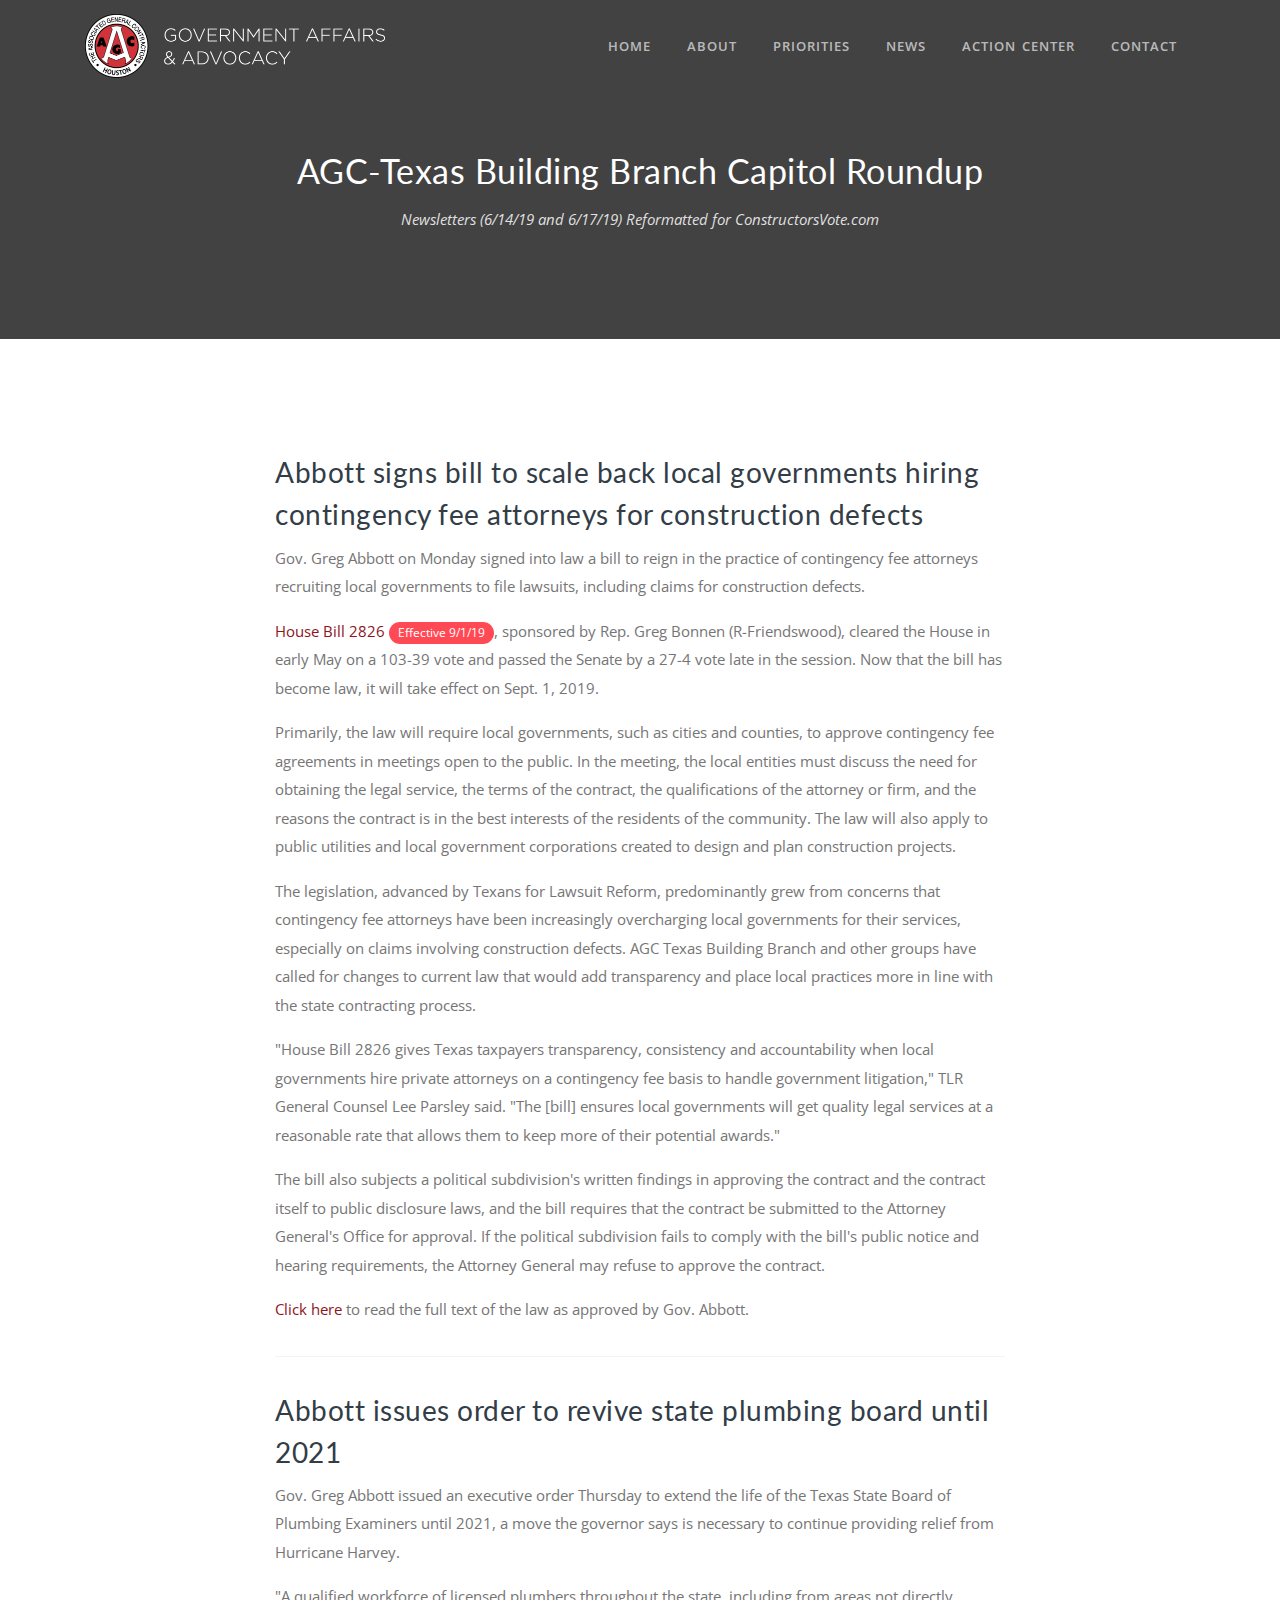
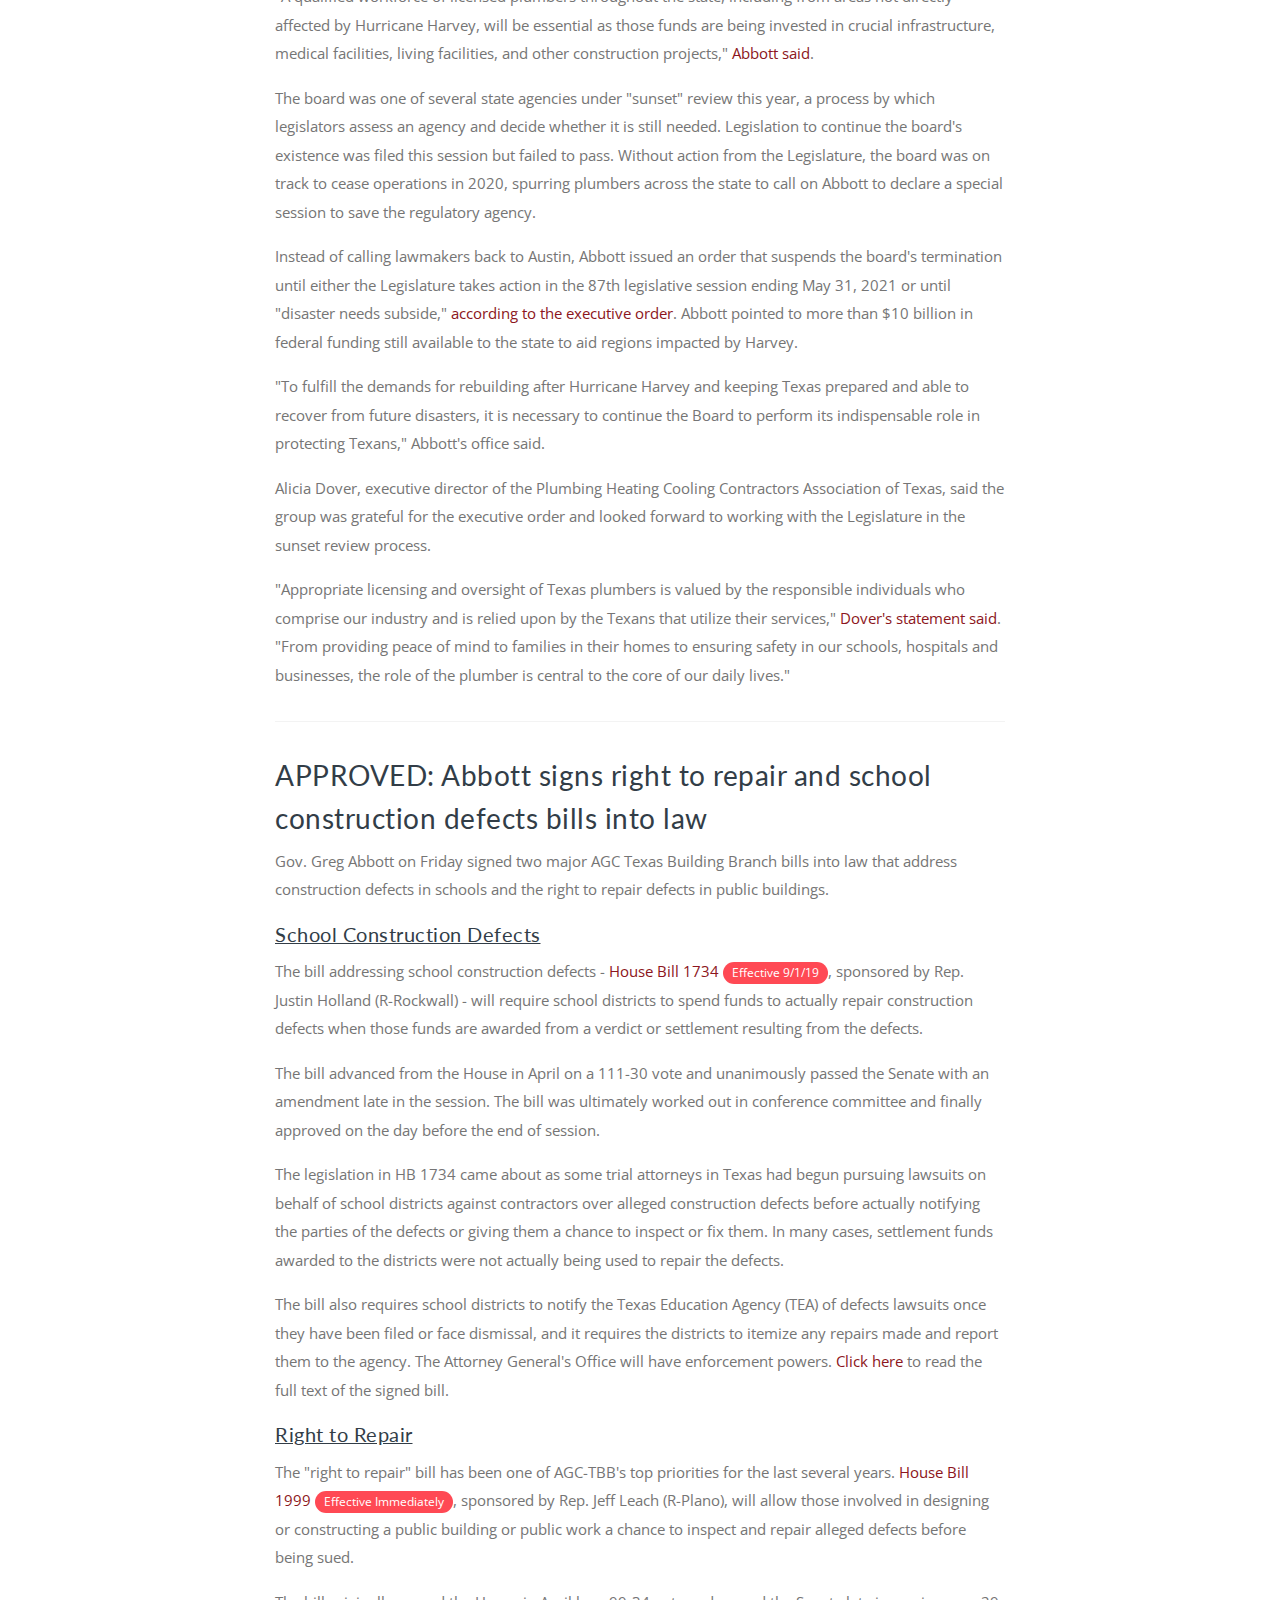
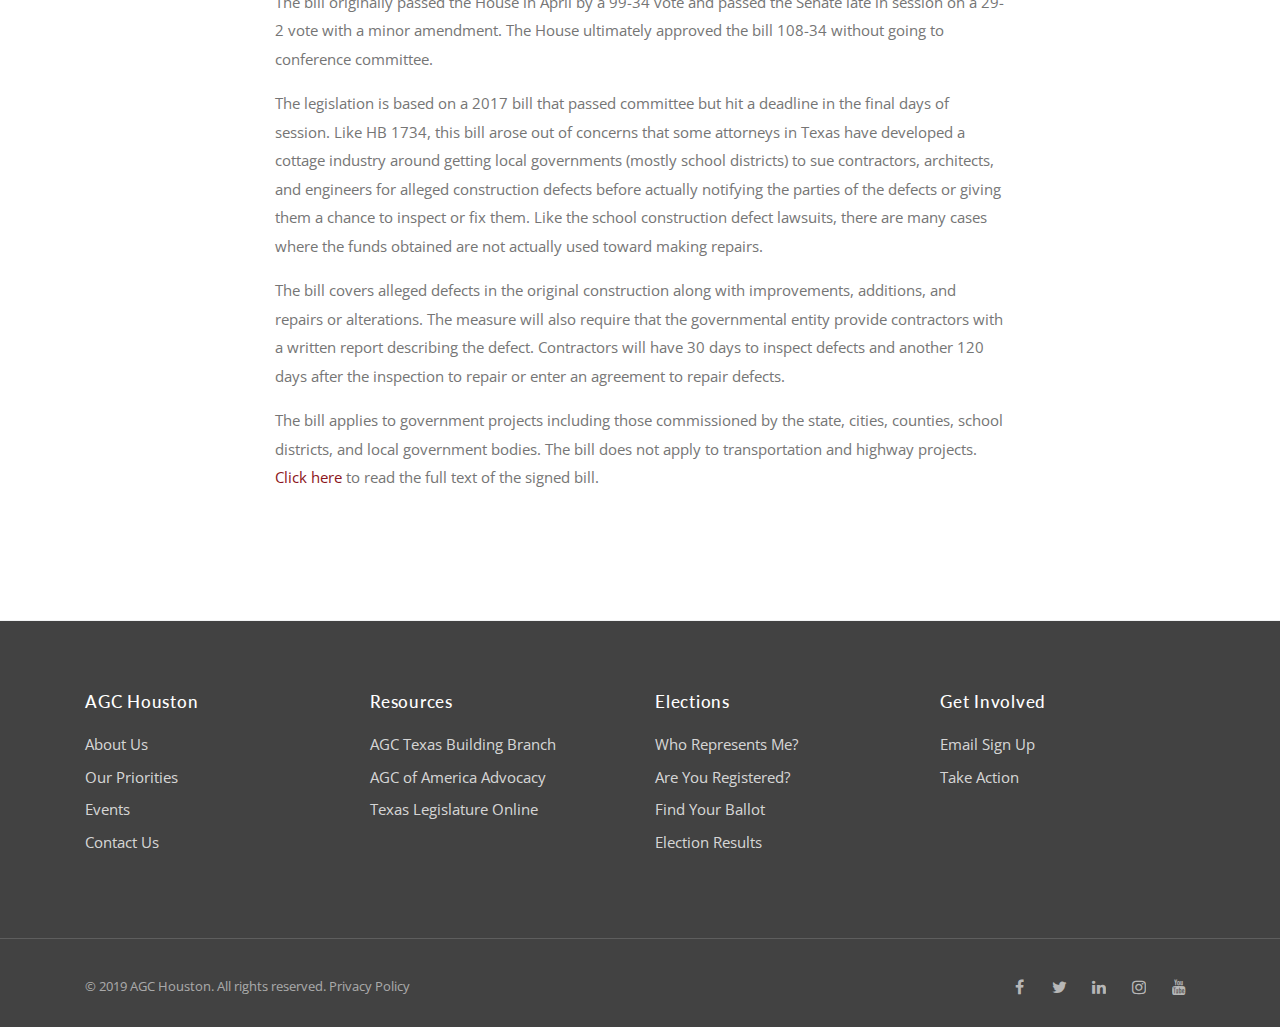
<file: news/2019/agc-tbb-legislative-update.html>
<!DOCTYPE html>
<html lang="en">
  <head>
    <meta charset="utf-8">
    <meta name="viewport" content="width=device-width, initial-scale=1, shrink-to-fit=no">
    <meta name="description" content="As a local trade organization, AGC Houston has represented the best interests of the commercial construction industry of Greater Houston for more than 95 years.">
    <meta name="google-site-verification" content="piWws7j0SrkJV7BBlZC4Cn_mlH6VjZ0uczTg5m2N5aM" />

    <title>AGC-Texas Building Branch Capitol Roundup - AGC Houston</title>

    <!-- Styles -->
    <link href="/assets/css/page.min.css" rel="stylesheet">

    <!-- Favicons -->
    <link rel="apple-touch-icon" href="/assets/img/AGC-Logo-Large.png">
    <link rel="icon" type="image/png" href="/assets/img/AGC-Logo-Large.png">

    <!-- VoterVoice Plugin -->
    <script type="text/javascript" src="https://www.votervoice.net/Scripts/LgwAAAAAAAA/Plugin.js"></script>

    <!--  Open Graph Tags -->
    <meta name="twitter:card" content="summary_large_image" />
    <meta name="twitter:site" content="@agchouston" />
    <meta property="og:url" content="https://constructorsvote.com/" />
    <meta property="og:title" content="AGC-Texas Building Branch Capitol Roundup - AGC Houston" />
    <meta name="og:description" content="Abbott signs bills relating to local governments hiring contingency fee attorneys, right to repair and school construction defects into law.">
    <meta property="og:image" content="https://constructorsvote.com/assets/img/cvcard.png" />

    <script async src="https://www.googletagmanager.com/gtag/js?id=UA-148135302-1"></script>
    <script>
      window.dataLayer = window.dataLayer || [];
      function gtag(){dataLayer.push(arguments);}
      gtag('js', new Date());

      gtag('config', 'UA-148135302-1');
    </script>

  </head>

  <body>

    <!-- Navbar -->
    <nav class="navbar navbar-expand-lg navbar-light navbar-stick-dark stick" data-navbar="smart">
      <div class="container">

        <div class="navbar-left">
          <button class="navbar-toggler" type="button">&#9776;</button>
          <a class="navbar-brand pt-1 pb-1" href="https://constructorsvote.com/" style="width:300px;">
            <img class="logo-dark" src="../../assets/img/GAA-Logo.png" style="width:300px;" alt="logo">
            <img class="logo-light" src="../../assets/img/GAA-Logo-Light.png" style="width:300px;" alt="logo">
          </a>
        </div>

        <section class="navbar-mobile">
          <nav class="nav nav-navbar ml-auto">
            <a class="nav-link" href="https://constructorsvote.com/">Home</a>
            <a class="nav-link" href="/about">About</a>
            <a class="nav-link" href="/priorities">Priorities</a>
            <a class="nav-link" href="/news">News</a>
            <a class="nav-link" href="/action">Action Center</a>
            <a class="nav-link" href="/contact">Contact</a>
          </nav>
        </section>

      </div>
    </nav><!-- /.navbar -->

    <!-- Header -->
    <header class="header text-center text-white" style="background-color: #424242;">
      <div class="container">

        <div class="row">
          <div class="col-md-8 mx-auto">
            <h2>AGC-Texas Building Branch Capitol Roundup</h2>
            <p><em>Newsletters (6/14/19 and 6/17/19) Reformatted for ConstructorsVote.com</em></p>
          </div>
        </div>

      </div>
    </header><!-- /.header -->

    <!-- Main Content -->
    <main class="main-content">

      <div class="section">
        <div class="container">
          <div class="row">
            <div class="col-lg-8 mx-auto">
              <h3>Abbott signs bill to scale back local governments hiring contingency fee attorneys for construction defects</h3>
              <p>Gov. Greg Abbott on Monday signed into law a bill to reign in the practice of contingency fee attorneys recruiting local governments to file lawsuits, including claims for construction defects.</p>

              <p><a href="https://capitol.texas.gov/BillLookup/history.aspx?LegSess=86R&Bill=HB2826" target="_blank">House Bill 2826</a> <span class="badge badge-pill badge-danger">Effective 9/1/19</span>, sponsored by Rep. Greg Bonnen (R-Friendswood), cleared the House in early May on a 103-39 vote and passed the Senate by a 27-4 vote late in the session. Now that the bill has become law, it will take effect on Sept. 1, 2019.</p>

              <p>Primarily, the law will require local governments, such as cities and counties, to approve contingency fee agreements in meetings open to the public. In the meeting, the local entities must discuss the need for obtaining the legal service, the terms of the contract, the qualifications of the attorney or firm, and the reasons the contract is in the best interests of the residents of the community. The law will also apply to public utilities and local government corporations created to design and plan construction projects.</p>

              <p>The legislation, advanced by Texans for Lawsuit Reform, predominantly grew from concerns that contingency fee attorneys have been increasingly overcharging local governments for their services, especially on claims involving construction defects. AGC Texas Building Branch and other groups have called for changes to current law that would add transparency and place local practices more in line with the state contracting process.</p>

              <p>"House Bill 2826 gives Texas taxpayers transparency, consistency and accountability when local governments hire private attorneys on a contingency fee basis to handle government litigation," TLR General Counsel Lee Parsley said. "The [bill] ensures local governments will get quality legal services at a reasonable rate that allows them to keep more of their potential awards."</p>

              <p>The bill also subjects a political subdivision's written findings in approving the contract and the contract itself to public disclosure laws, and the bill requires that the contract be submitted to the Attorney General's Office for approval. If the political subdivision fails to comply with the bill's public notice and hearing requirements, the Attorney General may refuse to approve the contract.</p>

              <p><a href="https://capitol.texas.gov/tlodocs/86R/billtext/pdf/HB02826F.pdf" target="_blank">Click here</a> to read the full text of the law as approved by Gov. Abbott.</p>

              <hr />

              <h3>Abbott issues order to revive state plumbing board until 2021</h3>
              <p>Gov. Greg Abbott issued an executive order Thursday to extend the life of the Texas State Board of Plumbing Examiners until 2021, a move the governor says is necessary to continue providing relief from Hurricane Harvey.</p>

              <p>"A qualified workforce of licensed plumbers throughout the state, including from areas not directly affected by Hurricane Harvey, will be essential as those funds are being invested in crucial infrastructure, medical facilities, living facilities, and other construction projects," <a href="https://gov.texas.gov/news/post/governor-abbott-takes-action-to-keep-texas-state-board-of-plumbing-examiners-active" target="_blank">Abbott said</a>.</p>

              <p>The board was one of several state agencies under "sunset" review this year, a process by which legislators assess an agency and decide whether it is still needed. Legislation to continue the board's existence was filed this session but failed to pass. Without action from the Legislature, the board was on track to cease operations in 2020, spurring plumbers across the state to call on Abbott to declare a special session to save the regulatory agency.</p>

              <p>Instead of calling lawmakers back to Austin, Abbott issued an order that suspends the board's termination until either the Legislature takes action in the 87th legislative session ending May 31, 2021 or until "disaster needs subside," <a href="https://gov.texas.gov/uploads/files/press/EO-GA_06_Plumbers_IMAGE_06-13-2019.pdf" target="_blank">according to the executive order</a>. Abbott pointed to more than $10 billion in federal funding still available to the state to aid regions impacted by Harvey.</p>

              <p>"To fulfill the demands for rebuilding after Hurricane Harvey and keeping Texas prepared and able to recover from future disasters, it is necessary to continue the Board to perform its indispensable role in protecting Texans," Abbott's office said.</p>

              <p>Alicia Dover, executive director of the Plumbing Heating Cooling Contractors Association of Texas, said the group was grateful for the executive order and looked forward to working with the Legislature in the sunset review process.</p>

              <p>"Appropriate licensing and oversight of Texas plumbers is valued by the responsible individuals who comprise our industry and is relied upon by the Texans that utilize their services," <a href="https://phcc-tx.org/" target="_blank">Dover's statement said</a>. "From providing peace of mind to families in their homes to ensuring safety in our schools, hospitals and businesses, the role of the plumber is central to the core of our daily lives."</p>

              <hr />

              <h3>APPROVED: Abbott signs right to repair and school construction defects bills into law</h3>

              <p>Gov. Greg Abbott on Friday signed two major AGC Texas Building Branch bills into law that address construction defects in schools and the right to repair defects in public buildings.</p>

              <h5 id="defects"><u>School Construction Defects</u></h5>
              <p>The bill addressing school construction defects - <a href="https://capitol.texas.gov/BillLookup/history.aspx?LegSess=86R&Bill=HB1734" target="_blank">House Bill 1734</a> <span class="badge badge-pill badge-danger">Effective 9/1/19</span>, sponsored by Rep. Justin Holland (R-Rockwall) - will require school districts to spend funds to actually repair construction defects when those funds are awarded from a verdict or settlement resulting from the defects.</p>

              <p>The bill advanced from the House in April on a 111-30 vote and unanimously passed the Senate with an amendment late in the session. The bill was ultimately worked out in conference committee and finally approved on the day before the end of session.</p>

              <p>The legislation in HB 1734 came about as some trial attorneys in Texas had begun pursuing lawsuits on behalf of school districts against contractors over alleged construction defects before actually notifying the parties of the defects or giving them a chance to inspect or fix them. In many cases, settlement funds awarded to the districts were not actually being used to repair the defects.</p>

              <p>The bill also requires school districts to notify the Texas Education Agency (TEA) of defects lawsuits once they have been filed or face dismissal, and it requires the districts to itemize any repairs made and report them to the agency. The Attorney General's Office will have enforcement powers. <a href="https://capitol.texas.gov/tlodocs/86R/billtext/pdf/HB01734F.pdf#navpanes=0" target="_blank">Click here</a> to read the full text of the signed bill.</p>

              <h5 id="repair"><u>Right to Repair</u></h5>
              <p>The "right to repair" bill has been one of AGC-TBB's top priorities for the last several years. <a href="https://capitol.texas.gov/BillLookup/history.aspx?LegSess=86R&Bill=HB1999" target="_blank">House Bill 1999</a> <span class="badge badge-pill badge-danger">Effective Immediately</span>, sponsored by Rep. Jeff Leach (R-Plano), will allow those involved in designing or constructing a public building or public work a chance to inspect and repair alleged defects before being sued.</p>

              <p>The bill originally passed the House in April by a 99-34 vote and passed the Senate late in session on a 29-2 vote with a minor amendment. The House ultimately approved the bill 108-34 without going to conference committee.</p>

              <p>The legislation is based on a 2017 bill that passed committee but hit a deadline in the final days of session. Like HB 1734, this bill arose out of concerns that some attorneys in Texas have developed a cottage industry around getting local governments (mostly school districts) to sue contractors, architects, and engineers for alleged construction defects before actually notifying the parties of the defects or giving them a chance to inspect or fix them. Like the school construction defect lawsuits, there are many cases where the funds obtained are not actually used toward making repairs.</p>

              <p>The bill covers alleged defects in the original construction along with improvements, additions, and repairs or alterations. The measure will also require that the governmental entity provide contractors with a written report describing the defect. Contractors will have 30 days to inspect defects and another 120 days after the inspection to repair or enter an agreement to repair defects.</p>

              <p>The bill applies to government projects including those commissioned by the state, cities, counties, school districts, and local government bodies. The bill does not apply to transportation and highway projects. <a href="https://capitol.texas.gov/tlodocs/86R/billtext/pdf/HB01999F.pdf#navpanes=0" target="_blank">Click here</a> to read the full text of the signed bill.</p>


            </div>
          </div>
        </div>
      </div>

    </main>


    <!-- Footer -->
    <footer class="footer text-white bg-img" style="background-color:#424242;color:#C2C2C2;">
      <div class="container py-7">
        <div class="row gap-y">
          <div class="col-6 col-md-3">
            <h6 class="mb-4"><strong>AGC Houston</strong></h6>
            <div class="nav flex-column">
              <a class="nav-link" href="/about">About Us</a>
              <a class="nav-link" href="/priorities">Our Priorities</a>
              <a class="nav-link" target="_blank" href="https://agchouston.org/AGCH/Calendar/AGCH/AGC_Houston_Events.aspx?hkey=4f9ae265-4b05-46ad-b358-3a7ec07e2a29">Events</a>
              <a class="nav-link" href="/contact">Contact Us</a>
            </div>
          </div>
          <div class="col-6 col-md-3">
            <h6 class="mb-4"><strong>Resources</strong></h6>
            <div class="nav flex-column">
              <a class="nav-link" target="_blank" href="http://www.agctbb.org/">AGC Texas Building Branch</a>
              <a class="nav-link" target="_blank" href="http://advocacy.agc.org/">AGC of America Advocacy</a>
              <a class="nav-link" target="_blank" href="https://capitol.texas.gov/">Texas Legislature Online</a>
            </div>
          </div>
          <div class="col-6 col-md-3">
            <h6 class="mb-4"><strong>Elections</strong></h6>
            <div class="nav flex-column">
              <a class="nav-link" href="/action">Who Represents Me?</a>
              <a class="nav-link" target="_blank" href="https://teamrv-mvp.sos.texas.gov/MVP/mvp.do">Are You Registered?</a>
              <a class="nav-link" target="_blank" href="http://www.harrisvotes.com/VoterBallotSearch.aspx?L=E">Find Your Ballot</a>
              <a class="nav-link" target="_blank" href="http://elections.sos.state.tx.us/index.htm">Election Results</a>
            </div>
          </div>
          <div class="col-6 col-md-3">
            <h6 class="mb-4"><strong>Get Involved</strong></h6>
            <div class="nav flex-column">
              <a class="nav-link" href="/action">Email Sign Up</a>
              <a class="nav-link" href="/action">Take Action</a>
              <a class="nav-link" href="#"></a>
            </div>
          </div>
        </div>
      </div>
      <hr>
      <div class="container">
        <div class="row gap-y">
          <div class="col-md-6 text-center text-md-left">
            <small class="opacity-70">© 2019 <a href="https://agchouston.org/">AGC Houston</a>. All rights reserved. <a href="/privacy">Privacy Policy</a></small>
          </div>
          <div class="col-md-6 text-center text-md-right">
            <div class="social">
              <a class="social-facebook" href="https://www.facebook.com/AGCHoustonChapter"><i class="fa fa-facebook"></i></a>
              <a class="social-twitter" href="https://twitter.com/AGCHouston"><i class="fa fa-twitter"></i></a>
              <a class="social-linkedin" href="https://www.linkedin.com/company/associated-general-contractors-of-america---houston-chapter"><i class="fa fa-linkedin"></i></a>
              <a class="social-instagram" href="https://www.instagram.com/agchouston/"><i class="fa fa-instagram"></i></a>
              <a class="social-youtube" href="https://www.youtube.com/channel/UC2b7RosXmLTpYlB-ZZzZElQ"><i class="fa fa-youtube"></i></a>
            </div>
          </div>
        </div>
      </div>
    </footer><!-- /.footer -->


    <!-- Scripts -->
    <script src="/assets/js/page.min.js"></script>

  </body>
</html>
</file>
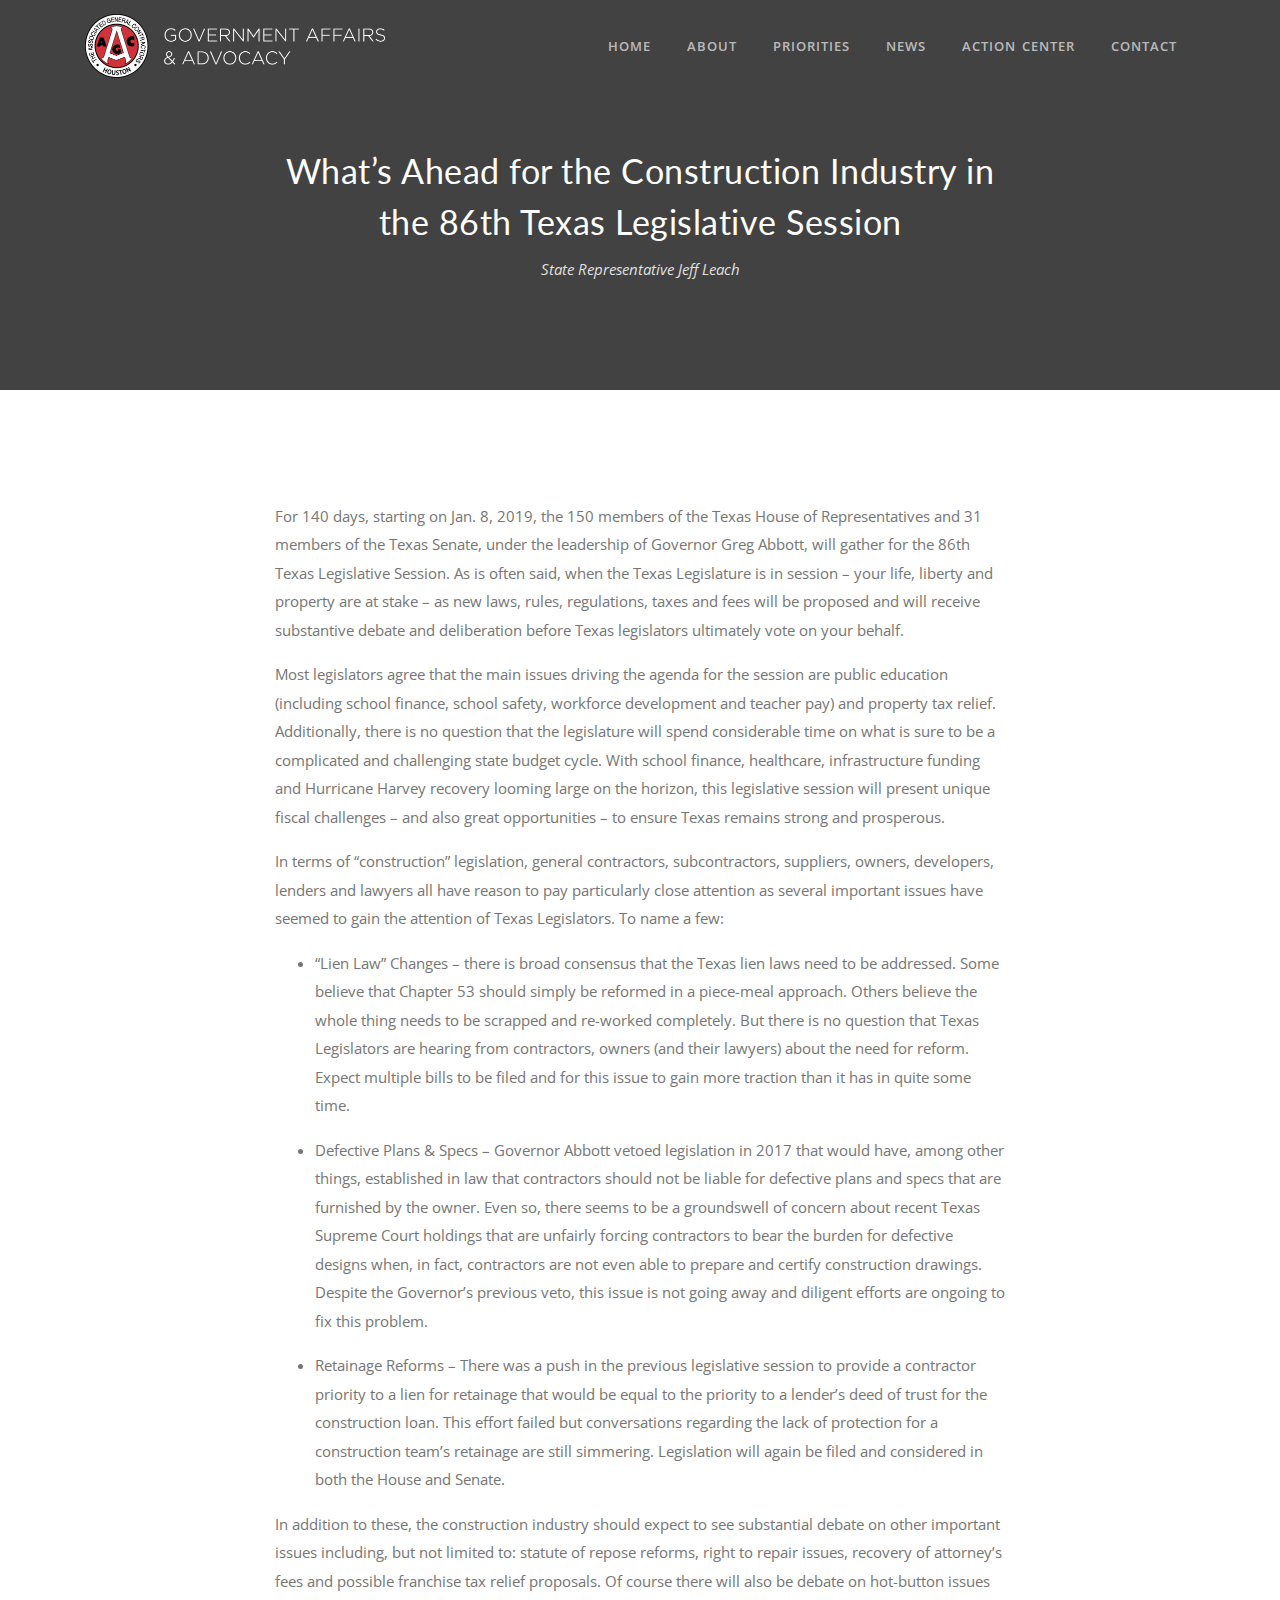
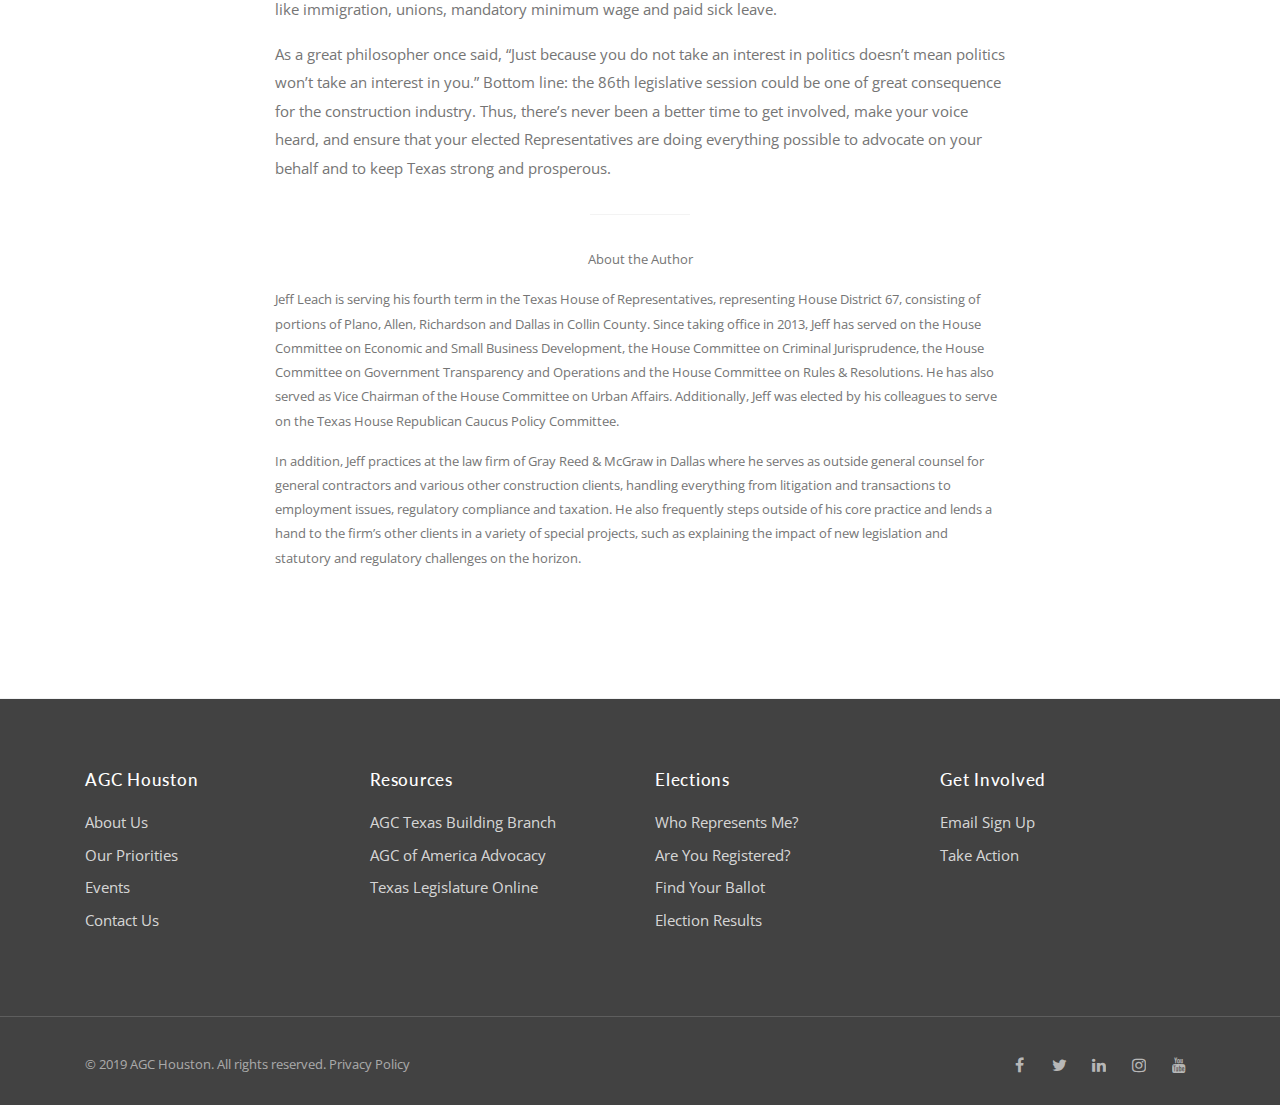
<file: news/2019/whats-ahead-for-the-construction-industry.html>
<!DOCTYPE html>
<html lang="en">
  <head>
    <meta charset="utf-8">
    <meta name="viewport" content="width=device-width, initial-scale=1, shrink-to-fit=no">
    <meta name="description" content="As a local trade organization, AGC Houston has represented the best interests of the commercial construction industry of Greater Houston for more than 95 years.">
    <meta name="google-site-verification" content="piWws7j0SrkJV7BBlZC4Cn_mlH6VjZ0uczTg5m2N5aM" />

    <title>What’s Ahead for the Construction Industry in the 86th Texas Legislative Session - AGC Houston</title>

    <!-- Styles -->
    <link href="/assets/css/page.min.css" rel="stylesheet">

    <!-- Favicons -->
    <link rel="apple-touch-icon" href="/assets/img/AGC-Logo-Large.png">
    <link rel="icon" type="image/png" href="/assets/img/AGC-Logo-Large.png">

    <!-- VoterVoice Plugin -->
    <script type="text/javascript" src="https://www.votervoice.net/Scripts/LgwAAAAAAAA/Plugin.js"></script>

    <!--  Open Graph Tags -->
    <meta name="twitter:card" content="summary_large_image" />
    <meta name="twitter:site" content="@agchouston" />
    <meta property="og:url" content="https://constructorsvote.com/" />
    <meta property="og:title" content="The Voice of the Industry - AGC Houston" />
    <meta name="og:description" content="As a local trade organization, AGC Houston has represented the best interests of the commercial construction industry of Greater Houston for more than 95 years.">
    <meta property="og:image" content="https://constructorsvote.com/assets/img/cvcard.png" />

    <script async src="https://www.googletagmanager.com/gtag/js?id=UA-148135302-1"></script>
    <script>
      window.dataLayer = window.dataLayer || [];
      function gtag(){dataLayer.push(arguments);}
      gtag('js', new Date());

      gtag('config', 'UA-148135302-1');
    </script>

  </head>

  <body>

    <!-- Navbar -->
    <nav class="navbar navbar-expand-lg navbar-light navbar-stick-dark stick" data-navbar="smart">
      <div class="container">

        <div class="navbar-left">
          <button class="navbar-toggler" type="button">&#9776;</button>
          <a class="navbar-brand pt-1 pb-1" href="https://constructorsvote.com/" style="width:300px;">
            <img class="logo-dark" src="../../assets/img/GAA-Logo.png" style="width:300px;" alt="logo">
            <img class="logo-light" src="../../assets/img/GAA-Logo-Light.png" style="width:300px;" alt="logo">
          </a>
        </div>

        <section class="navbar-mobile">
          <nav class="nav nav-navbar ml-auto">
            <a class="nav-link" href="https://constructorsvote.com/">Home</a>
            <a class="nav-link" href="/about">About</a>
            <a class="nav-link" href="/priorities">Priorities</a>
            <a class="nav-link" href="/news">News</a>
            <a class="nav-link" href="/action">Action Center</a>
            <a class="nav-link" href="/contact">Contact</a>
          </nav>
        </section>

      </div>
    </nav><!-- /.navbar -->

    <!-- Header -->
    <header class="header text-center text-white" style="background-color: #424242;">
      <div class="container">

        <div class="row">
          <div class="col-md-8 mx-auto">
            <h2>What’s Ahead for the Construction Industry in the 86th Texas Legislative Session</h2>
            <p><em>State Representative Jeff Leach</em></p>
          </div>
        </div>

      </div>
    </header><!-- /.header -->

    <!-- Main Content -->
    <main class="main-content">

      <div class="section">
        <div class="container">
          <div class="row">
            <div class="col-lg-8 mx-auto">

              <p>For 140 days, starting on Jan. 8, 2019, the 150 members of the Texas House of Representatives and 31 members of the Texas Senate, under the leadership of Governor Greg Abbott, will gather for the 86th Texas Legislative Session. As is often said, when the Texas Legislature is in session – your life, liberty and property are at stake – as new laws, rules, regulations, taxes and fees will be proposed and will receive substantive debate and deliberation before Texas legislators ultimately vote on your behalf.</p>

              <p>Most legislators agree that the main issues driving the agenda for the session are public education (including school finance, school safety, workforce development and teacher pay) and property tax relief. Additionally, there is no question that the legislature will spend considerable time on what is sure to be a complicated and challenging state budget cycle. With school finance, healthcare, infrastructure funding and Hurricane Harvey recovery looming large on the horizon, this legislative session will present unique fiscal challenges – and also great opportunities – to ensure Texas remains strong and prosperous.</p>

              <p>In terms of “construction” legislation, general contractors, subcontractors, suppliers, owners, developers, lenders and lawyers all have reason to pay particularly close attention as several important issues have seemed to gain the attention of Texas Legislators. To name a few:</p>

              <ul>
                <li><p>“Lien Law” Changes – there is broad consensus that the Texas lien laws need to be addressed. Some believe that Chapter 53 should simply be reformed in a piece-meal approach. Others believe the whole thing needs to be scrapped and re-worked completely. But there is no question that Texas Legislators are hearing from contractors, owners (and their lawyers) about the need for reform. Expect multiple bills to be filed and for this issue to gain more traction than it has in quite some time.</p></li>
                <li><p>Defective Plans & Specs – Governor Abbott vetoed legislation in 2017 that would have, among other things, established in law that contractors should not be liable for defective plans and specs that are furnished by the owner. Even so, there seems to be a groundswell of concern about recent Texas Supreme Court holdings that are unfairly forcing contractors to bear the burden for defective designs when, in fact, contractors are not even able to prepare and certify construction drawings. Despite the Governor’s previous veto, this issue is not going away and diligent efforts are ongoing to fix this problem.</p></li>
                <li><p>Retainage Reforms – There was a push in the previous legislative session to provide a contractor priority to a lien for retainage that would be equal to the priority to a lender’s deed of trust for the construction loan. This effort failed but conversations regarding the lack of protection for a construction team’s retainage are still simmering. Legislation will again be filed and considered in both the House and Senate.</p></li>
              </ul>

              <p>In addition to these, the construction industry should expect to see substantial debate on other important issues including, but not limited to: statute of repose reforms, right to repair issues, recovery of attorney’s fees and possible franchise tax relief proposals. Of course there will also be debate on hot-button issues like immigration, unions, mandatory minimum wage and paid sick leave.</p>

              <p>As a great philosopher once said, “Just because you do not take an interest in politics doesn’t mean politics won’t take an interest in you.” Bottom line: the 86th legislative session could be one of great consequence for the construction industry. Thus, there’s never been a better time to get involved, make your voice heard, and ensure that your elected Representatives are doing everything possible to advocate on your behalf and to keep Texas strong and prosperous.</p>

              <hr class="w-100px">
              <small>
                <p class="text-center">About the Author</p>
                <p>Jeff Leach is serving his fourth term in the Texas House of Representatives, representing House District 67, consisting of portions of Plano, Allen, Richardson and Dallas in Collin County. Since taking office in 2013, Jeff has served on the House Committee on Economic and Small Business Development, the House Committee on Criminal Jurisprudence, the House Committee on Government Transparency and Operations and the House Committee on Rules & Resolutions. He has also served as Vice Chairman of the House Committee on Urban Affairs. Additionally, Jeff was elected by his colleagues to serve on the Texas House Republican Caucus Policy Committee.</p>
                <p>In addition, Jeff practices at the law firm of Gray Reed & McGraw in Dallas where he serves as outside general counsel for general contractors and various other construction clients, handling everything from litigation and transactions to employment issues, regulatory compliance and taxation. He also frequently steps outside of his core practice and lends a hand to the firm’s other clients in a variety of special projects, such as explaining the impact of new legislation and statutory and regulatory challenges on the horizon.</p>
              </small>
            </div>
          </div>
        </div>
      </div>

    </main>


    <!-- Footer -->
    <footer class="footer text-white bg-img" style="background-color:#424242;color:#C2C2C2;">
      <div class="container py-7">
        <div class="row gap-y">
          <div class="col-6 col-md-3">
            <h6 class="mb-4"><strong>AGC Houston</strong></h6>
            <div class="nav flex-column">
              <a class="nav-link" href="/about">About Us</a>
              <a class="nav-link" href="/priorities">Our Priorities</a>
              <a class="nav-link" target="_blank" href="https://agchouston.org/AGCH/Calendar/AGCH/AGC_Houston_Events.aspx?hkey=4f9ae265-4b05-46ad-b358-3a7ec07e2a29">Events</a>
              <a class="nav-link" href="/contact">Contact Us</a>
            </div>
          </div>
          <div class="col-6 col-md-3">
            <h6 class="mb-4"><strong>Resources</strong></h6>
            <div class="nav flex-column">
              <a class="nav-link" target="_blank" href="http://www.agctbb.org/">AGC Texas Building Branch</a>
              <a class="nav-link" target="_blank" href="http://advocacy.agc.org/">AGC of America Advocacy</a>
              <a class="nav-link" target="_blank" href="https://capitol.texas.gov/">Texas Legislature Online</a>
            </div>
          </div>
          <div class="col-6 col-md-3">
            <h6 class="mb-4"><strong>Elections</strong></h6>
            <div class="nav flex-column">
              <a class="nav-link" href="/action">Who Represents Me?</a>
              <a class="nav-link" target="_blank" href="https://teamrv-mvp.sos.texas.gov/MVP/mvp.do">Are You Registered?</a>
              <a class="nav-link" target="_blank" href="http://www.harrisvotes.com/VoterBallotSearch.aspx?L=E">Find Your Ballot</a>
              <a class="nav-link" target="_blank" href="http://elections.sos.state.tx.us/index.htm">Election Results</a>
            </div>
          </div>
          <div class="col-6 col-md-3">
            <h6 class="mb-4"><strong>Get Involved</strong></h6>
            <div class="nav flex-column">
              <a class="nav-link" href="/action">Email Sign Up</a>
              <a class="nav-link" href="/action">Take Action</a>
              <a class="nav-link" href="#"></a>
            </div>
          </div>
        </div>
      </div>
      <hr>
      <div class="container">
        <div class="row gap-y">
          <div class="col-md-6 text-center text-md-left">
            <small class="opacity-70">© 2019 <a href="https://agchouston.org/">AGC Houston</a>. All rights reserved. <a href="/privacy">Privacy Policy</a></small>
          </div>
          <div class="col-md-6 text-center text-md-right">
            <div class="social">
              <a class="social-facebook" href="https://www.facebook.com/AGCHoustonChapter"><i class="fa fa-facebook"></i></a>
              <a class="social-twitter" href="https://twitter.com/AGCHouston"><i class="fa fa-twitter"></i></a>
              <a class="social-linkedin" href="https://www.linkedin.com/company/associated-general-contractors-of-america---houston-chapter"><i class="fa fa-linkedin"></i></a>
              <a class="social-instagram" href="https://www.instagram.com/agchouston/"><i class="fa fa-instagram"></i></a>
              <a class="social-youtube" href="https://www.youtube.com/channel/UC2b7RosXmLTpYlB-ZZzZElQ"><i class="fa fa-youtube"></i></a>
            </div>
          </div>
        </div>
      </div>
    </footer><!-- /.footer -->


    <!-- Scripts -->
    <script src="/assets/js/page.min.js"></script>

  </body>
</html>
</file>
